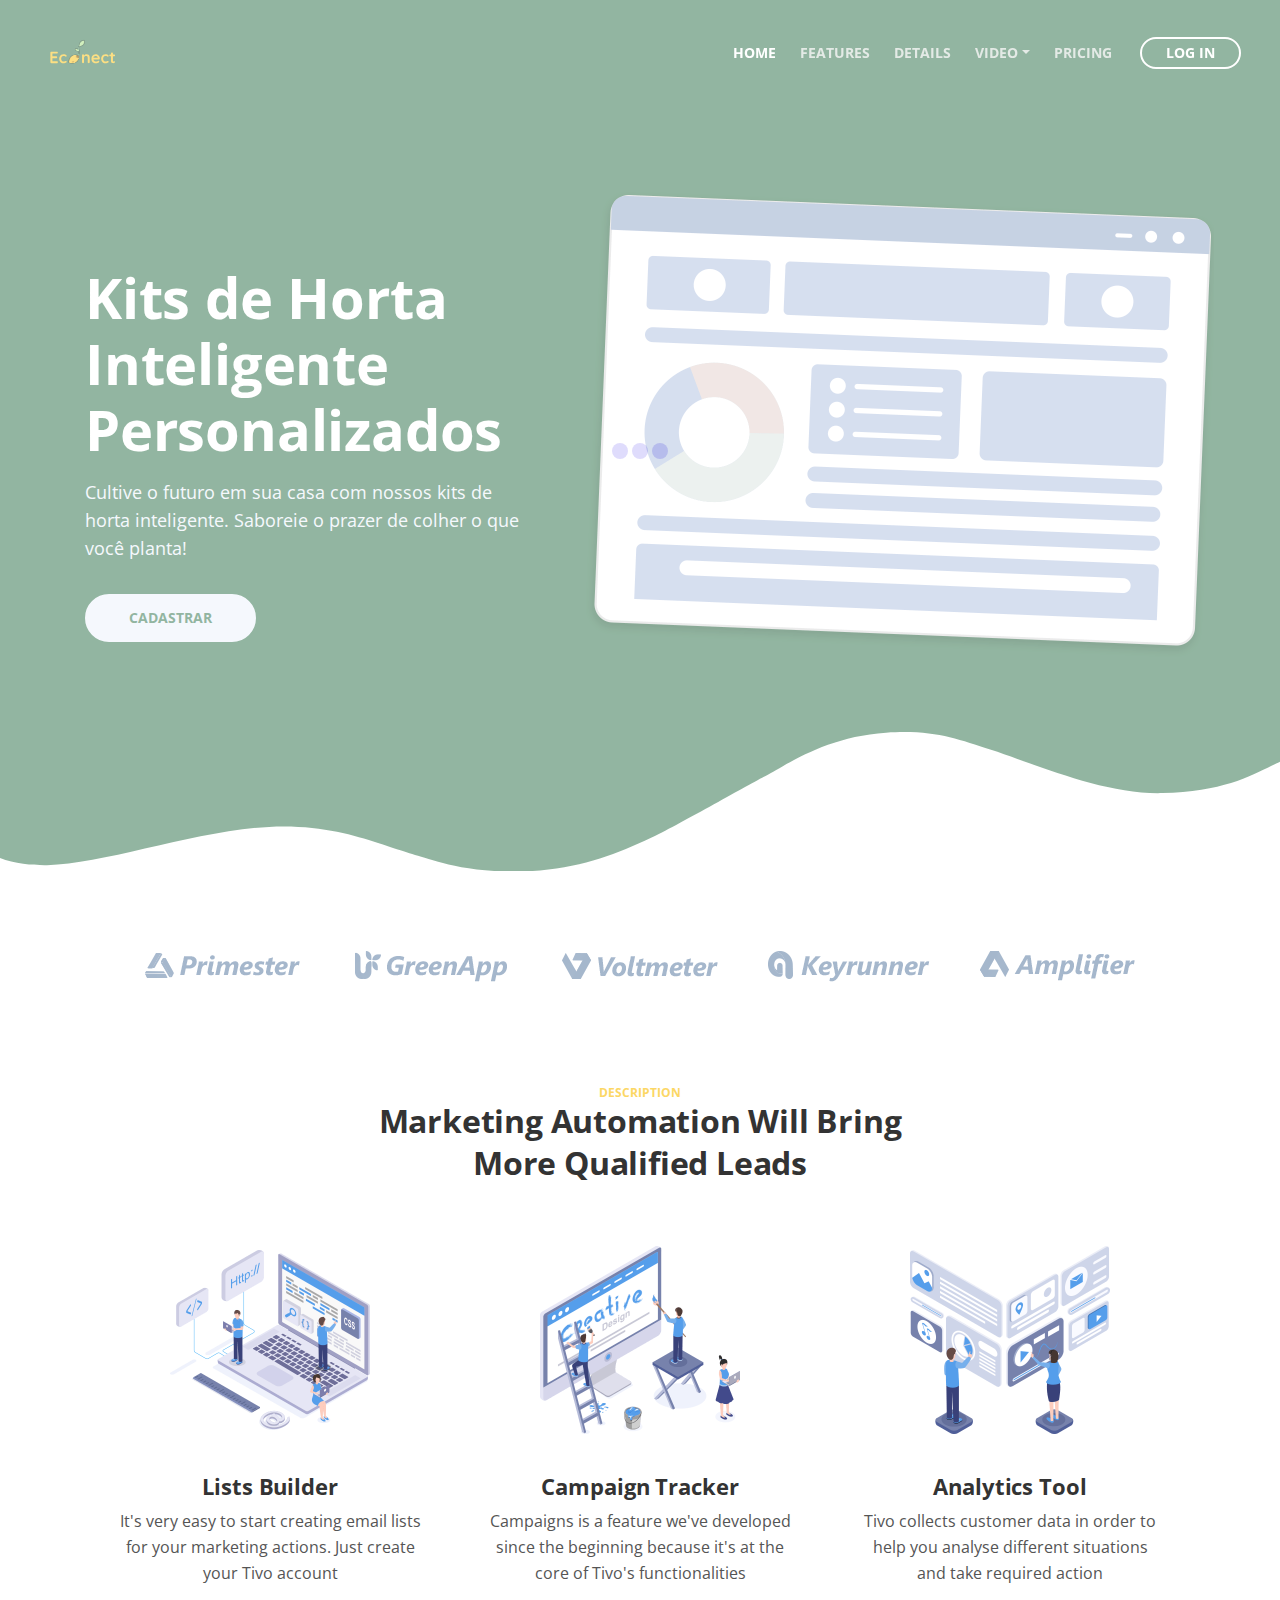
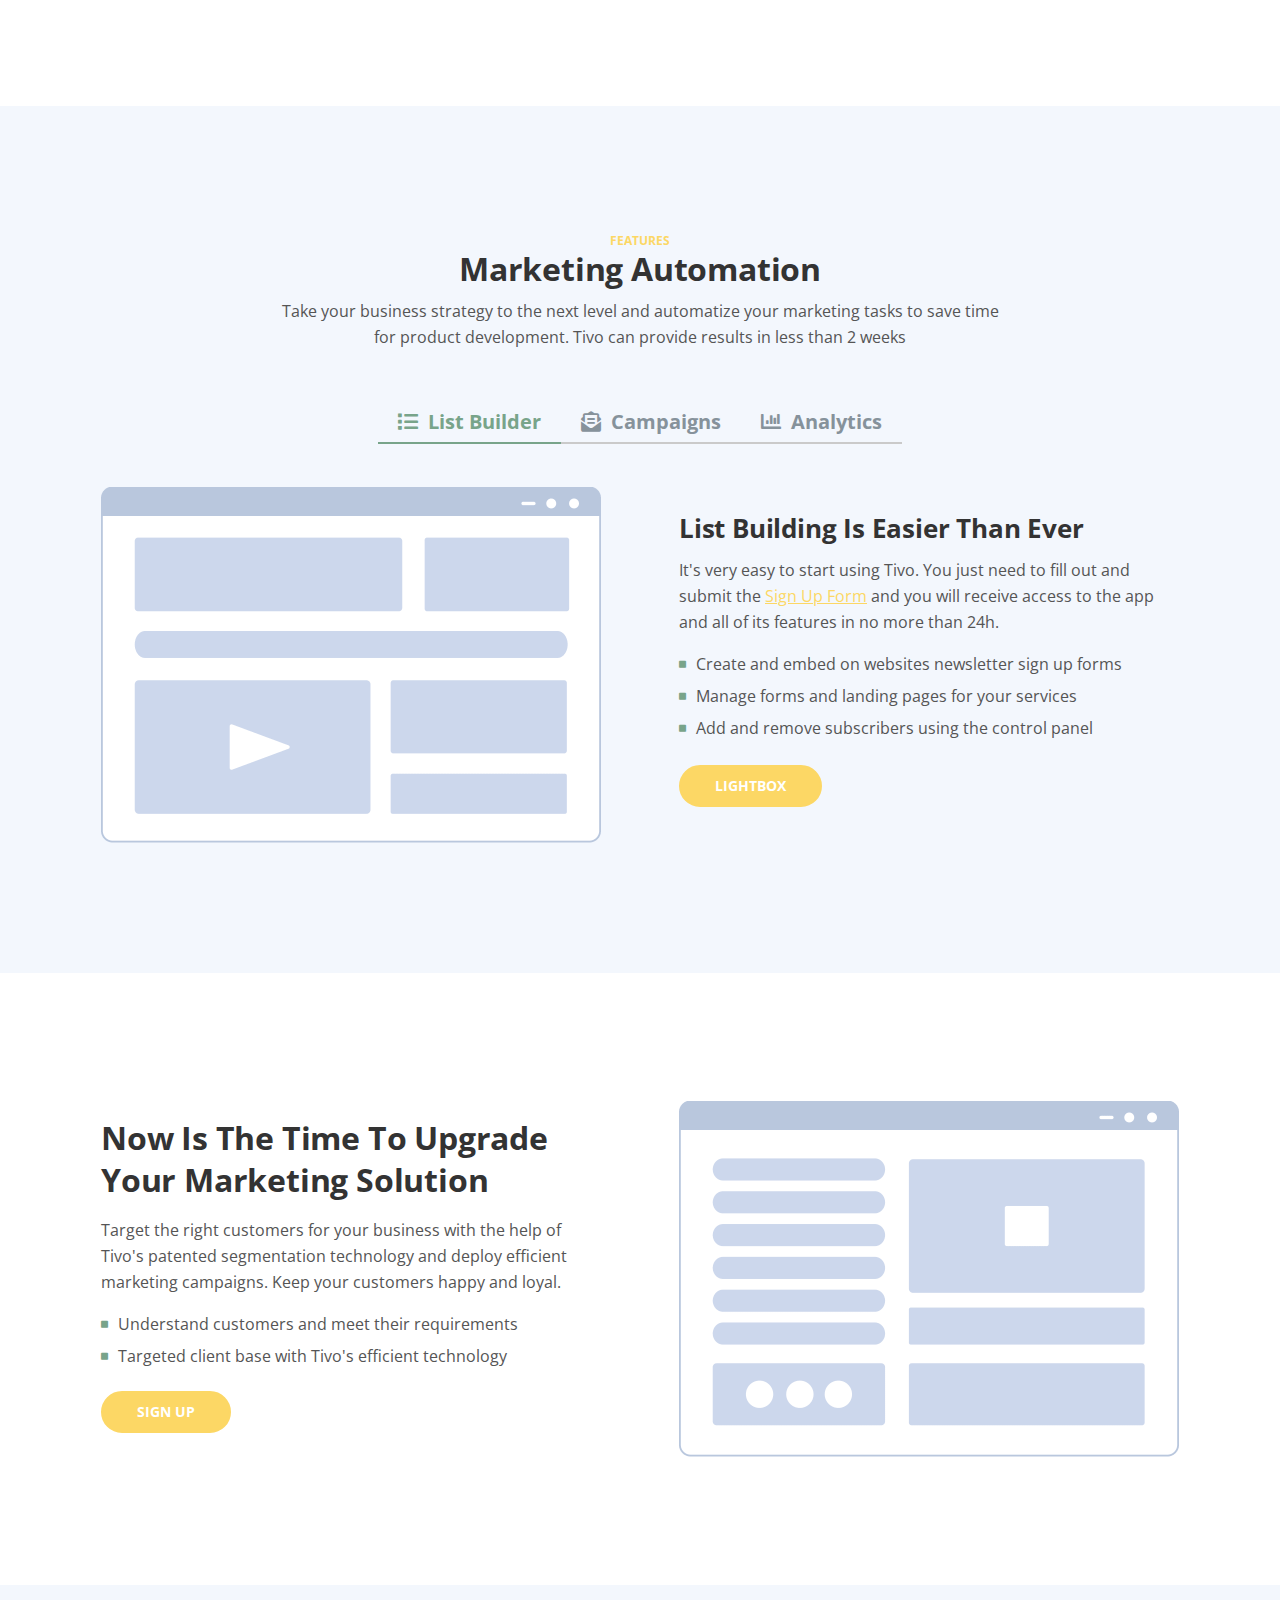
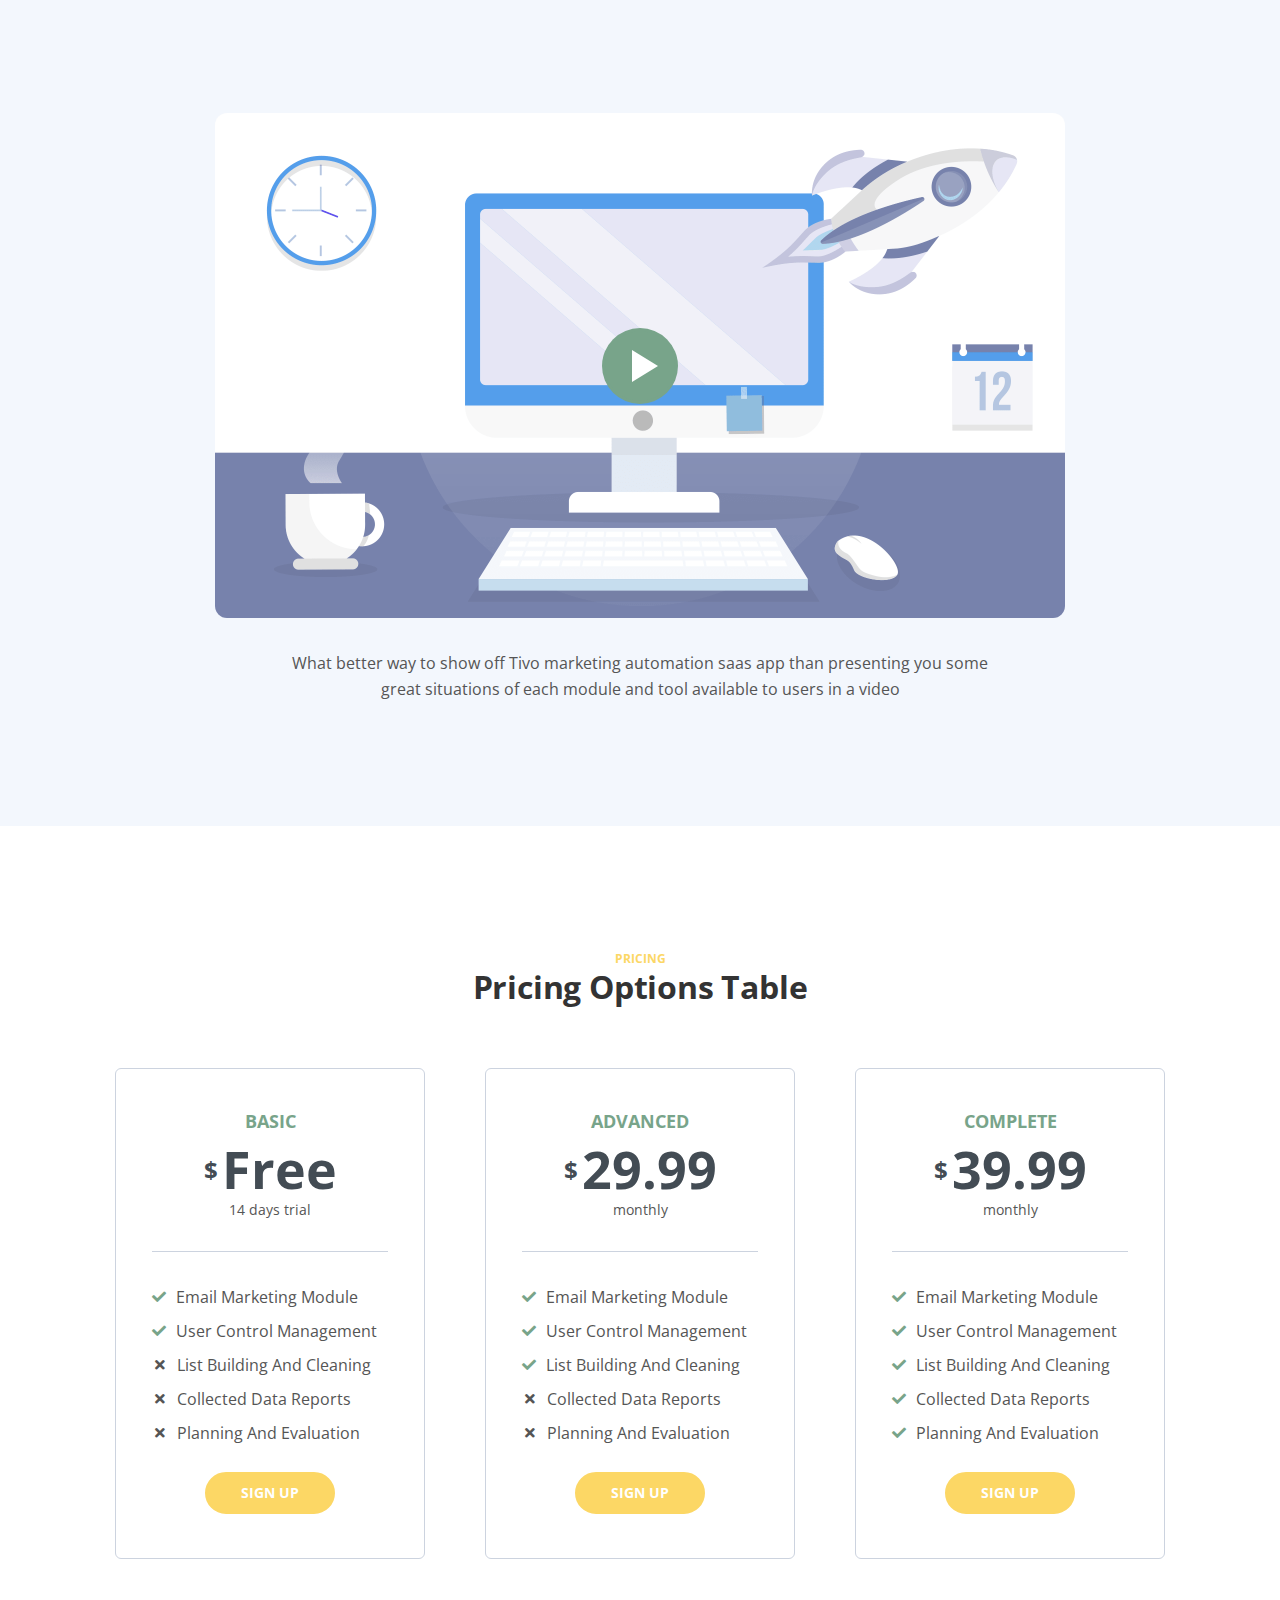
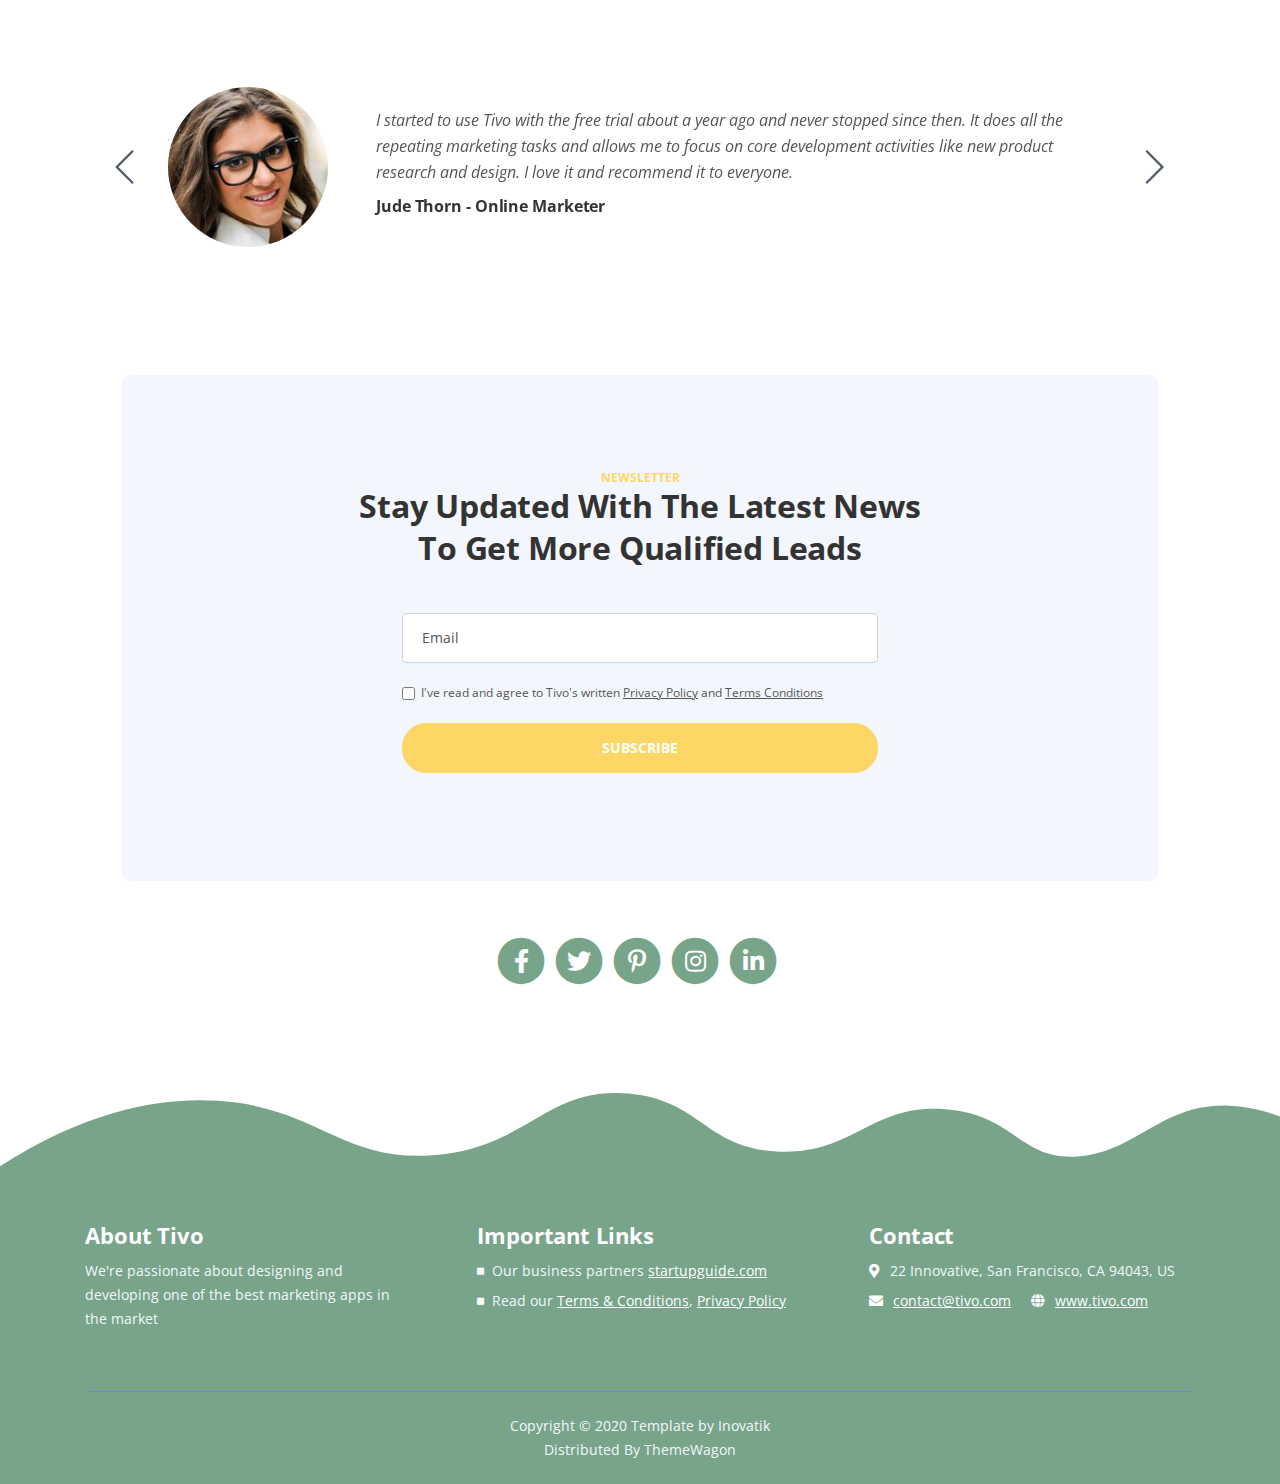
<file: index.html>
<!DOCTYPE html>
<html lang="en">
<head>
    <meta charset="utf-8">
    <meta name="viewport" content="width=device-width, initial-scale=1, shrink-to-fit=no">
    
    <!-- SEO Meta Tags -->
    <meta name="description" content="Tivo is a HTML landing page template built with Bootstrap to help you crate engaging presentations for SaaS apps and convert visitors into users.">
    <meta name="GreenGear" content="Inovatik">

    <!-- OG Meta Tags to improve the way the post looks when you share the page on LinkedIn, Facebook, Google+ -->
	<meta property="og:site_name" content="econect" /> <!-- website name -->
	<meta property="og:site" content="" /> <!-- website link -->
	<meta property="og:title" content=""/> <!-- title shown in the actual shared post -->
	<meta property="og:description" content="" /> <!-- description shown in the actual shared post -->
	<meta property="og:image" content="" /> <!-- image link, make sure it's jpg -->
	<meta property="og:url" content="" /> <!-- where do you want your post to link to -->
	<meta property="og:type" content="article" />

    <!-- Website Title -->
    <title>Econect</title>
    
    <!-- Styles -->
    <link href="https://fonts.googleapis.com/css?family=Open+Sans:400,400i,700&display=swap&subset=latin-ext" rel="stylesheet">
    <link href="css/bootstrap.css" rel="stylesheet">
    <link href="css/fontawesome-all.css" rel="stylesheet">
    <link href="css/swiper.css" rel="stylesheet">
	<link href="css/magnific-popup.css" rel="stylesheet">
	<link href="css/styles.css" rel="stylesheet">
	
	<!-- Favicon  -->
    <link rel="icon" href="images/econect/econecticon.png">
</head>
<body data-spy="scroll" data-target=".fixed-top">
    
    <!-- Preloader -->
	<div class="spinner-wrapper">
        <div class="spinner">
            <div class="bounce1"></div>
            <div class="bounce2"></div>
            <div class="bounce3"></div>
        </div>
    </div>
    <!-- end of preloader -->
    

    <!-- Navigation -->
    <nav class="navbar navbar-expand-lg navbar-dark navbar-custom fixed-top">
        <div class="container">

            <!-- Text Logo - Use this if you don't have a graphic logo -->
            <!-- <a class="navbar-brand logo-text page-scroll" href="index.html">Tivo</a> -->

            <!-- Image Logo -->
            <a class="navbar-brand logo-image" href="index.html"><img src="images/econect/logo.svg" alt="alternative"></a>
            
            <!-- Mobile Menu Toggle Button -->
            <button class="navbar-toggler" type="button" data-toggle="collapse" data-target="#navbarsExampleDefault" aria-controls="navbarsExampleDefault" aria-expanded="false" aria-label="Toggle navigation">
                <span class="navbar-toggler-awesome fas fa-bars"></span>
                <span class="navbar-toggler-awesome fas fa-times"></span>
            </button>
            <!-- end of mobile menu toggle button -->

            <div class="collapse navbar-collapse" id="navbarsExampleDefault">
                <ul class="navbar-nav ml-auto">
                    <li class="nav-item">
                        <a class="nav-link page-scroll" href="#header">HOME <span class="sr-only">(current)</span></a>
                    </li>
                    <li class="nav-item">
                        <a class="nav-link page-scroll" href="#features">FEATURES</a>
                    </li>
                    <li class="nav-item">
                        <a class="nav-link page-scroll" href="#details">DETAILS</a>
                    </li>

                    <!-- Dropdown Menu -->          
                    <li class="nav-item dropdown">
                        <a class="nav-link dropdown-toggle page-scroll" href="#video" id="navbarDropdown" role="button" aria-haspopup="true" aria-expanded="false">VIDEO</a>
                        <div class="dropdown-menu" aria-labelledby="navbarDropdown">
                            <a class="dropdown-item" href="article-details.html"><span class="item-text">ARTICLE DETAILS</span></a>
                            <div class="dropdown-items-divide-hr"></div>
                            <a class="dropdown-item" href="terms-conditions.html"><span class="item-text">TERMS CONDITIONS</span></a>
                            <div class="dropdown-items-divide-hr"></div>
                            <a class="dropdown-item" href="privacy-policy.html"><span class="item-text">PRIVACY POLICY</span></a>
                        </div>
                    </li>
                    <!-- end of dropdown menu -->

                    <li class="nav-item">
                        <a class="nav-link page-scroll" href="#pricing">PRICING</a>
                    </li>
                </ul>
                <span class="nav-item">
                    <a class="btn-outline-sm" href="log-in.html">LOG IN</a>
                </span>
            </div>
        </div> <!-- end of container -->
    </nav> <!-- end of navbar -->
    <!-- end of navigation -->


    <!-- Header -->
    <header id="header" class="header">
        <div class="header-content">
            <div class="container">
                <div class="row">
                    <div class="col-lg-6 col-xl-5">
                        <div class="text-container">
                            <h1>Kits de Horta Inteligente Personalizados</h1>
                            <p class="p-large">Cultive o futuro em sua casa com nossos kits de horta inteligente. Saboreie o prazer de colher o que você planta!</p>
                            <a class="btn-solid-lg page-scroll" href="sign-up.html">CADASTRAR</a>
                        </div> <!-- end of text-container -->
                    </div> <!-- end of col -->
                    <div class="col-lg-6 col-xl-7">
                        <div class="image-container">
                            <div class="img-wrapper">
                                <img class="img-fluid" src="images/header-software-app.png" alt="alternative">
                            </div> <!-- end of img-wrapper -->
                        </div> <!-- end of image-container -->
                    </div> <!-- end of col -->
                </div> <!-- end of row -->
            </div> <!-- end of container -->
        </div> <!-- end of header-content -->
    </header> <!-- end of header -->
    <svg class="header-frame" data-name="Layer 1" xmlns="http://www.w3.org/2000/svg" preserveAspectRatio="none" viewBox="0 0 1920 310"><defs><style>.cls-1{fill:#78A48A;}</style></defs><title>header-frame</title><path class="cls-1" d="M0,283.054c22.75,12.98,53.1,15.2,70.635,14.808,92.115-2.077,238.3-79.9,354.895-79.938,59.97-.019,106.17,18.059,141.58,34,47.778,21.511,47.778,21.511,90,38.938,28.418,11.731,85.344,26.169,152.992,17.971,68.127-8.255,115.933-34.963,166.492-67.393,37.467-24.032,148.6-112.008,171.753-127.963,27.951-19.26,87.771-81.155,180.71-89.341,72.016-6.343,105.479,12.388,157.434,35.467,69.73,30.976,168.93,92.28,256.514,89.405,100.992-3.315,140.276-41.7,177-64.9V0.24H0V283.054Z"/></svg>
    <!-- end of header -->


    <!-- Customers -->
    <div class="slider-1">
        <div class="container">
            <div class="row">
                <div class="col-lg-12">
                    
                    <!-- Image Slider -->
                    <div class="slider-container">
                        <div class="swiper-container image-slider">
                            <div class="swiper-wrapper">
                                <div class="swiper-slide">
                                        <img class="img-fluid" src="images/customer-logo-1.png" alt="alternative">
                                </div>
                                <div class="swiper-slide">
                                        <img class="img-fluid" src="images/customer-logo-2.png" alt="alternative">
                                </div>
                                <div class="swiper-slide">
                                        <img class="img-fluid" src="images/customer-logo-3.png" alt="alternative">
                                </div>
                                <div class="swiper-slide">
                                        <img class="img-fluid" src="images/customer-logo-4.png" alt="alternative">
                                </div>
                                <div class="swiper-slide">
                                        <img class="img-fluid" src="images/customer-logo-5.png" alt="alternative">
                                </div>
                                <div class="swiper-slide">
                                        <img class="img-fluid" src="images/customer-logo-6.png" alt="alternative">
                                </div>
                            </div> <!-- end of swiper-wrapper -->
                        </div> <!-- end of swiper container -->
                    </div> <!-- end of slider-container -->
                    <!-- end of image slider -->

                </div> <!-- end of col -->
            </div> <!-- end of row -->
        </div> <!-- end of container -->
    </div> <!-- end of slider-1 -->
    <!-- end of customers -->


    <!-- Description -->
    <div class="cards-1">
        <div class="container">
            <div class="row">
                <div class="col-lg-12">
                    <div class="above-heading">DESCRIPTION</div>
                    <h2 class="h2-heading">Marketing Automation Will Bring More Qualified Leads</h2>
                </div> <!-- end of col -->
            </div> <!-- end of row -->
            <div class="row">
                <div class="col-lg-12">

                    <!-- Card -->
                    <div class="card">
                        <div class="card-image">
                            <img class="img-fluid" src="images/description-1.png" alt="alternative">
                        </div>
                        <div class="card-body">
                            <h4 class="card-title">Lists Builder</h4>
                            <p>It's very easy to start creating email lists for your marketing actions. Just create your Tivo account</p>
                        </div>
                    </div>
                    <!-- end of card -->

                    <!-- Card -->
                    <div class="card">
                        <div class="card-image">
                            <img class="img-fluid" src="images/description-2.png" alt="alternative">
                        </div>
                        <div class="card-body">
                            <h4 class="card-title">Campaign Tracker</h4>
                            <p>Campaigns is a feature we've developed since the beginning because it's at the core of Tivo's functionalities</p>
                        </div>
                    </div>
                    <!-- end of card -->

                    <!-- Card -->
                    <div class="card">
                        <div class="card-image">
                            <img class="img-fluid" src="images/description-3.png" alt="alternative">
                        </div>
                        <div class="card-body">
                            <h4 class="card-title">Analytics Tool</h4>
                            <p>Tivo collects customer data in order to help you analyse different situations and take required action</p>
                        </div>
                    </div>
                    <!-- end of card -->

                </div> <!-- end of col -->
            </div> <!-- end of row -->
        </div> <!-- end of container -->
    </div> <!-- end of cards-1 -->
    <!-- end of description -->


    <!-- Features -->
    <div id="features" class="tabs">
        <div class="container">
            <div class="row">
                <div class="col-lg-12">
                    <div class="above-heading">FEATURES</div>
                    <h2 class="h2-heading">Marketing Automation</h2>
                    <p class="p-heading">Take your business strategy to the next level and automatize your marketing tasks to save time for product development. Tivo can provide results in less than 2 weeks</p>
                </div> <!-- end of col -->
            </div> <!-- end of row -->
            <div class="row">
                <div class="col-lg-12">

                    <!-- Tabs Links -->
                    <ul class="nav nav-tabs" id="argoTabs" role="tablist">
                        <li class="nav-item">
                            <a class="nav-link active" id="nav-tab-1" data-toggle="tab" href="#tab-1" role="tab" aria-controls="tab-1" aria-selected="true"><i class="fas fa-list"></i>List Builder</a>
                        </li>
                        <li class="nav-item">
                            <a class="nav-link" id="nav-tab-2" data-toggle="tab" href="#tab-2" role="tab" aria-controls="tab-2" aria-selected="false"><i class="fas fa-envelope-open-text"></i>Campaigns</a>
                        </li>
                        <li class="nav-item">
                            <a class="nav-link" id="nav-tab-3" data-toggle="tab" href="#tab-3" role="tab" aria-controls="tab-3" aria-selected="false"><i class="fas fa-chart-bar"></i>Analytics</a>
                        </li>
                    </ul>
                    <!-- end of tabs links -->

                    <!-- Tabs Content -->
                    <div class="tab-content" id="argoTabsContent">

                        <!-- Tab -->
                        <div class="tab-pane fade show active" id="tab-1" role="tabpanel" aria-labelledby="tab-1">
                            <div class="row">
                                <div class="col-lg-6">
                                    <div class="image-container">
                                        <img class="img-fluid" src="images/features-1.png" alt="alternative">
                                    </div> <!-- end of image-container -->
                                </div> <!-- end of col -->
                                <div class="col-lg-6">
                                    <div class="text-container">
                                        <h3>List Building Is Easier Than Ever</h3>
                                        <p>It's very easy to start using Tivo. You just need to fill out and submit the <a class="blue page-scroll" href="sign-up.html">Sign Up Form</a> and you will receive access to the app and all of its features in no more than 24h.</p>
                                        <ul class="list-unstyled li-space-lg">
                                            <li class="media">
                                                <i class="fas fa-square"></i>
                                                <div class="media-body">Create and embed on websites newsletter sign up forms</div>
                                            </li>
                                            <li class="media">
                                                <i class="fas fa-square"></i>
                                                <div class="media-body">Manage forms and landing pages for your services</div>
                                            </li>
                                            <li class="media">
                                                <i class="fas fa-square"></i>
                                                <div class="media-body">Add and remove subscribers using the control panel</div>
                                            </li>
                                        </ul>
                                        <a class="btn-solid-reg popup-with-move-anim" href="#details-lightbox-1">LIGHTBOX</a>
                                    </div> <!-- end of text-container -->
                                </div> <!-- end of col -->
                            </div> <!-- end of row -->
                        </div> <!-- end of tab-pane -->
                        <!-- end of tab -->

                        <!-- Tab -->
                        <div class="tab-pane fade" id="tab-2" role="tabpanel" aria-labelledby="tab-2">
                            <div class="row">
                                <div class="col-lg-6">
                                    <div class="image-container">
                                        <img class="img-fluid" src="images/features-2.png" alt="alternative">
                                    </div> <!-- end of image-container -->
                                </div> <!-- end of col -->
                                <div class="col-lg-6">
                                    <div class="text-container">
                                        <h3>Campaigns Monitoring Tools</h3>
                                        <p>Campaigns monitoring is a feature we've developed since the beginning because it's at the core of Tivo and basically to any marketing activity focused on results.</p>
                                        <ul class="list-unstyled li-space-lg">
                                            <li class="media">
                                                <i class="fas fa-square"></i>
                                                <div class="media-body">Easily plan campaigns and schedule their starting date</div>
                                            </li>
                                            <li class="media">
                                                <i class="fas fa-square"></i>
                                                <div class="media-body">Start campaigns and follow their evolution closely</div>
                                            </li>
                                            <li class="media">
                                                <i class="fas fa-square"></i>
                                                <div class="media-body">Evaluate campaign results and optimize future actions</div>
                                            </li>
                                        </ul>
                                        <a class="btn-solid-reg popup-with-move-anim" href="#details-lightbox-2">LIGHTBOX</a>
                                    </div> <!-- end of text-container -->
                                </div> <!-- end of col -->
                            </div> <!-- end of row -->
                        </div> <!-- end of tab-pane -->
                        <!-- end of tab -->

                        <!-- Tab -->
                        <div class="tab-pane fade" id="tab-3" role="tabpanel" aria-labelledby="tab-3">
                            <div class="row">
                                <div class="col-lg-6">
                                    <div class="image-container">
                                        <img class="img-fluid" src="images/features-3.png" alt="alternative">
                                    </div> <!-- end of image-container -->
                                </div> <!-- end of col -->
                                <div class="col-lg-6">
                                    <div class="text-container">
                                        <h3>Analytics Control Panel</h3>
                                        <p>Analytics control  panel is important for every marketing team so it's beed implemented from the begging and designed to produce reports based on very little input information.</p>
                                        <ul class="list-unstyled li-space-lg">
                                            <li class="media">
                                                <i class="fas fa-square"></i>
                                                <div class="media-body">If you set it up correctly you will get acces to great intel</div>
                                            </li>
                                            <li class="media">
                                                <i class="fas fa-square"></i>
                                                <div class="media-body">Easy to integrate in your websites and landing pages</div>
                                            </li>
                                            <li class="media">
                                                <i class="fas fa-square"></i>
                                                <div class="media-body">The generated reports are important for your strategy</div>
                                            </li>
                                        </ul>
                                        <a class="btn-solid-reg popup-with-move-anim" href="#details-lightbox-3">LIGHTBOX</a>
                                    </div> <!-- end of text-container -->
                                </div> <!-- end of col -->
                            </div> <!-- end of row -->
                        </div> <!-- end of tab-pane -->
                        <!-- end of tab -->
                        
                    </div> <!-- end of tab content -->
                    <!-- end of tabs content -->

                </div> <!-- end of col -->
            </div> <!-- end of row -->
        </div> <!-- end of container -->
    </div> <!-- end of tabs -->
    <!-- end of features -->


    <!-- Details Lightboxes -->
    <!-- Details Lightbox 1 -->
	<div id="details-lightbox-1" class="lightbox-basic zoom-anim-dialog mfp-hide">
        <div class="container">
            <div class="row">
                <button title="Close (Esc)" type="button" class="mfp-close x-button">×</button>
                <div class="col-lg-8">
                    <div class="image-container">
                        <img class="img-fluid" src="images/details-lightbox.png" alt="alternative">
                    </div> <!-- end of image-container -->
                </div> <!-- end of col -->
                <div class="col-lg-4">
                    <h3>List Building</h3>
                    <hr>
                    <h5>Core service</h5>
                    <p>It's very easy to start using Tivo. You just need to fill out and submit the Sign Up Form and you will receive access to the app.</p>
                    <ul class="list-unstyled li-space-lg">
                        <li class="media">
                            <i class="fas fa-square"></i><div class="media-body">List building framework</div>
                        </li>
                        <li class="media">
                            <i class="fas fa-square"></i><div class="media-body">Easy database browsing</div>
                        </li>
                        <li class="media">
                            <i class="fas fa-square"></i><div class="media-body">User administration</div>
                        </li>
                        <li class="media">
                            <i class="fas fa-square"></i><div class="media-body">Automate user signup</div>
                        </li>
                        <li class="media">
                            <i class="fas fa-square"></i><div class="media-body">Quick formatting tools</div>
                        </li>
                        <li class="media">
                            <i class="fas fa-square"></i><div class="media-body">Fast email checking</div>
                        </li>
                    </ul>
                    <a class="btn-solid-reg mfp-close" href="sign-up.html">SIGN UP</a> <a class="btn-outline-reg mfp-close as-button" href="#screenshots">BACK</a>
                </div> <!-- end of col -->
            </div> <!-- end of row -->
        </div> <!-- end of container -->
    </div> <!-- end of lightbox-basic -->
    <!-- end of details lightbox 1 -->

    <!-- Details Lightbox 2 -->
	<div id="details-lightbox-2" class="lightbox-basic zoom-anim-dialog mfp-hide">
        <div class="container">
            <div class="row">
                <button title="Close (Esc)" type="button" class="mfp-close x-button">×</button>
                <div class="col-lg-8">
                    <div class="image-container">
                        <img class="img-fluid" src="images/details-lightbox.png" alt="alternative">
                    </div> <!-- end of image-container -->
                </div> <!-- end of col -->
                <div class="col-lg-4">
                    <h3>Campaign Monitoring</h3>
                    <hr>
                    <h5>Core service</h5>
                    <p>It's very easy to start using Tivo. You just need to fill out and submit the Sign Up Form and you will receive access to the app.</p>
                    <ul class="list-unstyled li-space-lg">
                        <li class="media">
                            <i class="fas fa-square"></i><div class="media-body">List building framework</div>
                        </li>
                        <li class="media">
                            <i class="fas fa-square"></i><div class="media-body">Easy database browsing</div>
                        </li>
                        <li class="media">
                            <i class="fas fa-square"></i><div class="media-body">User administration</div>
                        </li>
                        <li class="media">
                            <i class="fas fa-square"></i><div class="media-body">Automate user signup</div>
                        </li>
                        <li class="media">
                            <i class="fas fa-square"></i><div class="media-body">Quick formatting tools</div>
                        </li>
                        <li class="media">
                            <i class="fas fa-square"></i><div class="media-body">Fast email checking</div>
                        </li>
                    </ul>
                    <a class="btn-solid-reg mfp-close" href="sign-up.html">SIGN UP</a> <a class="btn-outline-reg mfp-close as-button" href="#screenshots">BACK</a>
                </div> <!-- end of col -->
            </div> <!-- end of row -->
        </div> <!-- end of container -->
    </div> <!-- end of lightbox-basic -->
    <!-- end of details lightbox 2 -->

    <!-- Details Lightbox 3 -->
	<div id="details-lightbox-3" class="lightbox-basic zoom-anim-dialog mfp-hide">
        <div class="container">
            <div class="row">
                <button title="Close (Esc)" type="button" class="mfp-close x-button">×</button>
                <div class="col-lg-8">
                    <div class="image-container">
                        <img class="img-fluid" src="images/details-lightbox.png" alt="alternative">
                    </div> <!-- end of image-container -->
                </div> <!-- end of col -->
                <div class="col-lg-4">
                    <h3>Analytics Tools</h3>
                    <hr>
                    <h5>Core service</h5>
                    <p>It's very easy to start using Tivo. You just need to fill out and submit the Sign Up Form and you will receive access to the app.</p>
                    <ul class="list-unstyled li-space-lg">
                        <li class="media">
                            <i class="fas fa-square"></i><div class="media-body">List building framework</div>
                        </li>
                        <li class="media">
                            <i class="fas fa-square"></i><div class="media-body">Easy database browsing</div>
                        </li>
                        <li class="media">
                            <i class="fas fa-square"></i><div class="media-body">User administration</div>
                        </li>
                        <li class="media">
                            <i class="fas fa-square"></i><div class="media-body">Automate user signup</div>
                        </li>
                        <li class="media">
                            <i class="fas fa-square"></i><div class="media-body">Quick formatting tools</div>
                        </li>
                        <li class="media">
                            <i class="fas fa-square"></i><div class="media-body">Fast email checking</div>
                        </li>
                    </ul>
                    <a class="btn-solid-reg mfp-close" href="sign-up.html">SIGN UP</a> <a class="btn-outline-reg mfp-close as-button" href="#screenshots">BACK</a>
                </div> <!-- end of col -->
            </div> <!-- end of row -->
        </div> <!-- end of container -->
    </div> <!-- end of lightbox-basic -->
    <!-- end of details lightbox 3 -->
    <!-- end of details lightboxes -->


    <!-- Details -->
    <div id="details" class="basic-1">
        <div class="container">
            <div class="row">
                <div class="col-lg-6">
                    <div class="text-container">
                        <h2>Now Is The Time To Upgrade Your Marketing Solution</h2>
                        <p>Target the right customers for your business with the help of Tivo's patented segmentation technology and deploy efficient marketing campaigns. Keep your customers happy and loyal.</p>
                        <ul class="list-unstyled li-space-lg">
                            <li class="media">
                                <i class="fas fa-square"></i>
                                <div class="media-body">Understand customers and meet their requirements</div>
                            </li>
                            <li class="media">
                                <i class="fas fa-square"></i>
                                <div class="media-body">Targeted client base with Tivo's efficient technology</div>
                            </li>
                        </ul>
                        <a class="btn-solid-reg page-scroll" href="sign-up.html">SIGN UP</a>
                    </div> <!-- end of text-container -->
                </div> <!-- end of col -->
                <div class="col-lg-6">
                    <div class="image-container">
                        <img class="img-fluid" src="images/details.png" alt="alternative">
                    </div> <!-- end of image-container -->
                </div> <!-- end of col -->
            </div> <!-- end of row -->
        </div> <!-- end of container -->
    </div> <!-- end of basic-1 -->
    <!-- end of details -->


    <!-- Video -->
    <div id="video" class="basic-2">
        <div class="container">
            <div class="row">
                <div class="col-lg-12">

                    <!-- Video Preview -->
                    <div class="image-container">
                        <div class="video-wrapper">
                            <a class="popup-youtube" href="https://www.youtube.com/watch?v=fLCjQJCekTs" data-effect="fadeIn">
                                <img class="img-fluid" src="images/video-image.png" alt="alternative">
                                <span class="video-play-button">
                                    <span></span>
                                </span>
                            </a>
                        </div> <!-- end of video-wrapper -->
                    </div> <!-- end of image-container -->
                    <!-- end of video preview -->

                    <div class="p-heading">What better way to show off Tivo marketing automation saas app than presenting you some great situations of each module and tool available to users in a video</div>        
                </div> <!-- end of col -->
            </div> <!-- end of row -->
        </div> <!-- end of container -->
    </div> <!-- end of basic-2 -->
    <!-- end of video -->


    <!-- Pricing -->
    <div id="pricing" class="cards-2">
        <div class="container">
            <div class="row">
                <div class="col-lg-12">
                    <div class="above-heading">PRICING</div>
                    <h2 class="h2-heading">Pricing Options Table</h2>
                </div> <!-- end of col -->
            </div> <!-- end of row -->
            <div class="row">
                <div class="col-lg-12">

                    <!-- Card-->
                    <div class="card">
                        <div class="card-body">
                            <div class="card-title">BASIC</div>
                            <div class="price"><span class="currency">$</span><span class="value">Free</span></div>
                            <div class="frequency">14 days trial</div>
                            <div class="divider"></div>
                            <ul class="list-unstyled li-space-lg">
                                <li class="media">
                                    <i class="fas fa-check"></i><div class="media-body">Email Marketing Module</div>
                                </li>
                                <li class="media">
                                    <i class="fas fa-check"></i><div class="media-body">User Control Management</div>
                                </li>
                                <li class="media">
                                    <i class="fas fa-times"></i><div class="media-body">List Building And Cleaning</div>
                                </li>
                                <li class="media">
                                    <i class="fas fa-times"></i><div class="media-body">Collected Data Reports</div>
                                </li>
                                <li class="media">
                                    <i class="fas fa-times"></i><div class="media-body">Planning And Evaluation</div>
                                </li>
                            </ul>
                            <div class="button-wrapper">
                                <a class="btn-solid-reg page-scroll" href="sign-up.html">SIGN UP</a>
                            </div>
                        </div>
                    </div> <!-- end of card -->
                    <!-- end of card -->

                    <!-- Card-->
                    <div class="card">
                        <div class="card-body">
                            <div class="card-title">ADVANCED</div>
                            <div class="price"><span class="currency">$</span><span class="value">29.99</span></div>
                            <div class="frequency">monthly</div>
                            <div class="divider"></div>
                            <ul class="list-unstyled li-space-lg">
                                <li class="media">
                                    <i class="fas fa-check"></i><div class="media-body">Email Marketing Module</div>
                                </li>
                                <li class="media">
                                    <i class="fas fa-check"></i><div class="media-body">User Control Management</div>
                                </li>
                                <li class="media">
                                    <i class="fas fa-check"></i><div class="media-body">List Building And Cleaning</div>
                                </li>
                                <li class="media">
                                    <i class="fas fa-times"></i><div class="media-body">Collected Data Reports</div>
                                </li>
                                <li class="media">
                                    <i class="fas fa-times"></i><div class="media-body">Planning And Evaluation</div>
                                </li>
                            </ul>
                            <div class="button-wrapper">
                                <a class="btn-solid-reg page-scroll" href="sign-up.html">SIGN UP</a>
                            </div>
                        </div>
                    </div> <!-- end of card -->
                    <!-- end of card -->

                    <!-- Card-->
                    <div class="card">
                        <!--<div class="label">
                            <p class="best-value">Best Value</p>
                        </div> -->
                        <div class="card-body">
                            <div class="card-title">COMPLETE</div>
                            <div class="price"><span class="currency">$</span><span class="value">39.99</span></div>
                            <div class="frequency">monthly</div>
                            <div class="divider"></div>
                            <ul class="list-unstyled li-space-lg">
                                <li class="media">
                                    <i class="fas fa-check"></i><div class="media-body">Email Marketing Module</div>
                                </li>
                                <li class="media">
                                    <i class="fas fa-check"></i><div class="media-body">User Control Management</div>
                                </li>
                                <li class="media">
                                    <i class="fas fa-check"></i><div class="media-body">List Building And Cleaning</div>
                                </li>
                                <li class="media">
                                    <i class="fas fa-check"></i><div class="media-body">Collected Data Reports</div>
                                </li>
                                <li class="media">
                                    <i class="fas fa-check"></i><div class="media-body">Planning And Evaluation</div>
                                </li>
                            </ul>
                            <div class="button-wrapper">
                                <a class="btn-solid-reg page-scroll" href="sign-up.html">SIGN UP</a>
                            </div>
                        </div>
                    </div> <!-- end of card -->
                    <!-- end of card -->

                </div> <!-- end of col -->
            </div> <!-- end of row -->
        </div> <!-- end of container -->
    </div> <!-- end of cards-2 -->
    <!-- end of pricing -->


    <!-- Testimonials -->
    <div class="slider-2">
        <div class="container">
            <div class="row">
                <div class="col-lg-12">      
                    
                    <!-- Text Slider -->
                    <div class="slider-container">
                        <div class="swiper-container text-slider">
                            <div class="swiper-wrapper">
                                
                                <!-- Slide -->
                                <div class="swiper-slide">
                                    <div class="image-wrapper">
                                        <img class="img-fluid" src="images/testimonial-1.jpg" alt="alternative">
                                    </div> <!-- end of image-wrapper -->
                                    <div class="text-wrapper">
                                        <div class="testimonial-text">I started to use Tivo with the free trial about a year ago and never stopped since then. It does all the repeating marketing tasks and allows me to focus on core development activities like new product research and design. I love it and recommend it to everyone.</div>
                                        <div class="testimonial-author">Jude Thorn - Online Marketer</div>
                                    </div> <!-- end of text-wrapper -->
                                </div> <!-- end of swiper-slide -->
                                <!-- end of slide -->

                                <!-- Slide -->
                                <div class="swiper-slide">
                                    <div class="image-wrapper">
                                        <img class="img-fluid" src="images/testimonial-2.jpg" alt="alternative">
                                    </div> <!-- end of image-wrapper -->
                                    <div class="text-wrapper">
                                        <div class="testimonial-text">Awesome features for the money. I never thought such a low ammount of money would bring me so many leads per month. Before Tivo I used the services of an agency which cost 10x more and delivered far less. Highly recommended to marketers focused on results.</div>
                                        <div class="testimonial-author">Roy Smith - Developer</div>
                                    </div> <!-- end of text-wrapper -->
                                </div> <!-- end of swiper-slide -->
                                <!-- end of slide -->

                                <!-- Slide -->
                                <div class="swiper-slide">
                                    <div class="image-wrapper">
                                        <img class="img-fluid" src="images/testimonial-3.jpg" alt="alternative">
                                    </div> <!-- end of image-wrapper -->
                                    <div class="text-wrapper">
                                        <div class="testimonial-text">Tivo is the best marketing automation app for small and medium sized business. It understands the mindset of young entrepreneurs and provides the necessary data for wise marketing decisions. Just give it a try and you will definitely not regret spending your time.</div>
                                        <div class="testimonial-author">Marsha Singer - Online Marketer</div>
                                    </div> <!-- end of text-wrapper -->
                                </div> <!-- end of swiper-slide -->
                                <!-- end of slide -->

                                <!-- Slide -->
                                <div class="swiper-slide">
                                    <div class="image-wrapper">
                                        <img class="img-fluid" src="images/testimonial-4.jpg" alt="alternative">
                                    </div> <!-- end of image-wrapper -->
                                    <div class="text-wrapper">
                                        <div class="testimonial-text">Tivo is one of the greatest marketing automation apps out there. I especially love the Reporting Tools module because it gives me such a great amount of information based on little amounts of input gathered in just few weeks of light weight usage. Recommended!</div>
                                        <div class="testimonial-author">Ronda Louis - Online Marketer</div>
                                    </div> <!-- end of text-wrapper -->
                                </div> <!-- end of swiper-slide -->
                                <!-- end of slide -->

                            </div> <!-- end of swiper-wrapper -->
                            
                            <!-- Add Arrows -->
                            <div class="swiper-button-next"></div>
                            <div class="swiper-button-prev"></div>
                            <!-- end of add arrows -->

                        </div> <!-- end of swiper-container -->
                    </div> <!-- end of slider-container -->
                    <!-- end of text slider -->

                </div> <!-- end of col -->
            </div> <!-- end of row -->
        </div> <!-- end of container -->
    </div> <!-- end of slider-2 -->
    <!-- end of testimonials -->


    <!-- Newsletter -->
    <div class="form">
        <div class="container">
            <div class="row">
                <div class="col-lg-12">
                    <div class="text-container">
                        <div class="above-heading">NEWSLETTER</div>
                        <h2>Stay Updated With The Latest News To Get More Qualified Leads</h2>

                        <!-- Newsletter Form -->
                        <form id="newsletterForm" data-toggle="validator" data-focus="false">
                            <div class="form-group">
                                <input type="email" class="form-control-input" id="nemail" required>
                                <label class="label-control" for="nemail">Email</label>
                                <div class="help-block with-errors"></div>
                            </div>
                            <div class="form-group checkbox">
                                <input type="checkbox" id="nterms" value="Agreed-to-Terms" required>I've read and agree to Tivo's written <a href="privacy-policy.html">Privacy Policy</a> and <a href="terms-conditions.html">Terms Conditions</a> 
                                <div class="help-block with-errors"></div>
                            </div>
                            <div class="form-group">
                                <button type="submit" class="form-control-submit-button">SUBSCRIBE</button>
                            </div>
                            <div class="form-message">
                                <div id="nmsgSubmit" class="h3 text-center hidden"></div>
                            </div>
                        </form>
                        <!-- end of newsletter form -->

                    </div> <!-- end of text-container -->
                </div> <!-- end of col -->
            </div> <!-- end of row -->
            <div class="row">
                <div class="col-lg-12">
                    <div class="icon-container">
                        <span class="fa-stack">
                            <a href="#your-link">
                                <i class="fas fa-circle fa-stack-2x"></i>
                                <i class="fab fa-facebook-f fa-stack-1x"></i>
                            </a>
                        </span>
                        <span class="fa-stack">
                            <a href="#your-link">
                                <i class="fas fa-circle fa-stack-2x"></i>
                                <i class="fab fa-twitter fa-stack-1x"></i>
                            </a>
                        </span>
                        <span class="fa-stack">
                            <a href="#your-link">
                                <i class="fas fa-circle fa-stack-2x"></i>
                                <i class="fab fa-pinterest-p fa-stack-1x"></i>
                            </a>
                        </span>
                        <span class="fa-stack">
                            <a href="#your-link">
                                <i class="fas fa-circle fa-stack-2x"></i>
                                <i class="fab fa-instagram fa-stack-1x"></i>
                            </a>
                        </span>
                        <span class="fa-stack">
                            <a href="#your-link">
                                <i class="fas fa-circle fa-stack-2x"></i>
                                <i class="fab fa-linkedin-in fa-stack-1x"></i>
                            </a>
                        </span>
                    </div> <!-- end of col -->
                </div> <!-- end of col -->
            </div> <!-- end of row -->
        </div> <!-- end of container -->
    </div> <!-- end of form -->
    <!-- end of newsletter -->


    <!-- Footer -->
    <svg class="footer-frame" data-name="Layer 2" xmlns="http://www.w3.org/2000/svg" preserveAspectRatio="none" viewBox="0 0 1920 79"><defs><style>.cls-2{fill:#78A48A;}</style></defs><title>footer-frame</title><path class="cls-2" d="M0,72.427C143,12.138,255.5,4.577,328.644,7.943c147.721,6.8,183.881,60.242,320.83,53.737,143-6.793,167.826-68.128,293-60.9,109.095,6.3,115.68,54.364,225.251,57.319,113.58,3.064,138.8-47.711,251.189-41.8,104.012,5.474,109.713,50.4,197.369,46.572,89.549-3.91,124.375-52.563,227.622-50.155A338.646,338.646,0,0,1,1920,23.467V79.75H0V72.427Z" transform="translate(0 -0.188)"/></svg>
    <div class="footer">
        <div class="container">
            <div class="row">
                <div class="col-md-4">
                    <div class="footer-col first">
                        <h4>About Tivo</h4>
                        <p class="p-small">We're passionate about designing and developing one of the best marketing apps in the market</p>
                    </div>
                </div> <!-- end of col -->
                <div class="col-md-4">
                    <div class="footer-col middle">
                        <h4>Important Links</h4>
                        <ul class="list-unstyled li-space-lg p-small">
                            <li class="media">
                                <i class="fas fa-square"></i>
                                <div class="media-body">Our business partners <a class="white" href="#your-link">startupguide.com</a></div>
                            </li>
                            <li class="media">
                                <i class="fas fa-square"></i>
                                <div class="media-body">Read our <a class="white" href="terms-conditions.html">Terms & Conditions</a>, <a class="white" href="privacy-policy.html">Privacy Policy</a></div>
                            </li>
                        </ul>
                    </div>
                </div> <!-- end of col -->
                <div class="col-md-4">
                    <div class="footer-col last">
                        <h4>Contact</h4>
                        <ul class="list-unstyled li-space-lg p-small">
                            <li class="media">
                                <i class="fas fa-map-marker-alt"></i>
                                <div class="media-body">22 Innovative, San Francisco, CA 94043, US</div>
                            </li>
                            <li class="media">
                                <i class="fas fa-envelope"></i>
                                <div class="media-body"><a class="white" href="mailto:contact@tivo.com">contact@tivo.com</a> <i class="fas fa-globe"></i><a class="white" href="#your-link">www.tivo.com</a></div>
                            </li>
                        </ul>
                    </div> 
                </div> <!-- end of col -->
            </div> <!-- end of row -->
        </div> <!-- end of container -->
    </div> <!-- end of footer -->  
    <!-- end of footer -->


    <!-- Copyright -->
    <div class="copyright">
        <div class="container">
            <div class="row">
                <div class="col-lg-12">
                    <p class="p-small">Copyright © 2020 <a href="https://inovatik.com">Template by Inovatik</a><br>
                        Distributed By <a href="https://themewagon.com" target="_blank">ThemeWagon</a>
                    </p>
                </div> <!-- end of col -->
            </div> <!-- enf of row -->
        </div> <!-- end of container -->
    </div> <!-- end of copyright --> 
    <!-- end of copyright -->
    
    	
    <!-- Scripts -->
    <script src="js/jquery.min.js"></script> <!-- jQuery for Bootstrap's JavaScript plugins -->
    <script src="js/popper.min.js"></script> <!-- Popper tooltip library for Bootstrap -->
    <script src="js/bootstrap.min.js"></script> <!-- Bootstrap framework -->
    <script src="js/jquery.easing.min.js"></script> <!-- jQuery Easing for smooth scrolling between anchors -->
    <script src="js/swiper.min.js"></script> <!-- Swiper for image and text sliders -->
    <script src="js/jquery.magnific-popup.js"></script> <!-- Magnific Popup for lightboxes -->
    <script src="js/validator.min.js"></script> <!-- Validator.js - Bootstrap plugin that validates forms -->
    <script src="js/scripts.js"></script> <!-- Custom scripts -->
</body>
</html>
</file>
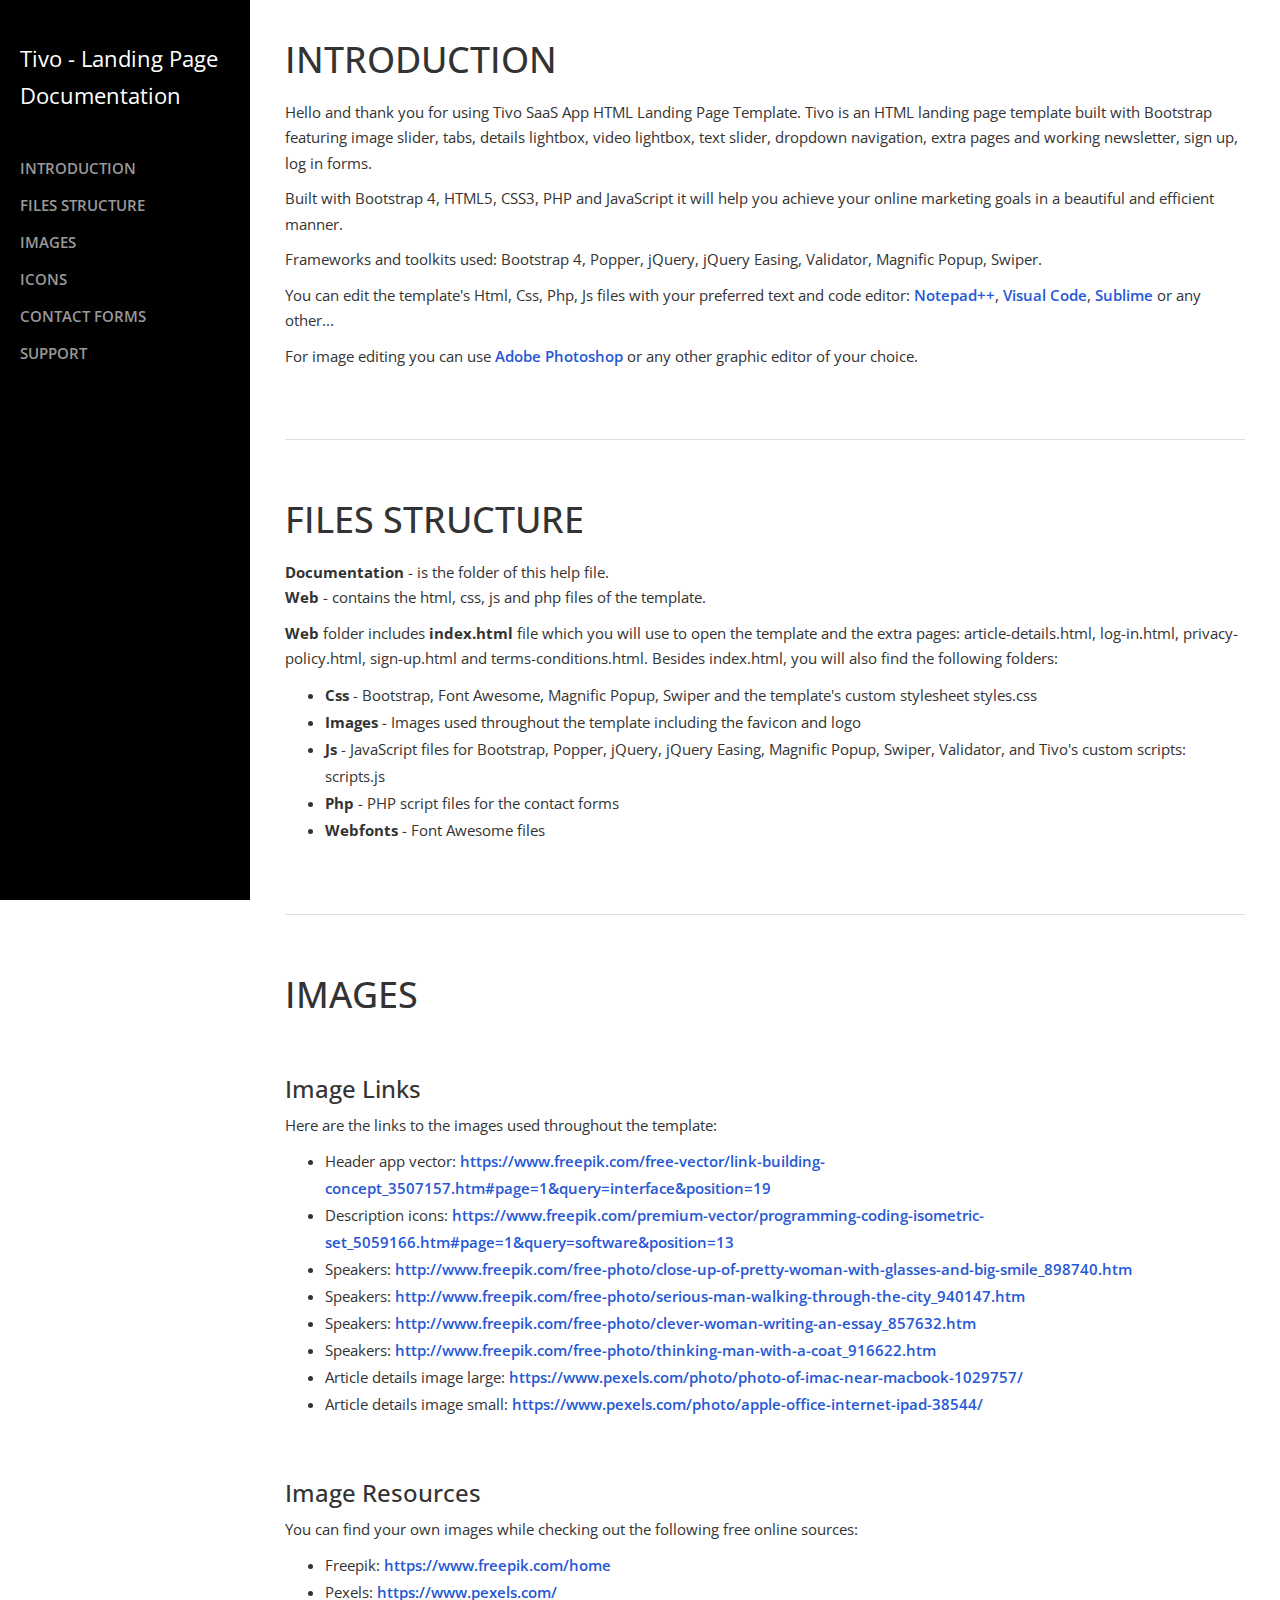
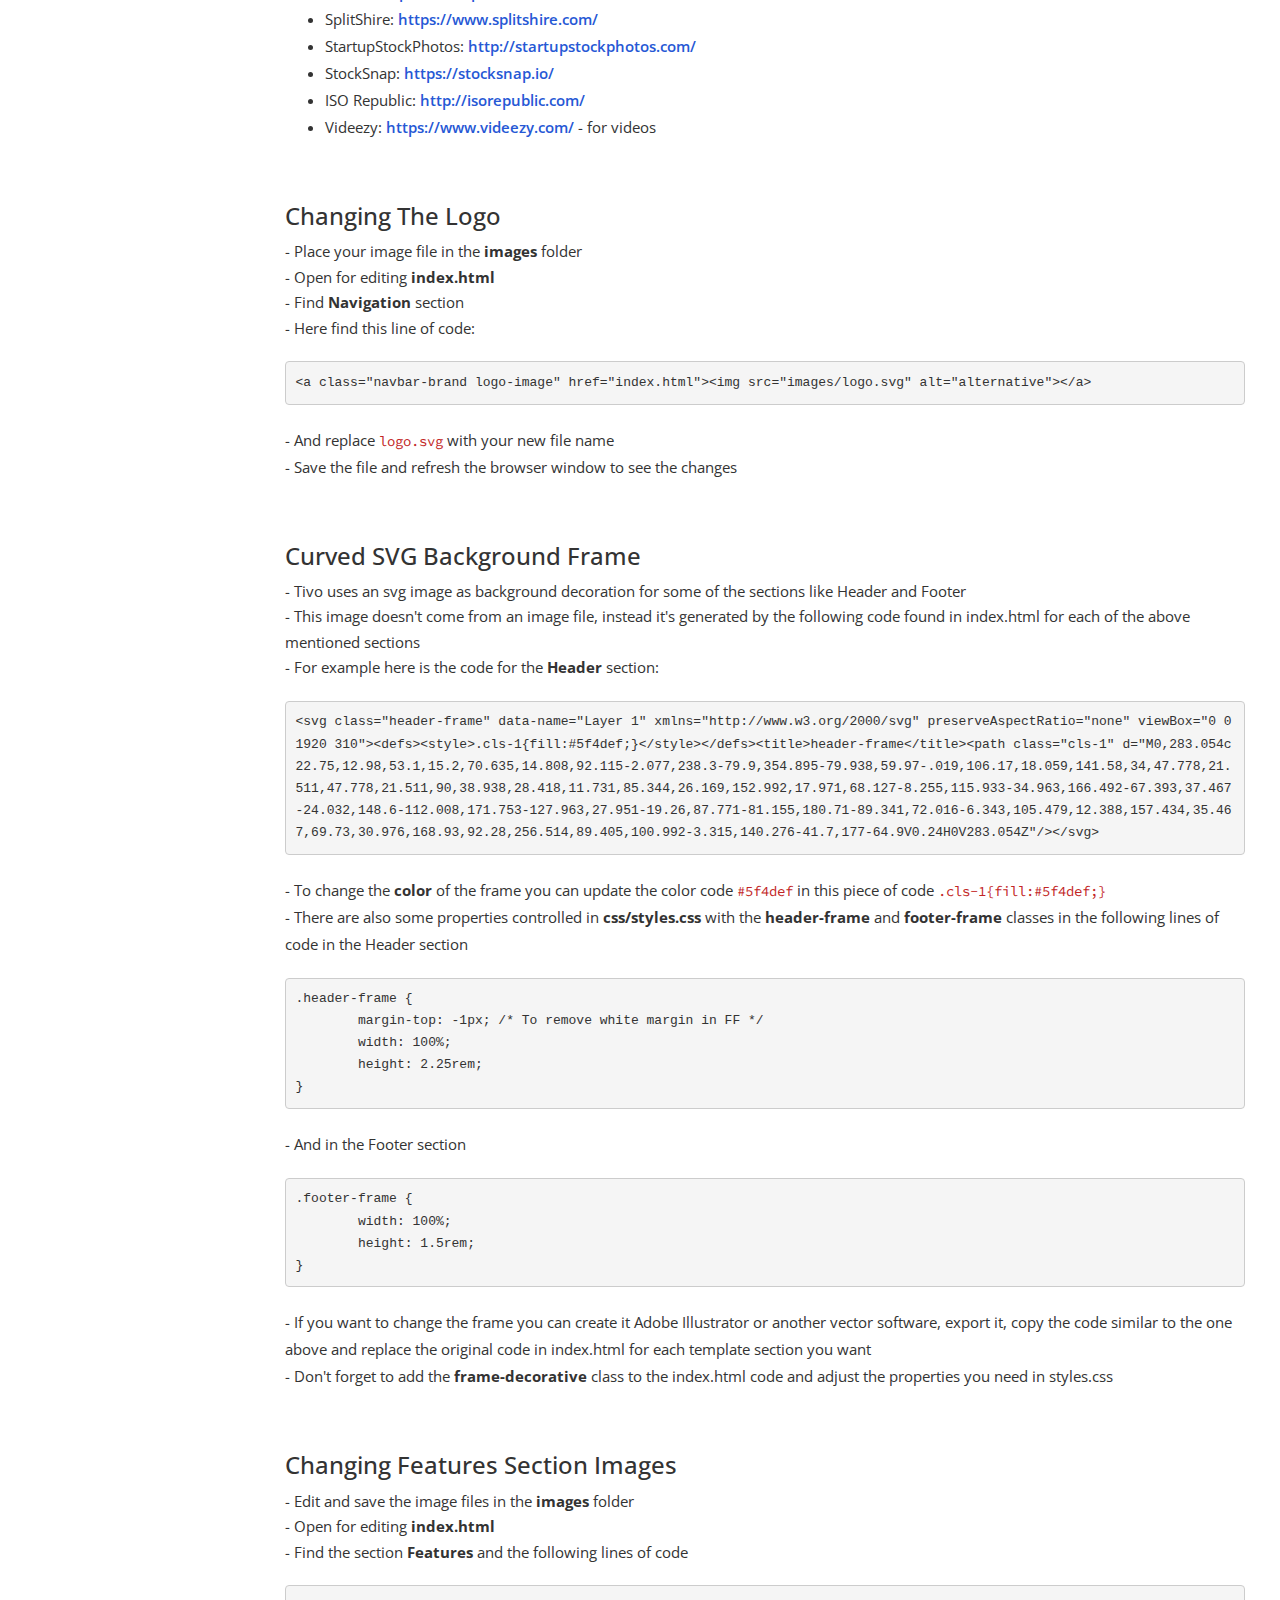
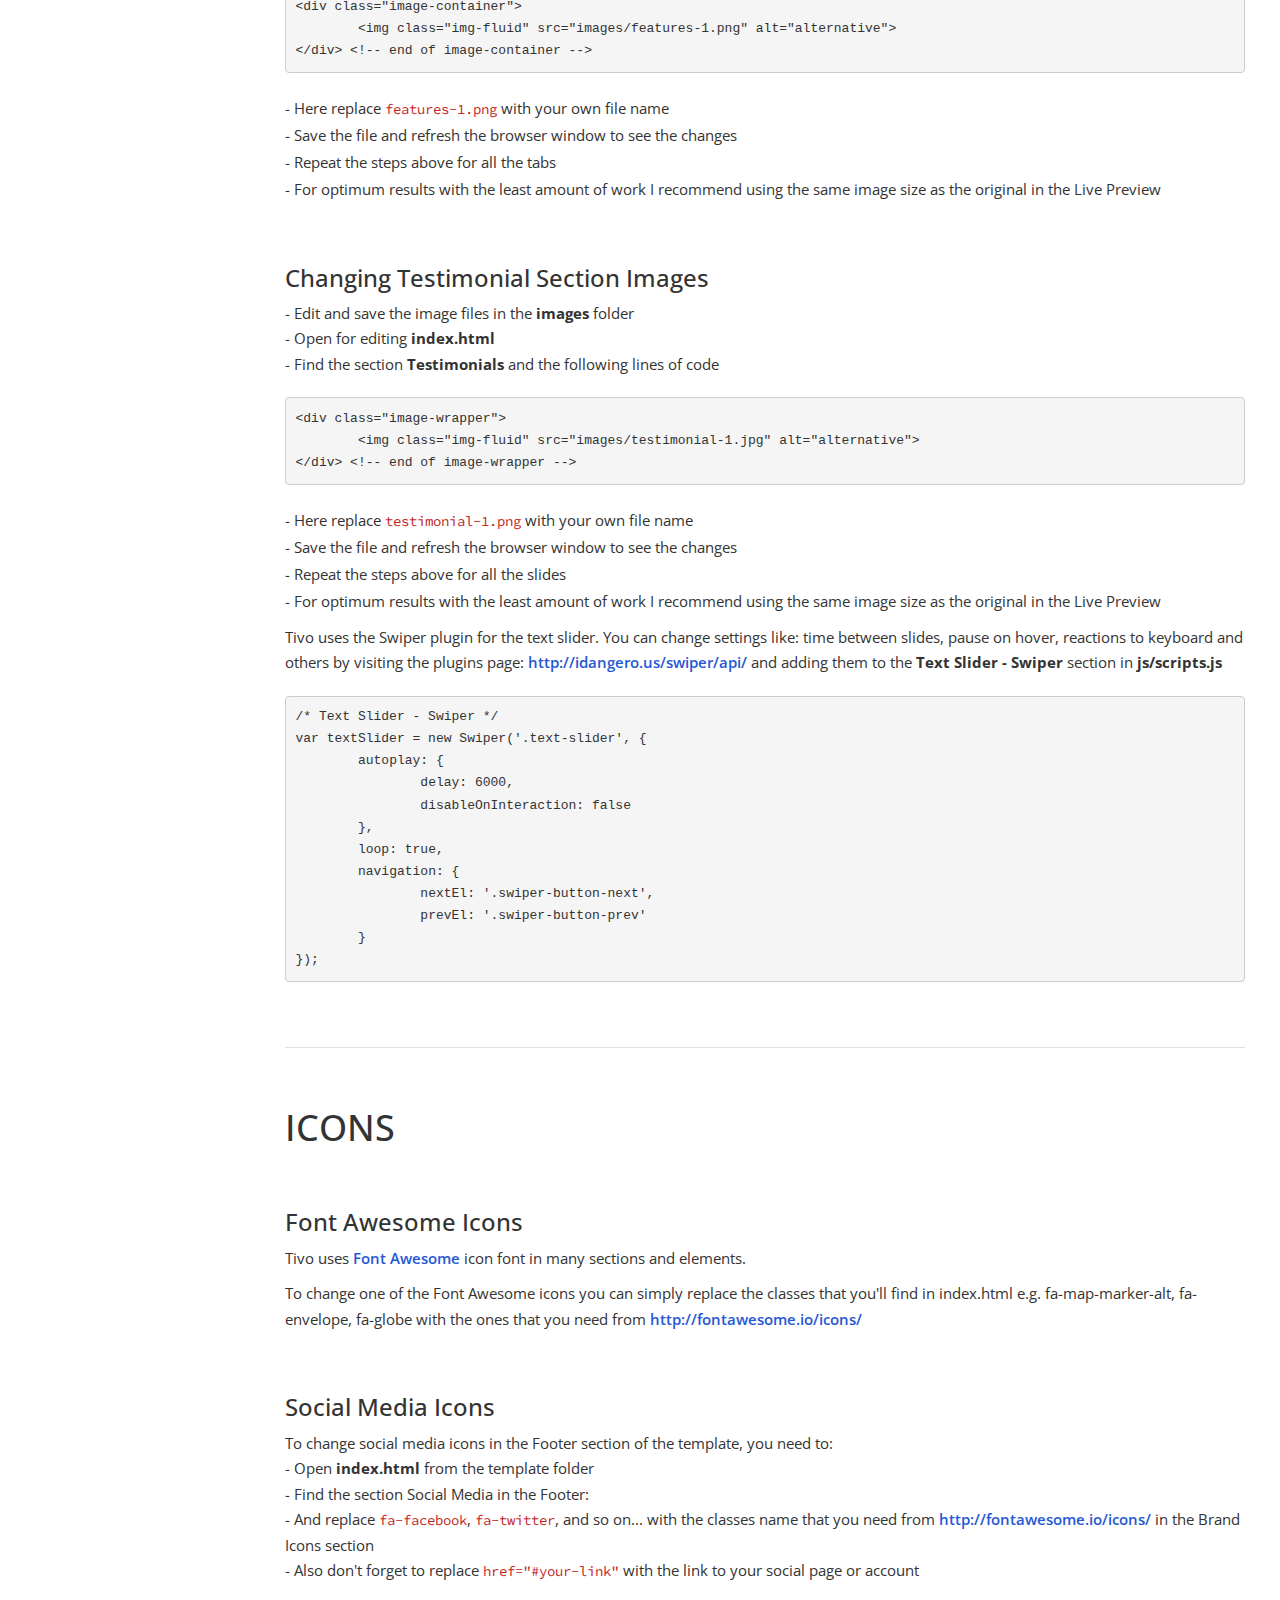
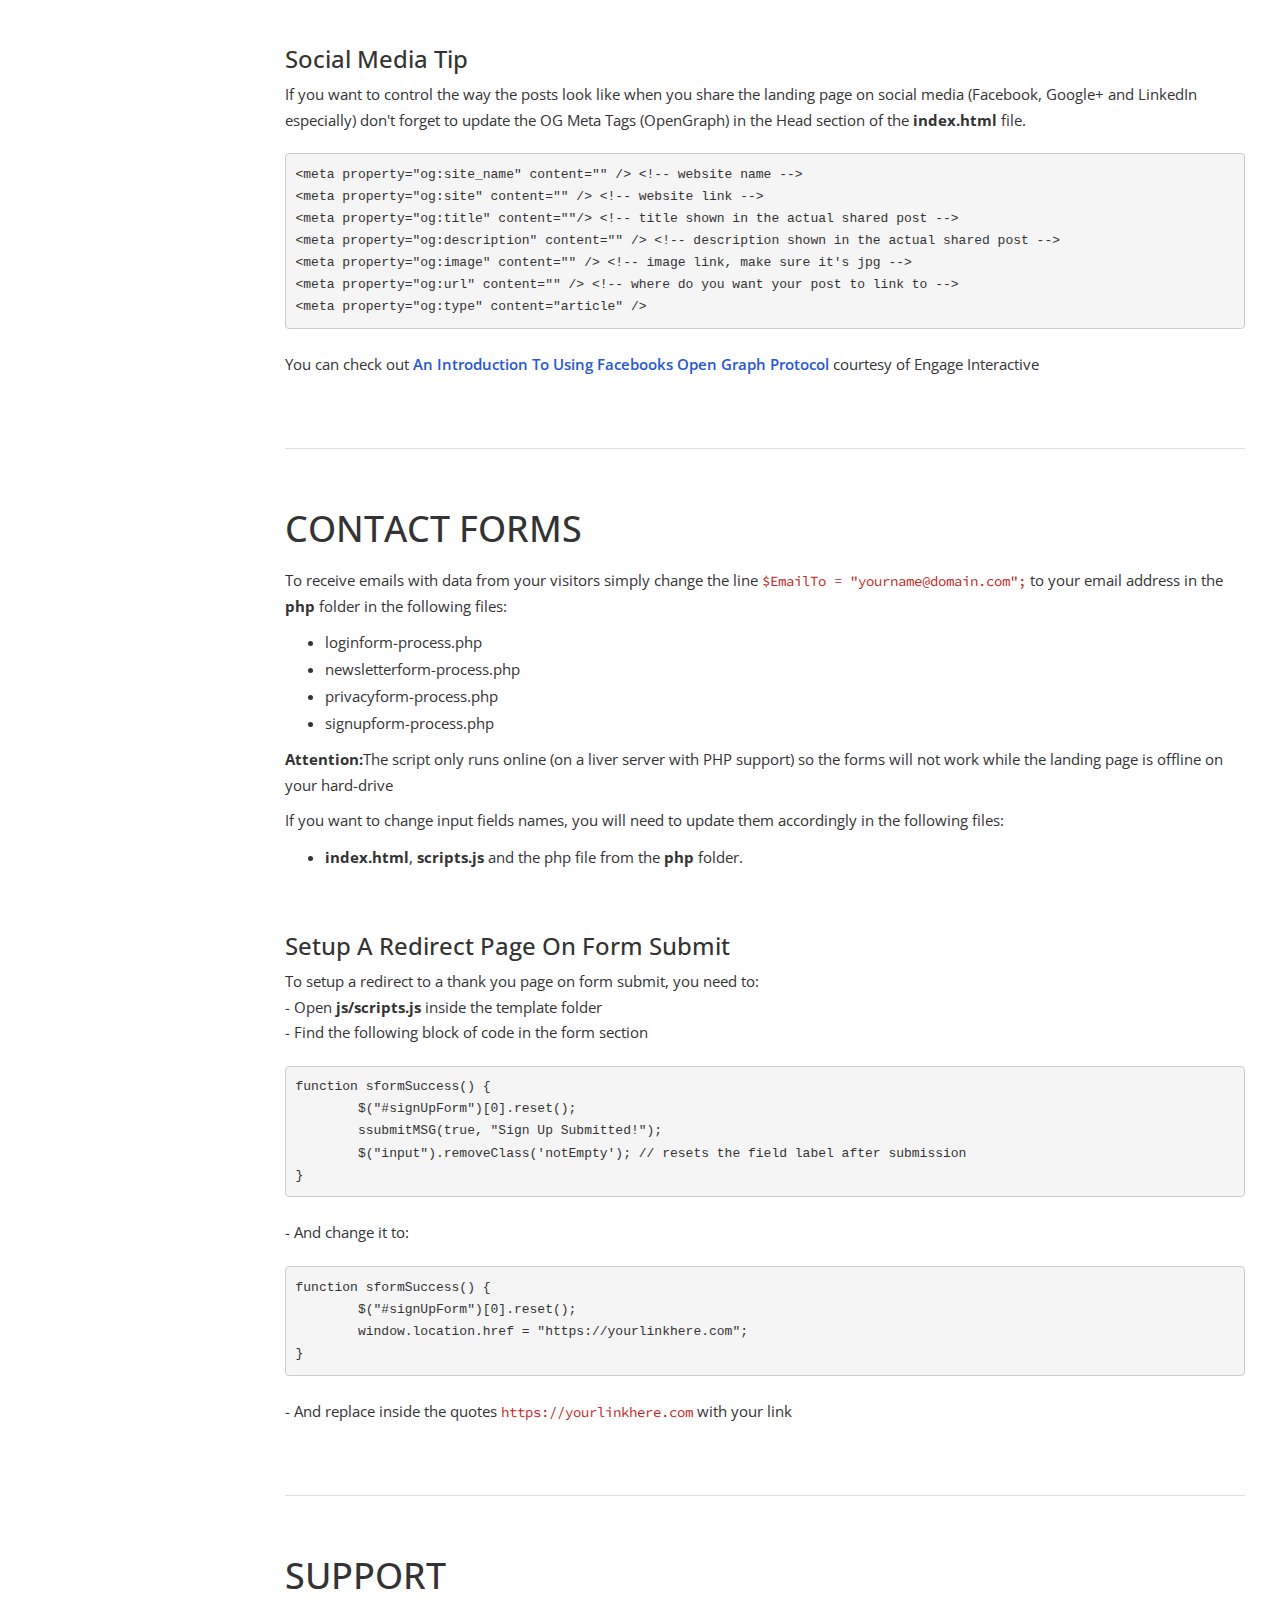
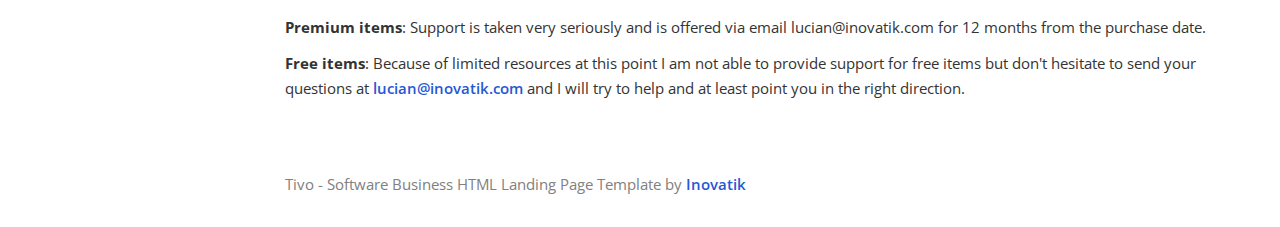
<file: documentation/index.html>
<!DOCTYPE html>
<html lang="en">
<head>

    <meta charset="utf-8">
    <meta http-equiv="X-UA-Compatible" content="IE=edge">
    <meta name="viewport" content="width=device-width, shrink-to-fit=no, initial-scale=1">
    <meta name="description" content="">
    <meta name="author" content="">
    <title>Documentation - Tivo SaaS App HTML Landing Page Template</title>

    <!-- Styles -->
	<link href="https://fonts.googleapis.com/css?family=Source+Code+Pro:300,400,600" rel="stylesheet">
	<link href="https://fonts.googleapis.com/css?family=Open+Sans:300,400,600" rel="stylesheet">
    <link href="css/bootstrap.min.css" rel="stylesheet">
    <link href="css/styles.css" rel="stylesheet">

    <!-- HTML5 Shim and Respond.js IE8 support of HTML5 elements and media queries -->
    <!-- WARNING: Respond.js doesn't work if you view the page via file:// -->
    <!--[if lt IE 9]>
        <script src="https://oss.maxcdn.com/libs/html5shiv/3.7.0/html5shiv.js"></script>
        <script src="https://oss.maxcdn.com/libs/respond.js/1.4.2/respond.min.js"></script>
    <![endif]-->

</head>
<body>
    <div id="wrapper">

        <!-- Sidebar -->
        <div id="sidebar-wrapper">
			<p>Tivo - Landing Page<br> Documentation</p>
            <ul class="sidebar-nav">
                <li class="sidebar-brand">
                </li>
                <li>
                    <a href="#introduction">INTRODUCTION</a>
                </li>
                <li>
                    <a href="#files">FILES STRUCTURE</a>
				</li>
				<li>
                    <a href="#images">IMAGES</a>
                </li>
                <li>
                    <a href="#icons">ICONS</a>
				</li>
				<li>
                    <a href="#forms">CONTACT FORMS</a>
                </li>
				<li>
                    <a href="#support">SUPPORT</a>
                </li>
            </ul>
        </div>
        <!-- end of sidebar wrapper -->


        <!-- Page Content -->
        <div id="page-content-wrapper">
            <div class="container-fluid">
                <div class="row">
                    <div id="introduction" class="col-lg-12">
                        <h1>INTRODUCTION</h1>
                        <p>Hello and thank you for using Tivo SaaS App HTML Landing Page Template. Tivo is an HTML landing page template built with Bootstrap featuring image slider, tabs, details lightbox, video lightbox, text slider, dropdown navigation, extra pages and working newsletter, sign up, log in forms.</p>
						<p>Built with Bootstrap 4, HTML5, CSS3, PHP and JavaScript it will help you achieve your online marketing goals in a beautiful and efficient manner.</p>
						<p>Frameworks and toolkits used: Bootstrap 4, Popper, jQuery, jQuery Easing, Validator, Magnific Popup, Swiper.</p>
						<p>You can edit the template's Html, Css, Php, Js files with your preferred text and code editor: <a href="https://notepad-plus-plus.org/">Notepad++</a>, <a href="https://code.visualstudio.com/">Visual Code</a>, <a href="https://www.sublimetext.com/">Sublime</a> or any other...</p>
						<p>For image editing you can use <a href="http://www.adobe.com/products/photoshop.html">Adobe Photoshop</a> or any other graphic editor of your choice.</p>
					</div> <!-- end of introduction -->
					
					
					<div class="col-lg-12"><hr></div> <!-- gray separator line -->
					
					
					<div id="files" class="col-lg-12">
                        <h1>FILES STRUCTURE</h1>
						<p>
							<b>Documentation</b> - is the folder of this help file.
							<br><b>Web</b> - contains the html, css, js and php files of the template.
						</p>
						<p><b>Web</b> folder includes <b>index.html</b> file which you will use to open the template and the extra pages: article-details.html, log-in.html, privacy-policy.html, sign-up.html and terms-conditions.html. Besides index.html, you will also find the following folders:
							<ul>
								<li><b>Css</b> - Bootstrap, Font Awesome, Magnific Popup, Swiper and the template's custom stylesheet styles.css</li>
								<li><b>Images</b> - Images used throughout the template including the favicon and logo</li>
								<li><b>Js</b> - JavaScript files for Bootstrap, Popper, jQuery, jQuery Easing, Magnific Popup, Swiper, Validator, and Tivo's custom scripts: scripts.js</li>
								<li><b>Php</b> - PHP script files for the contact forms</li>
								<li><b>Webfonts</b> - Font Awesome files</li>
							</ul>
						</p>
					</div> <!-- end of files structure -->


					<div class="col-lg-12"><hr></div> <!-- gray separator line -->


					<div id="images" class="col-lg-12">
						<h1>IMAGES</h1>
						<h3>Image Links</h3>
						<p>Here are the links to the images used throughout the template:
							<ul>
								<li>Header app vector: <a href="https://www.freepik.com/free-vector/link-building-concept_3507157.htm#page=1&query=interface&position=19">https://www.freepik.com/free-vector/link-building-concept_3507157.htm#page=1&query=interface&position=19</a></li>
								<li>Description icons: <a href="https://www.freepik.com/premium-vector/programming-coding-isometric-set_5059166.htm#page=1&query=software&position=13">https://www.freepik.com/premium-vector/programming-coding-isometric-set_5059166.htm#page=1&query=software&position=13</a></li>

								<li>Speakers: <a href="http://www.freepik.com/free-photo/close-up-of-pretty-woman-with-glasses-and-big-smile_898740.htm">http://www.freepik.com/free-photo/close-up-of-pretty-woman-with-glasses-and-big-smile_898740.htm</a></li>
								<li>Speakers: <a href="http://www.freepik.com/free-photo/serious-man-walking-through-the-city_940147.htm">http://www.freepik.com/free-photo/serious-man-walking-through-the-city_940147.htm</a></li>
								<li>Speakers: <a href="http://www.freepik.com/free-photo/clever-woman-writing-an-essay_857632.htm">http://www.freepik.com/free-photo/clever-woman-writing-an-essay_857632.htm</a></li>
								<li>Speakers: <a href="http://www.freepik.com/free-photo/thinking-man-with-a-coat_916622.htm">http://www.freepik.com/free-photo/thinking-man-with-a-coat_916622.htm</a></li>
								<li>Article details image large: <a href="https://www.pexels.com/photo/photo-of-imac-near-macbook-1029757/">https://www.pexels.com/photo/photo-of-imac-near-macbook-1029757/</a></li>
								<li>Article details image small: <a href="https://www.pexels.com/photo/apple-office-internet-ipad-38544/">https://www.pexels.com/photo/apple-office-internet-ipad-38544/</a></li>
							</ul>
						</p>
						
						<h3>Image Resources</h3>
						<p>You can find your own images while checking out the following free online sources:
							<ul>
								<li>Freepik: <a href="https://www.pexels.com/">https://www.freepik.com/home</a></li>
								<li>Pexels: <a href="https://www.pexels.com/">https://www.pexels.com/</a></li>
								<li>SplitShire: <a href="https://www.splitshire.com/">https://www.splitshire.com/</a></li>
								<li>StartupStockPhotos: <a href="http://startupstockphotos.com/">http://startupstockphotos.com/</a></li>
								<li>StockSnap: <a href="https://stocksnap.io/">https://stocksnap.io/</a></li>
								<li>ISO Republic: <a href="http://isorepublic.com/">http://isorepublic.com/</a></li>
								<li>Videezy: <a href="https://www.videezy.com/">https://www.videezy.com/</a> - for videos</li>
							</ul>
						</p>

						<h3>Changing The Logo</h3>
						<p>
							- Place your image file in the <b>images</b> folder
							<br>- Open for editing <b>index.html</b>
							<br>- Find <b>Navigation</b> section
							<br>- Here find this line of code:
<pre class="code-format">
&lt;a class=&quot;navbar-brand logo-image&quot; href=&quot;index.html&quot;&gt;&lt;img src=&quot;images/logo.svg&quot; alt=&quot;alternative&quot;&gt;&lt;/a&gt;
</pre>							
							<br>- And replace <span class="code">logo.svg</span> with your new file name
							<br>- Save the file and refresh the browser window to see the changes
						</p>
						
						<h3>Curved SVG Background Frame</h3>
						<p>
							- Tivo uses an svg image as background decoration for some of the sections like Header and Footer
							<br>- This image doesn't come from an image file, instead it's generated by the following code found in index.html for each of the above mentioned sections</b>
							<br>- For example here is the code for the <b>Header</b> section:
<pre class="code-format">
&lt;svg class=&quot;header-frame&quot; data-name=&quot;Layer 1&quot; xmlns=&quot;http://www.w3.org/2000/svg&quot; preserveAspectRatio=&quot;none&quot; viewBox=&quot;0 0 1920 310&quot;&gt;&lt;defs&gt;&lt;style&gt;.cls-1{fill:#5f4def;}&lt;/style&gt;&lt;/defs&gt;&lt;title&gt;header-frame&lt;/title&gt;&lt;path class=&quot;cls-1&quot; d=&quot;M0,283.054c22.75,12.98,53.1,15.2,70.635,14.808,92.115-2.077,238.3-79.9,354.895-79.938,59.97-.019,106.17,18.059,141.58,34,47.778,21.511,47.778,21.511,90,38.938,28.418,11.731,85.344,26.169,152.992,17.971,68.127-8.255,115.933-34.963,166.492-67.393,37.467-24.032,148.6-112.008,171.753-127.963,27.951-19.26,87.771-81.155,180.71-89.341,72.016-6.343,105.479,12.388,157.434,35.467,69.73,30.976,168.93,92.28,256.514,89.405,100.992-3.315,140.276-41.7,177-64.9V0.24H0V283.054Z&quot;/&gt;&lt;/svg&gt;
</pre>							
							<br>- To change the <b>color</b> of the frame you can update the color code <span class="code">#5f4def</span> in this piece of code <span class="code">.cls-1{fill:#5f4def;}</span>
							<br>- There are also some properties controlled in <b>css/styles.css</b> with the <b>header-frame</b> and <b>footer-frame</b> classes in the following lines of code in the Header section
<pre class="code-format">
.header-frame {
	margin-top: -1px; /* To remove white margin in FF */
	width: 100%;
	height: 2.25rem;
}
</pre>						
							<br>- And in the Footer section
<pre class="code-format">
.footer-frame {
	width: 100%;
	height: 1.5rem;
}
</pre>
							<br>- If you want to change the frame you can create it Adobe Illustrator or another vector software, export it, copy the code similar to the one above and replace the original code in index.html for each template section you want
							<br>- Don't forget to add the <b>frame-decorative</b> class to the index.html code and adjust the properties you need in styles.css
						</p>

						<h3>Changing Features Section Images</h3>
						<p>
							- Edit and save the image files in the <b>images</b> folder
							<br>- Open for editing <b>index.html</b>
							<br>- Find the section <b>Features</b> and the following lines of code
<pre class="code-format">
&lt;div class=&quot;image-container&quot;&gt;
	&lt;img class=&quot;img-fluid&quot; src=&quot;images/features-1.png&quot; alt=&quot;alternative&quot;&gt;
&lt;/div&gt; &lt;!-- end of image-container --&gt;
</pre>							
							<br>- Here replace <span class="code">features-1.png</span> with your own file name
							<br>- Save the file and refresh the browser window to see the changes
							<br>- Repeat the steps above for all the tabs
							<br>- For optimum results with the least amount of work I recommend using the same image size as the original in the Live Preview
						</p>

						<h3>Changing Testimonial Section Images</h3>
						<p>
							- Edit and save the image files in the <b>images</b> folder
							<br>- Open for editing <b>index.html</b>
							<br>- Find the section <b>Testimonials</b> and the following lines of code
<pre class="code-format">
&lt;div class=&quot;image-wrapper&quot;&gt;
	&lt;img class=&quot;img-fluid&quot; src=&quot;images/testimonial-1.jpg&quot; alt=&quot;alternative&quot;&gt;
&lt;/div&gt; &lt;!-- end of image-wrapper --&gt;
</pre>							
							<br>- Here replace <span class="code">testimonial-1.png</span> with your own file name
							<br>- Save the file and refresh the browser window to see the changes
							<br>- Repeat the steps above for all the slides
							<br>- For optimum results with the least amount of work I recommend using the same image size as the original in the Live Preview
						</p>
						<p>
							Tivo uses the Swiper plugin for the text slider. You can change settings like: time between slides, pause on hover, reactions to keyboard and others by visiting the plugins page: <a href="http://idangero.us/swiper/api/">http://idangero.us/swiper/api/</a> and adding them to the <b>Text Slider - Swiper</b> section in <b>js/scripts.js</b>
<pre class="code-format">
/* Text Slider - Swiper */
var textSlider = new Swiper('.text-slider', {
	autoplay: {
		delay: 6000,
		disableOnInteraction: false
	},
	loop: true,
	navigation: {
		nextEl: '.swiper-button-next',
		prevEl: '.swiper-button-prev'
	}
});
</pre>
						</p>
					</div> <!-- end of images -->


					<div class="col-lg-12"><hr></div> <!-- gray separator line -->
					
					
					<div id="icons" class="col-lg-12">
                        <h1>ICONS</h1>
						<h3>Font Awesome Icons</h3>
						<p>Tivo uses <a href="http://fontawesome.io/">Font Awesome</a> icon font in many sections and elements.
						<p>To change one of the Font Awesome icons you can simply replace the classes that you'll find in index.html e.g. fa-map-marker-alt, fa-envelope, fa-globe with the ones that you need from <a href="http://fontawesome.io/icons/">http://fontawesome.io/icons/</a></p>

						<h3>Social Media Icons</h3>
						<p>To change social media icons in the Footer section of the template, you need to: 
							<br>- Open <b>index.html</b> from the template folder
							<br>- Find the section Social Media in the Footer:
							<br>- And replace <span class="code">fa-facebook</span>, <span class="code">fa-twitter</span>, and so on... with the classes name that you need from <a href="http://fontawesome.io/icons/">http://fontawesome.io/icons/</a> in the Brand Icons section
							<br>- Also don't forget to replace <span class="code">href="#your-link"</span> with the link to your social page or account
						</p>

						<h3>Social Media Tip</h3>
						<p>If you want to control the way the posts look like when you share the landing page on social media (Facebook, Google+ and LinkedIn especially) don't forget to update the OG Meta Tags (OpenGraph) in the Head section of the <b>index.html</b> file.
<pre class="code-format">
&lt;meta property="og:site_name" content="" /&gt; &lt;!-- website name --&gt;
&lt;meta property="og:site" content="" /&gt; &lt;!-- website link --&gt;
&lt;meta property="og:title" content=""/&gt; &lt;!-- title shown in the actual shared post --&gt;
&lt;meta property="og:description" content="" /&gt; &lt;!-- description shown in the actual shared post --&gt;
&lt;meta property="og:image" content="" /&gt; &lt;!-- image link, make sure it's jpg --&gt;
&lt;meta property="og:url" content="" /&gt; &lt;!-- where do you want your post to link to --&gt;
&lt;meta property="og:type" content="article" /&gt;
</pre>
						<br>You can check out <a href="http://engageinteractive.co.uk/blog/an-introduction-to-using-facebooks-open-graph-protocol">An Introduction To Using Facebooks Open Graph Protocol</a> courtesy of Engage Interactive</p>
                    </div> <!-- end of icons -->
					

					<div class="col-lg-12"><hr></div> <!-- gray separator line -->
					

					<div id="forms" class="col-lg-12">
                        <h1>CONTACT FORMS</h1>
                        <p>To receive emails with data from your visitors simply change the line <span class="code">$EmailTo = "yourname@domain.com";</span> to your email address in the <b>php</b> folder in the following files:</p>
						<ul>
							<li>loginform-process.php</li>
							<li>newsletterform-process.php</li>
							<li>privacyform-process.php</li>
							<li>signupform-process.php</li>
						</ul>
						<p><b>Attention:</b>The script only runs online (on a liver server with PHP support) so the forms will not work while the landing page is offline on your hard-drive</p>
						<p>If you want to change input fields names, you will need to update them accordingly in the following files:</p>
						<ul>
							<li><b>index.html</b>, <b>scripts.js</b> and the php file from the <b>php</b> folder.</li>
						</ul>

						<h3>Setup A Redirect Page On Form Submit</h3>
						<p>
							To setup a redirect to a thank you page on form submit, you need to: 
							<br>- Open <b>js/scripts.js</b> inside the template folder
							<br>- Find the following block of code in the form section 
<pre class="code-format">
function sformSuccess() {
	$("#signUpForm")[0].reset();
	ssubmitMSG(true, "Sign Up Submitted!");
	$("input").removeClass('notEmpty'); // resets the field label after submission
}
</pre>
							<br>- And change it to:
<pre class="code-format">
function sformSuccess() {
	$("#signUpForm")[0].reset();
	window.location.href = "https://yourlinkhere.com";
}
</pre>
							<br>- And replace inside the quotes <span class="code">https://yourlinkhere.com</span> with your link
						</p>
					</div> <!-- end of contact form and privacy policy form -->
						
					
					<div class="col-lg-12"><hr></div> <!-- gray separator line -->

					
					<div id="support" class="col-lg-12">
						<h1>SUPPORT</h1>
						<p><b>Premium items</b>: Support is taken very seriously and is offered via email lucian@inovatik.com for 12 months from the purchase date.</p>
						<p><b>Free items</b>: Because of limited resources at this point I am not able to provide support for free items but don't hesitate to send your questions at <a href="mailto:lucian@inovatik.com">lucian@inovatik.com</a> and I will try to help and at least point you in the right direction.</p>
					</div> <!-- end of support -->
										
					<div class="col-lg-12">
						<p class="footer">Tivo - Software Business HTML Landing Page Template by <a href="https://inovatik.com">Inovatik</a></p>
					</div>
                </div>
            </div>
        </div> <!-- end of page content wrapper -->
    </div> <!-- end of wrapper -->
    

    <!-- Scripts Libraries -->
    <script src="js/jquery.js" type="text/javascript"></script>
    <script src="js/bootstrap.min.js" type="text/javascript"></script>

	
	<!-- Custom Scripts -->
    <script>
    <!-- Menu Toggle Script -->
	$("#menu-toggle").click(function(e) {
        e.preventDefault();
        $("#wrapper").toggleClass("toggled");
    });
	
	/* Smooth Scrolling To Anchors  */
		$(function() {
			$('a[href*="#"]:not([data-toggle="tab"])').click(function() {
				if (location.pathname.replace(/^\//,'') == this.pathname.replace(/^\//,'') && location.hostname == this.hostname) {
					var target = $(this.hash);
					target = target.length ? target : $('[name=' + this.hash.slice(1) +']');
					if (target.length) {
						$('html, body').animate({
							scrollTop: target.offset().top
						}, 700);
						return false;
					}
				}
			});
		});
	</script>

</body>
</html>
</file>
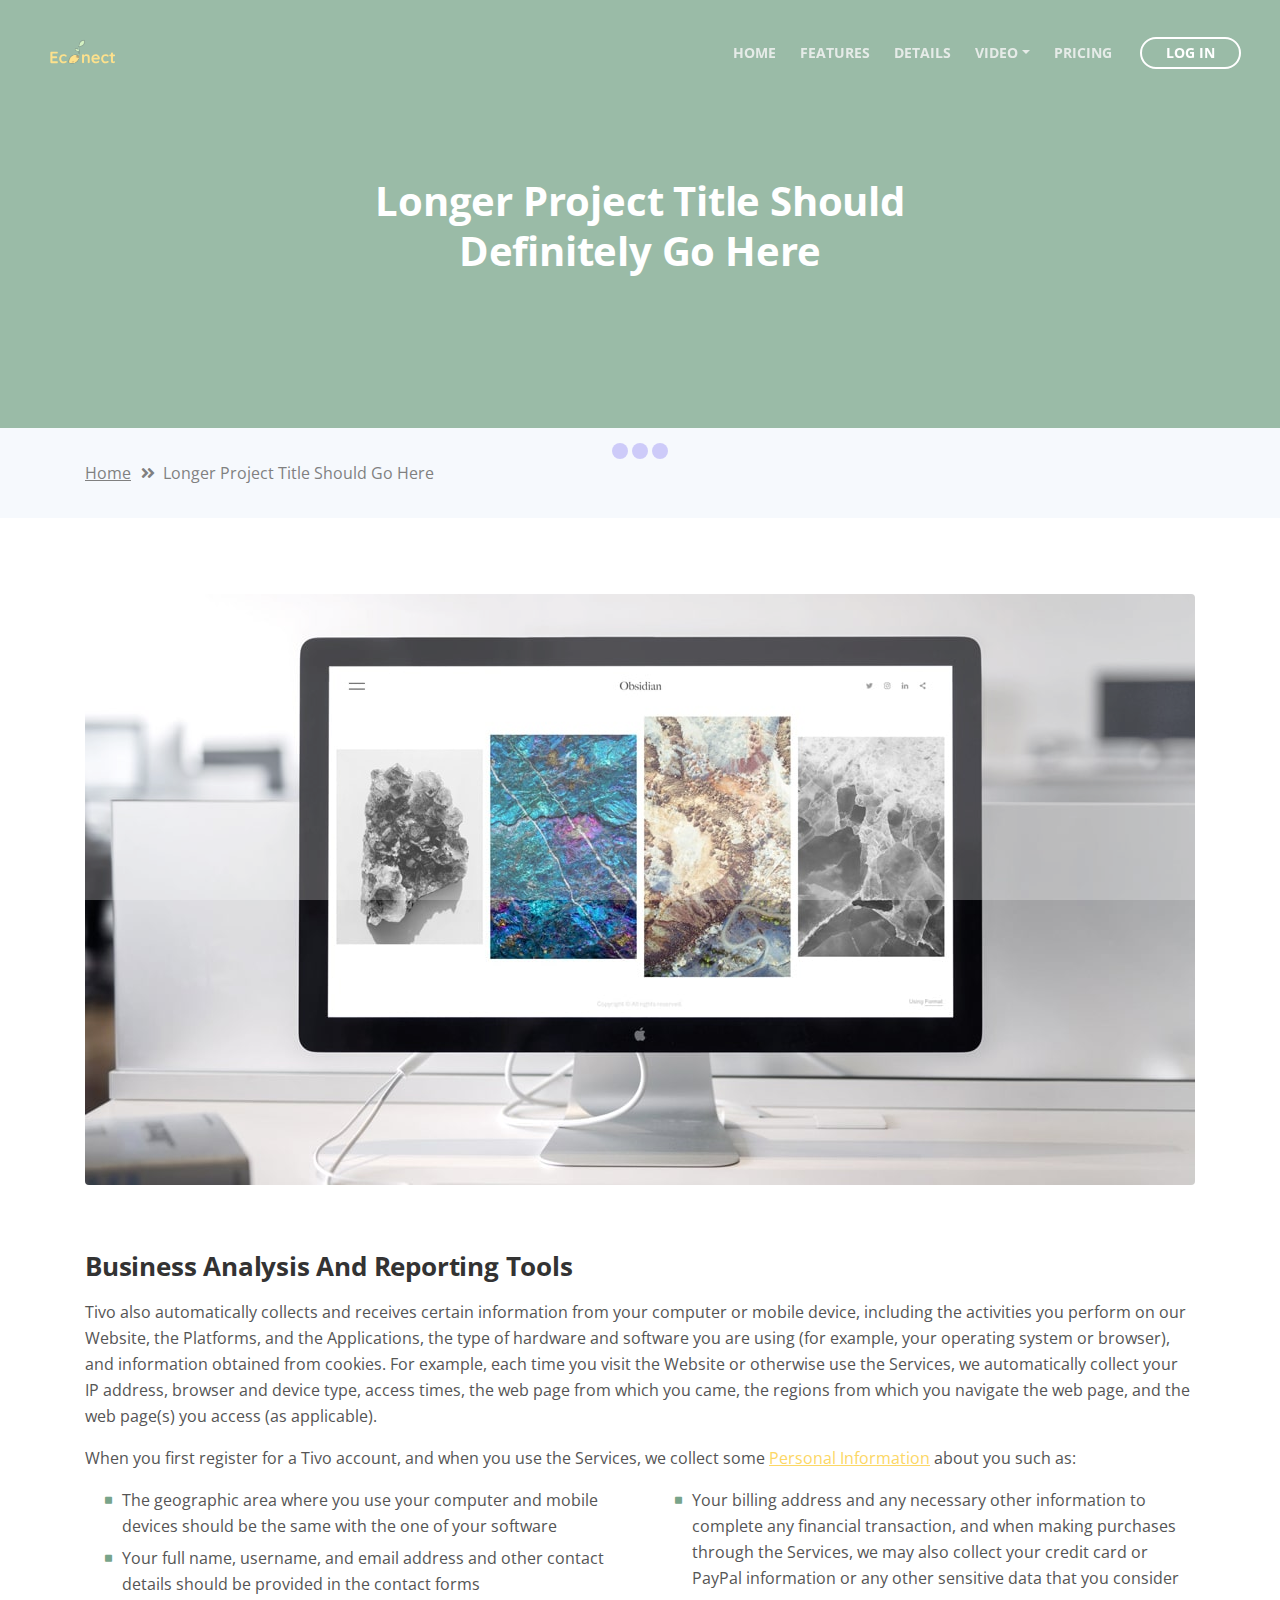
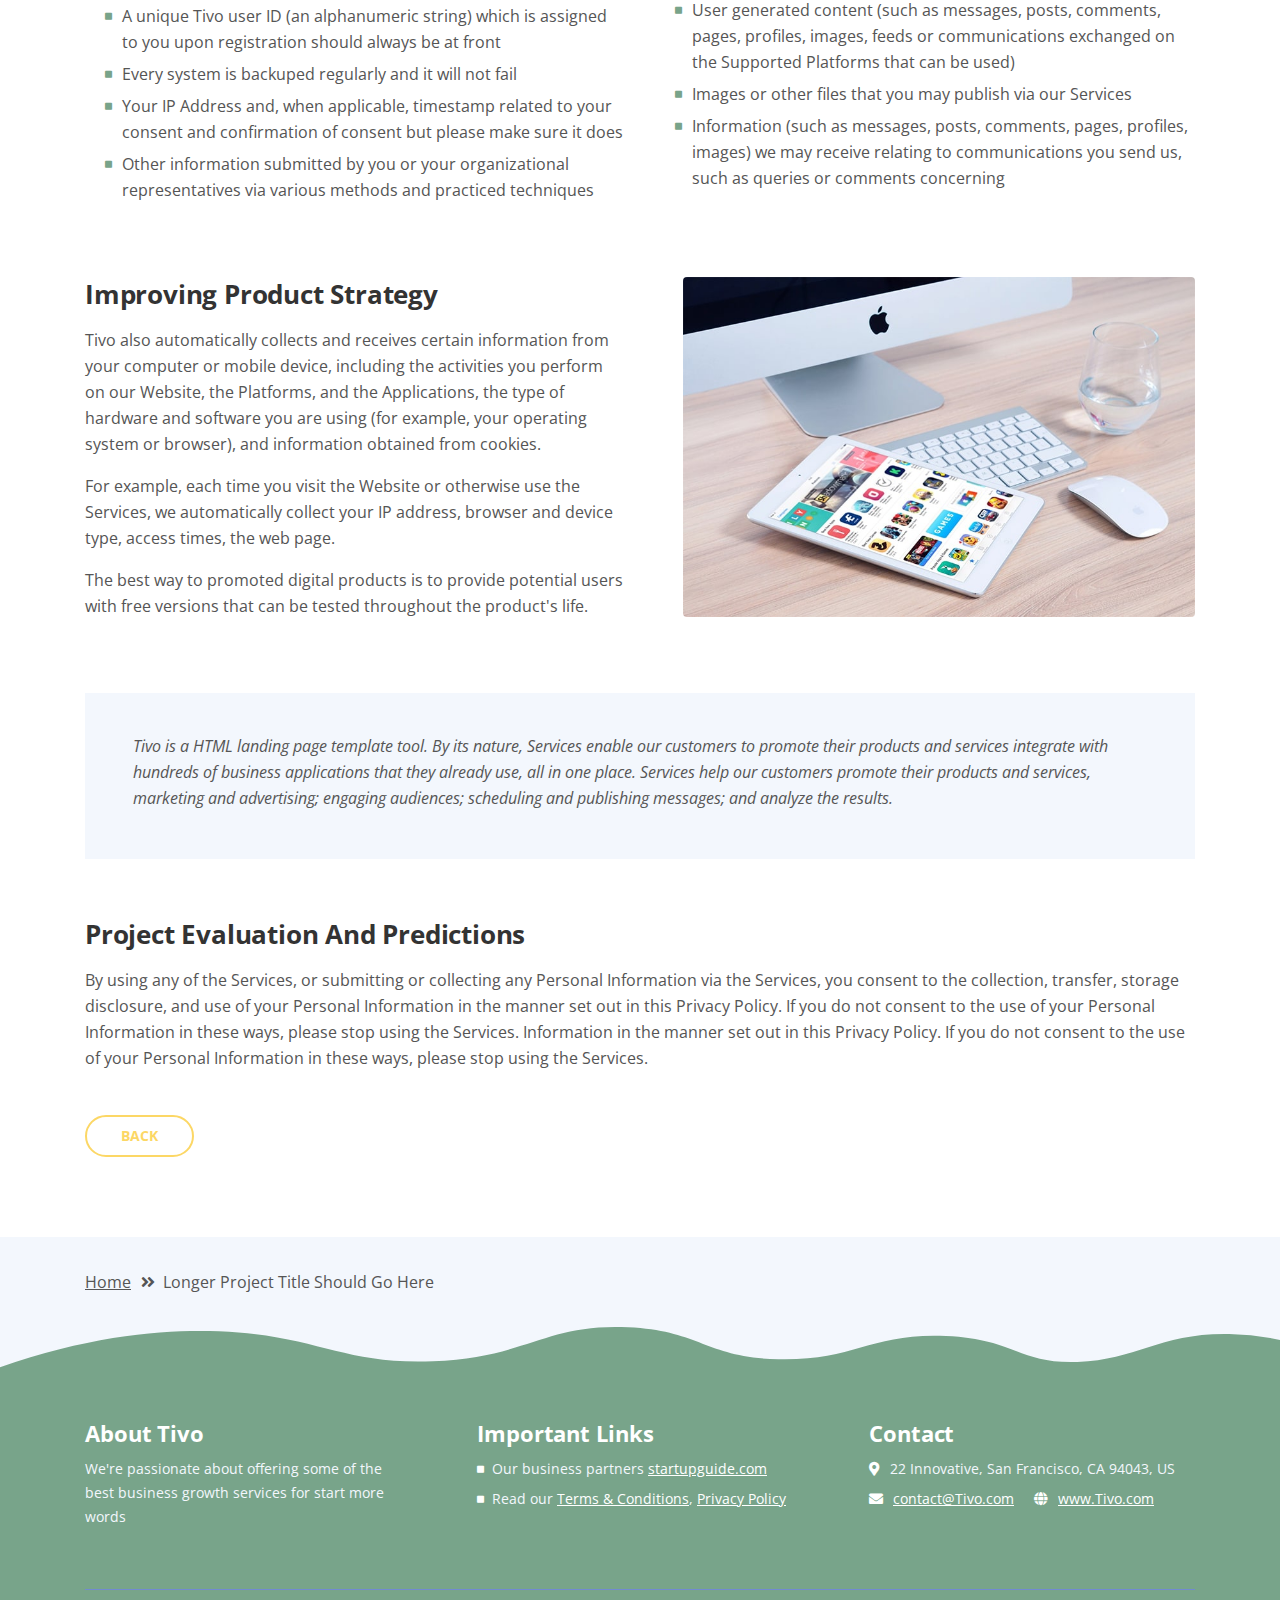
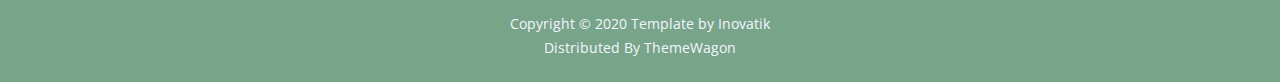
<file: article-details.html>
<!DOCTYPE html>
<html lang="en">
<head>
    <meta charset="utf-8">
    <meta name="viewport" content="width=device-width, initial-scale=1, shrink-to-fit=no">
    
    <!-- SEO Meta Tags -->
    <meta name="description" content="Tivo is a HTML landing page template built with Bootstrap to help you crate engaging presentations for SaaS apps and convert visitors into users.">
    <meta name="author" content="Inovatik">

    <!-- OG Meta Tags to improve the way the post looks when you share the page on LinkedIn, Facebook, Google+ -->
	<meta property="og:site_name" content="" /> <!-- website name -->
	<meta property="og:site" content="" /> <!-- website link -->
	<meta property="og:title" content=""/> <!-- title shown in the actual shared post -->
	<meta property="og:description" content="" /> <!-- description shown in the actual shared post -->
	<meta property="og:image" content="" /> <!-- image link, make sure it's jpg -->
	<meta property="og:url" content="" /> <!-- where do you want your post to link to -->
	<meta property="og:type" content="article" />

    <!-- Website Title -->
    <title>Article Details - Tivo - SaaS App HTML Landing Page Template</title>
    
    <!-- Styles -->
    <link href="https://fonts.googleapis.com/css?family=Open+Sans:400,400i,700&display=swap&subset=latin-ext" rel="stylesheet">
    <link href="css/bootstrap.css" rel="stylesheet">
    <link href="css/fontawesome-all.css" rel="stylesheet">
    <link href="css/swiper.css" rel="stylesheet">
	<link href="css/magnific-popup.css" rel="stylesheet">
    <link href="css/styles.css" rel="stylesheet">
	
	<!-- Favicon  -->
    <link rel="icon" href="images/favicon.png">
</head>
<body data-spy="scroll" data-target=".fixed-top">
    
    <!-- Preloader -->
	<div class="spinner-wrapper">
        <div class="spinner">
            <div class="bounce1"></div>
            <div class="bounce2"></div>
            <div class="bounce3"></div>
        </div>
    </div>
    <!-- end of preloader -->
    

    <!-- Navigation -->
    <nav class="navbar navbar-expand-lg navbar-dark navbar-custom fixed-top">
        <div class="container">

            <!-- Text Logo - Use this if you don't have a graphic logo -->
            <!-- <a class="navbar-brand logo-text page-scroll" href="index.html">Tivo</a> -->

            <!-- Image Logo -->
            <a class="navbar-brand logo-image" href="index.html"><img src="images/econect/logo.svg" alt="alternative"></a> 
            
            <!-- Mobile Menu Toggle Button -->
            <button class="navbar-toggler" type="button" data-toggle="collapse" data-target="#navbarsExampleDefault" aria-controls="navbarsExampleDefault" aria-expanded="false" aria-label="Toggle navigation">
                <span class="navbar-toggler-awesome fas fa-bars"></span>
                <span class="navbar-toggler-awesome fas fa-times"></span>
            </button>
            <!-- end of mobile menu toggle button -->

            <div class="collapse navbar-collapse" id="navbarsExampleDefault">
                <ul class="navbar-nav ml-auto">
                    <li class="nav-item">
                        <a class="nav-link page-scroll" href="index.html#header">HOME <span class="sr-only">(current)</span></a>
                    </li>
                    <li class="nav-item">
                        <a class="nav-link page-scroll" href="index.html#features">FEATURES</a>
                    </li>
                    <li class="nav-item">
                        <a class="nav-link page-scroll" href="index.html#details">DETAILS</a>
                    </li>

                    <!-- Dropdown Menu -->          
                    <li class="nav-item dropdown">
                        <a class="nav-link dropdown-toggle page-scroll" href="index.html#video" id="navbarDropdown" role="button" aria-haspopup="true" aria-expanded="false">VIDEO</a>
                        <div class="dropdown-menu" aria-labelledby="navbarDropdown">
                            <a class="dropdown-item" href="article-details.html"><span class="item-text">ARTICLE DETAILS</span></a>
                            <div class="dropdown-items-divide-hr"></div>
                            <a class="dropdown-item" href="terms-conditions.html"><span class="item-text">TERMS CONDITIONS</span></a>
                            <div class="dropdown-items-divide-hr"></div>
                            <a class="dropdown-item" href="privacy-policy.html"><span class="item-text">PRIVACY POLICY</span></a>
                        </div>
                    </li>
                    <!-- end of dropdown menu -->

                    <li class="nav-item">
                        <a class="nav-link page-scroll" href="index.html#pricing">PRICING</a>
                    </li>
                </ul>
                <span class="nav-item">
                    <a class="btn-outline-sm" href="log-in.html">LOG IN</a>
                </span>
            </div>
        </div> <!-- end of container -->
    </nav> <!-- end of navbar -->
    <!-- end of navigation -->


    <!-- Header -->
    <header id="header" class="ex-header">
        <div class="container">
            <div class="row">
                <div class="col-md-12">
                    <h1>Longer Project Title Should Definitely Go Here</h1>
                </div> <!-- end of col -->
            </div> <!-- end of row -->
        </div> <!-- end of container -->
    </header> <!-- end of ex-header -->
    <!-- end of header -->


    <!-- Breadcrumbs -->
    <div class="ex-basic-1">
        <div class="container">
            <div class="row">
                <div class="col-lg-12">
                    <div class="breadcrumbs">
                        <a href="index.html">Home</a><i class="fa fa-angle-double-right"></i><span>Longer Project Title Should Go Here</span>
                    </div> <!-- end of breadcrumbs -->
                </div> <!-- end of col -->
            </div> <!-- end of row -->
        </div> <!-- end of container -->
    </div> <!-- end of ex-basic-1 -->
    <!-- end of breadcrumbs -->


    <!-- Privacy Content -->
    <div class="ex-basic-2">
        <div class="container">
            <div class="row">
                <div class="col-lg-12">
                    <div class="image-container-large">
                        <img class="img-fluid" src="images/article-details-large.jpg" alt="alternative">
                    </div> <!-- end of image-container-large -->
                    <div class="text-container">
                        <h3>Business Analysis And Reporting Tools</h3>
                        <p>Tivo also automatically collects and receives certain information from your computer or mobile device, including the activities you perform on our Website, the Platforms, and the Applications, the type of hardware and software you are using (for example, your operating system or browser), and information obtained from cookies. For example, each time you visit the Website or otherwise use the Services, we automatically collect your IP address, browser and device type, access times, the web page from which you came, the regions from which you navigate the web page, and the web page(s) you access (as applicable).</p>
                        <p>When you first register for a Tivo account, and when you use the Services, we collect some <a class="blue" href="#your-link">Personal Information</a> about you such as:</p>
                        <div class="row">
                            <div class="col-md-6">
                                <ul class="list-unstyled li-space-lg indent">
                                    <li class="media">
                                        <i class="fas fa-square"></i>
                                        <div class="media-body">The geographic area where you use your computer and mobile devices should be the same with the one of your software</div>
                                    </li>
                                    <li class="media">
                                        <i class="fas fa-square"></i>
                                        <div class="media-body">Your full name, username, and email address and other contact details should be provided in the contact forms</div>
                                    </li>
                                    <li class="media">
                                        <i class="fas fa-square"></i>
                                        <div class="media-body">A unique Tivo user ID (an alphanumeric string) which is assigned to you upon registration should always be at front</div>
                                    </li>
                                    <li class="media">
                                        <i class="fas fa-square"></i>
                                        <div class="media-body">Every system is backuped regularly and it will not fail</div>
                                    </li>
                                    <li class="media">
                                        <i class="fas fa-square"></i>
                                        <div class="media-body">Your IP Address and, when applicable, timestamp related to your consent and confirmation of consent but please make sure it does</div>
                                    </li>
                                    <li class="media">
                                        <i class="fas fa-square"></i>
                                        <div class="media-body">Other information submitted by you or your organizational representatives via various methods and practiced techniques</div>
                                    </li>
                                </ul>
                            </div> <!-- end of col -->

                            <div class="col-md-6">
                                <ul class="list-unstyled li-space-lg indent">
                                    <li class="media">
                                        <i class="fas fa-square"></i>
                                        <div class="media-body">Your billing address and any necessary other information to complete any financial transaction, and when making purchases through the Services, we may also collect your credit card or PayPal information or any other sensitive data that you consider</div>
                                    </li>
                                    <li class="media">
                                        <i class="fas fa-square"></i>
                                        <div class="media-body">User generated content (such as messages, posts, comments, pages, profiles, images, feeds or communications exchanged on the Supported Platforms that can be used)</div>
                                    </li>
                                    <li class="media">
                                        <i class="fas fa-square"></i>
                                        <div class="media-body">Images or other files that you may publish via our Services</div>
                                    </li>
                                    <li class="media">
                                        <i class="fas fa-square"></i>
                                        <div class="media-body">Information (such as messages, posts, comments, pages, profiles, images) we may receive relating to communications you send us, such as queries or comments concerning</div>
                                    </li>
                                </ul>
                            </div> <!-- end of col -->
                        </div> <!-- end of row -->
                    </div> <!-- end of text-container-->
                    
                    <div class="text-container">
                        <div class="row">
                            <div class="col-md-6">
                                <h3>Improving Product Strategy</h3>
                                <p>Tivo also automatically collects and receives certain information from your computer or mobile device, including the activities you perform on our Website, the Platforms, and the Applications, the type of hardware and software you are using (for example, your operating system or browser), and information obtained from cookies.</p>
                                <p>For example, each time you visit the Website or otherwise use the Services, we automatically collect your IP address, browser and device type, access times, the web page.</p>
                                <p>The best way to promoted digital products is to provide potential users with free versions that can be tested throughout the product's life.</p>
                            </div> <!-- end of col -->
                            <div class="col-md-6">
                                <div class="image-container-small">
                                    <img class="img-fluid" src="images/article-details-small.jpg" alt="alternative">
                                </div> <!-- end of image-container-small -->
                            </div> <!-- end of col -->
                        </div> <!-- end of row -->
                    </div> <!-- end of text-container -->

                    <div class="text-container dark">
                        <p class="testimonial-text">Tivo is a HTML landing page template tool. By its nature, Services enable our customers to promote their products and services integrate with hundreds of business applications that they already use, all in one place. Services help our customers promote their products and services, marketing and advertising; engaging audiences; scheduling and publishing messages; and analyze the results.</p>
                    </div> <!-- end of text container -->

                    <div class="text-container last">
                        <h3>Project Evaluation And Predictions</h3>
					    <p>By using any of the Services, or submitting or collecting any Personal Information via the Services, you consent to the collection, transfer, storage disclosure, and use of your Personal Information in the manner set out in this Privacy Policy. If you do not consent to the use of your Personal Information in these ways, please stop using the Services. Information in the manner set out in this Privacy Policy. If you do not consent to the use of your Personal Information in these ways, please stop using the Services.</p>
                    </div> <!-- end of text-container -->
                    <a class="btn-outline-reg" href="index.html">BACK</a>
                </div> <!-- end of col-->
            </div> <!-- end of row -->
        </div> <!-- end of container -->
    </div> <!-- end of ex-basic-2 -->
    <!-- end of privacy content -->


    <!-- Breadcrumbs -->
    <div class="ex-basic-1">
        <div class="container">
            <div class="row">
                <div class="col-lg-12">
                    <div class="breadcrumbs">
                        <a href="index.html">Home</a><i class="fa fa-angle-double-right"></i><span>Longer Project Title Should Go Here</span>
                    </div> <!-- end of breadcrumbs -->
                </div> <!-- end of col -->
            </div> <!-- end of row -->
        </div> <!-- end of container -->
    </div> <!-- end of ex-basic-1 -->
    <!-- end of breadcrumbs -->

    
    <!-- Footer -->
    <svg class="ex-footer-frame" data-name="Layer 2" xmlns="http://www.w3.org/2000/svg" preserveAspectRatio="none" viewBox="0 0 1920 79"><defs><style>.cls-2{fill:#78A48A;}</style></defs><title>footer-frame</title><path class="cls-2" d="M0,72.427C143,12.138,255.5,4.577,328.644,7.943c147.721,6.8,183.881,60.242,320.83,53.737,143-6.793,167.826-68.128,293-60.9,109.095,6.3,115.68,54.364,225.251,57.319,113.58,3.064,138.8-47.711,251.189-41.8,104.012,5.474,109.713,50.4,197.369,46.572,89.549-3.91,124.375-52.563,227.622-50.155A338.646,338.646,0,0,1,1920,23.467V79.75H0V72.427Z" transform="translate(0 -0.188)"/></svg>
    <div class="footer">
        <div class="container">
            <div class="row">
                <div class="col-md-4">
                    <div class="footer-col first">
                        <h4>About Tivo</h4>
                        <p class="p-small">We're passionate about offering some of the best business growth services for start more words</p>
                    </div>
                </div> <!-- end of col -->
                <div class="col-md-4">
                    <div class="footer-col middle">
                        <h4>Important Links</h4>
                        <ul class="list-unstyled li-space-lg p-small">
                            <li class="media">
                                <i class="fas fa-square"></i>
                                <div class="media-body">Our business partners <a class="white" href="#your-link">startupguide.com</a></div>
                            </li>
                            <li class="media">
                                <i class="fas fa-square"></i>
                                <div class="media-body">Read our <a class="white" href="terms-conditions.html">Terms & Conditions</a>, <a class="white" href="privacy-policy.html">Privacy Policy</a></div>
                            </li>
                        </ul>
                    </div>
                </div> <!-- end of col -->
                <div class="col-md-4">
                    <div class="footer-col last">
                        <h4>Contact</h4>
                        <ul class="list-unstyled li-space-lg p-small">
                            <li class="media">
                                <i class="fas fa-map-marker-alt"></i>
                                <div class="media-body">22 Innovative, San Francisco, CA 94043, US</div>
                            </li>
                            <li class="media">
                                <i class="fas fa-envelope"></i>
                                <div class="media-body"><a class="white" href="mailto:contact@Tivo.com">contact@Tivo.com</a> <i class="fas fa-globe"></i><a class="white" href="#your-link">www.Tivo.com</a></div>
                            </li>
                        </ul>
                    </div> 
                </div> <!-- end of col -->
            </div> <!-- end of row -->
        </div> <!-- end of container -->
    </div> <!-- end of footer -->  
    <!-- end of footer -->


    <!-- Copyright -->
    <div class="copyright">
        <div class="container">
            <div class="row">
                <div class="col-lg-12">
                    <p class="p-small">Copyright © 2020 <a href="https://inovatik.com">Template by Inovatik</a><br>
                        Distributed By <a href="https://themewagon.com" target="_blank">ThemeWagon</a>
                    </p>
                </div> <!-- end of col -->
            </div> <!-- enf of row -->
        </div> <!-- end of container -->
    </div> <!-- end of copyright --> 
    <!-- end of copyright -->
    
    	
    <!-- Scripts -->
    <script src="js/jquery.min.js"></script> <!-- jQuery for Bootstrap's JavaScript plugins -->
    <script src="js/popper.min.js"></script> <!-- Popper tooltip library for Bootstrap -->
    <script src="js/bootstrap.min.js"></script> <!-- Bootstrap framework -->
    <script src="js/jquery.easing.min.js"></script> <!-- jQuery Easing for smooth scrolling between anchors -->
    <script src="js/swiper.min.js"></script> <!-- Swiper for image and text sliders -->
    <script src="js/jquery.magnific-popup.js"></script> <!-- Magnific Popup for lightboxes -->
    <script src="js/validator.min.js"></script> <!-- Validator.js - Bootstrap plugin that validates forms -->
    <script src="js/scripts.js"></script> <!-- Custom scripts -->
</body>
</html>
</file>
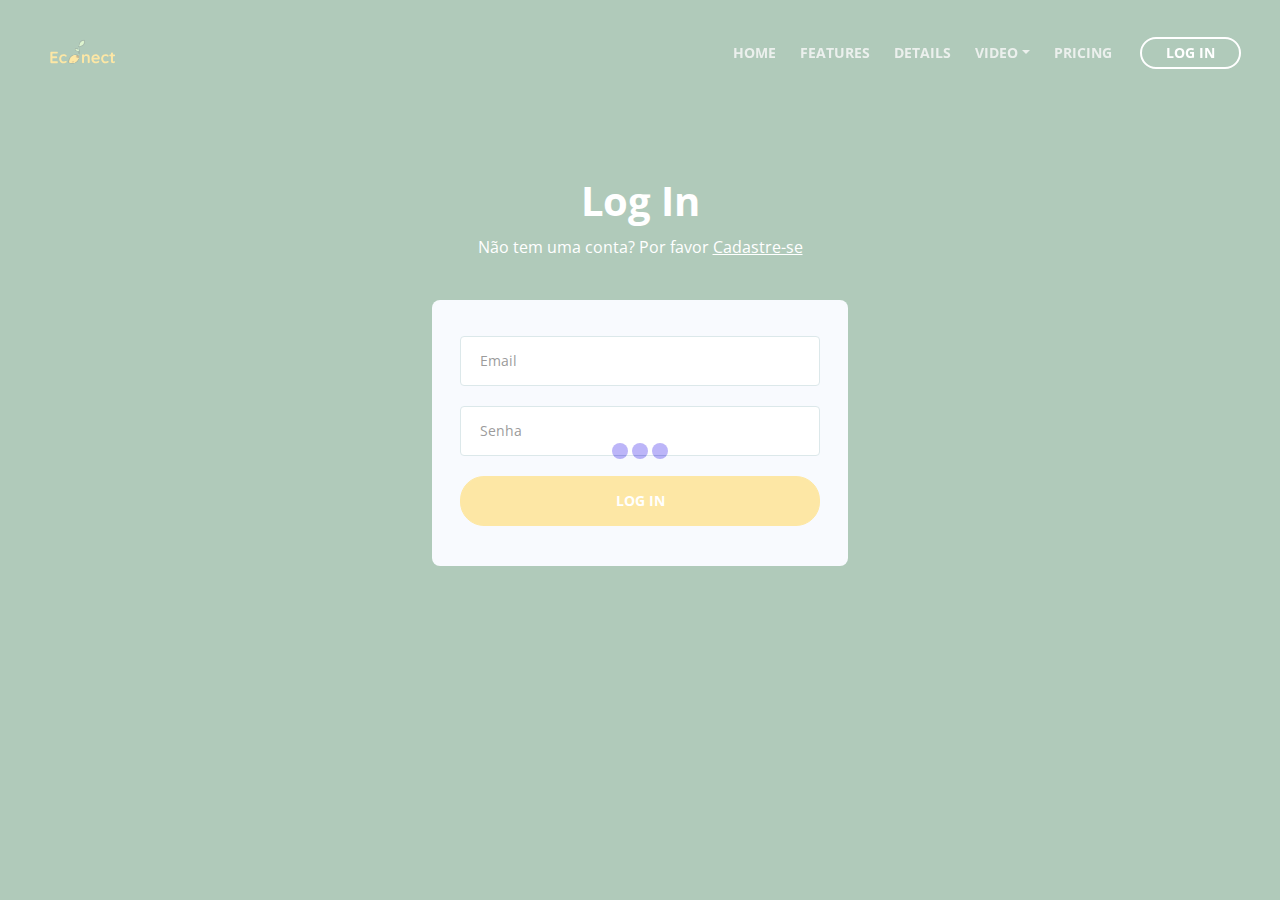
<file: log-in.html>
<!DOCTYPE html>
<html lang="en">
<head>
    <meta charset="utf-8">
    <meta name="viewport" content="width=device-width, initial-scale=1, shrink-to-fit=no">
    
    <!-- SEO Meta Tags -->
    <meta name="description" content="Tivo is a HTML landing page template built with Bootstrap to help you crate engaging presentations for SaaS apps and convert visitors into users.">
    <meta name="author" content="Inovatik">

    <!-- OG Meta Tags to improve the way the post looks when you share the page on LinkedIn, Facebook, Google+ -->
	<meta property="og:site_name" content="" /> <!-- website name -->
	<meta property="og:site" content="" /> <!-- website link -->
	<meta property="og:title" content=""/> <!-- title shown in the actual shared post -->
	<meta property="og:description" content="" /> <!-- description shown in the actual shared post -->
	<meta property="og:image" content="" /> <!-- image link, make sure it's jpg -->
	<meta property="og:url" content="" /> <!-- where do you want your post to link to -->
	<meta property="og:type" content="article" />

    <!-- Website Title -->
    <title>Log In - Econecta</title>
    
    <!-- Styles -->
    <link href="https://fonts.googleapis.com/css?family=Open+Sans:400,400i,700&display=swap&subset=latin-ext" rel="stylesheet">
    <link href="css/bootstrap.css" rel="stylesheet">
    <link href="css/fontawesome-all.css" rel="stylesheet">
    <link href="css/swiper.css" rel="stylesheet">
	<link href="css/magnific-popup.css" rel="stylesheet">
	<link href="css/styles.css" rel="stylesheet">
	
	<!-- Favicon  -->
    <link rel="icon" href="images/econect/econecticon.png">
</head>
<body data-spy="scroll" data-target=".fixed-top">
    
    <!-- Preloader -->
	<div class="spinner-wrapper">
        <div class="spinner">
            <div class="bounce1"></div>
            <div class="bounce2"></div>
            <div class="bounce3"></div>
        </div>
    </div>
    <!-- end of preloader -->
    

    <!-- Navigation -->
    <nav class="navbar navbar-expand-lg navbar-dark navbar-custom fixed-top">
        <div class="container">

            <!-- Text Logo - Use this if you don't have a graphic logo -->
            <!-- <a class="navbar-brand logo-text page-scroll" href="index.html">Tivo</a> -->

            <!-- Image Logo -->
            <a class="navbar-brand logo-image" href="index.html"><img src="images/econect/logo.svg" alt="alternative"></a> 
            
            <!-- Mobile Menu Toggle Button -->
            <button class="navbar-toggler" type="button" data-toggle="collapse" data-target="#navbarsExampleDefault" aria-controls="navbarsExampleDefault" aria-expanded="false" aria-label="Toggle navigation">
                <span class="navbar-toggler-awesome fas fa-bars"></span>
                <span class="navbar-toggler-awesome fas fa-times"></span>
            </button>
            <!-- end of mobile menu toggle button -->

            <div class="collapse navbar-collapse" id="navbarsExampleDefault">
                <ul class="navbar-nav ml-auto">
                    <li class="nav-item">
                        <a class="nav-link page-scroll" href="index.html#header">HOME <span class="sr-only">(current)</span></a>
                    </li>
                    <li class="nav-item">
                        <a class="nav-link page-scroll" href="index.html#features">FEATURES</a>
                    </li>
                    <li class="nav-item">
                        <a class="nav-link page-scroll" href="index.html#details">DETAILS</a>
                    </li>

                    <!-- Dropdown Menu -->          
                    <li class="nav-item dropdown">
                        <a class="nav-link dropdown-toggle page-scroll" href="index.html#video" id="navbarDropdown" role="button" aria-haspopup="true" aria-expanded="false">VIDEO</a>
                        <div class="dropdown-menu" aria-labelledby="navbarDropdown">
                            <a class="dropdown-item" href="article-details.html"><span class="item-text">ARTICLE DETAILS</span></a>
                            <div class="dropdown-items-divide-hr"></div>
                            <a class="dropdown-item" href="terms-conditions.html"><span class="item-text">TERMS CONDITIONS</span></a>
                            <div class="dropdown-items-divide-hr"></div>
                            <a class="dropdown-item" href="privacy-policy.html"><span class="item-text">PRIVACY POLICY</span></a>
                        </div>
                    </li>
                    <!-- end of dropdown menu -->

                    <li class="nav-item">
                        <a class="nav-link page-scroll" href="index.html#pricing">PRICING</a>
                    </li>
                </ul>
                <span class="nav-item">
                    <a class="btn-outline-sm" href="log-in.html">LOG IN</a>
                </span>
            </div>
        </div> <!-- end of container -->
    </nav> <!-- end of navbar -->
    <!-- end of navigation -->


    <!-- Header -->
    <header id="header" class="ex-2-header">
        <div class="container">
            <div class="row">
                <div class="col-lg-12">
                    <h1>Log In</h1>
                   <p>Não tem uma conta? Por favor <a class="white" href="sign-up.html">Cadastre-se</a></p> 
                    <!-- Sign Up Form -->
                    <div class="form-container">
                        <form id="logInForm" data-toggle="validator" data-focus="false">
                            <div class="form-group">
                                <input type="email" class="form-control-input" id="lemail" required>
                                <label class="label-control" for="lemail">Email</label>
                                <div class="help-block with-errors"></div>
                            </div>
                            <div class="form-group">
                                <input type="text" class="form-control-input" id="lpassword" required>
                                <label class="label-control" for="lpassword">Senha</label>
                                <div class="help-block with-errors"></div>
                            </div>
                            <div class="form-group">
                                <button type="submit" class="form-control-submit-button">LOG IN</button>
                            </div>
                            <div class="form-message">
                                <div id="lmsgSubmit" class="h3 text-center hidden"></div>
                            </div>
                        </form>
                    </div> <!-- end of form container -->
                    <!-- end of sign up form -->

                </div> <!-- end of col -->
            </div> <!-- end of row -->
        </div> <!-- end of container -->
    </header> <!-- end of ex-header -->
    <!-- end of header -->


    <!-- Scripts -->
    <script src="js/jquery.min.js"></script> <!-- jQuery for Bootstrap's JavaScript plugins -->
    <script src="js/popper.min.js"></script> <!-- Popper tooltip library for Bootstrap -->
    <script src="js/bootstrap.min.js"></script> <!-- Bootstrap framework -->
    <script src="js/jquery.easing.min.js"></script> <!-- jQuery Easing for smooth scrolling between anchors -->
    <script src="js/swiper.min.js"></script> <!-- Swiper for image and text sliders -->
    <script src="js/jquery.magnific-popup.js"></script> <!-- Magnific Popup for lightboxes -->
    <script src="js/validator.min.js"></script> <!-- Validator.js - Bootstrap plugin that validates forms -->
    <script src="js/scripts.js"></script> <!-- Custom scripts -->
</body>
</html>
</file>
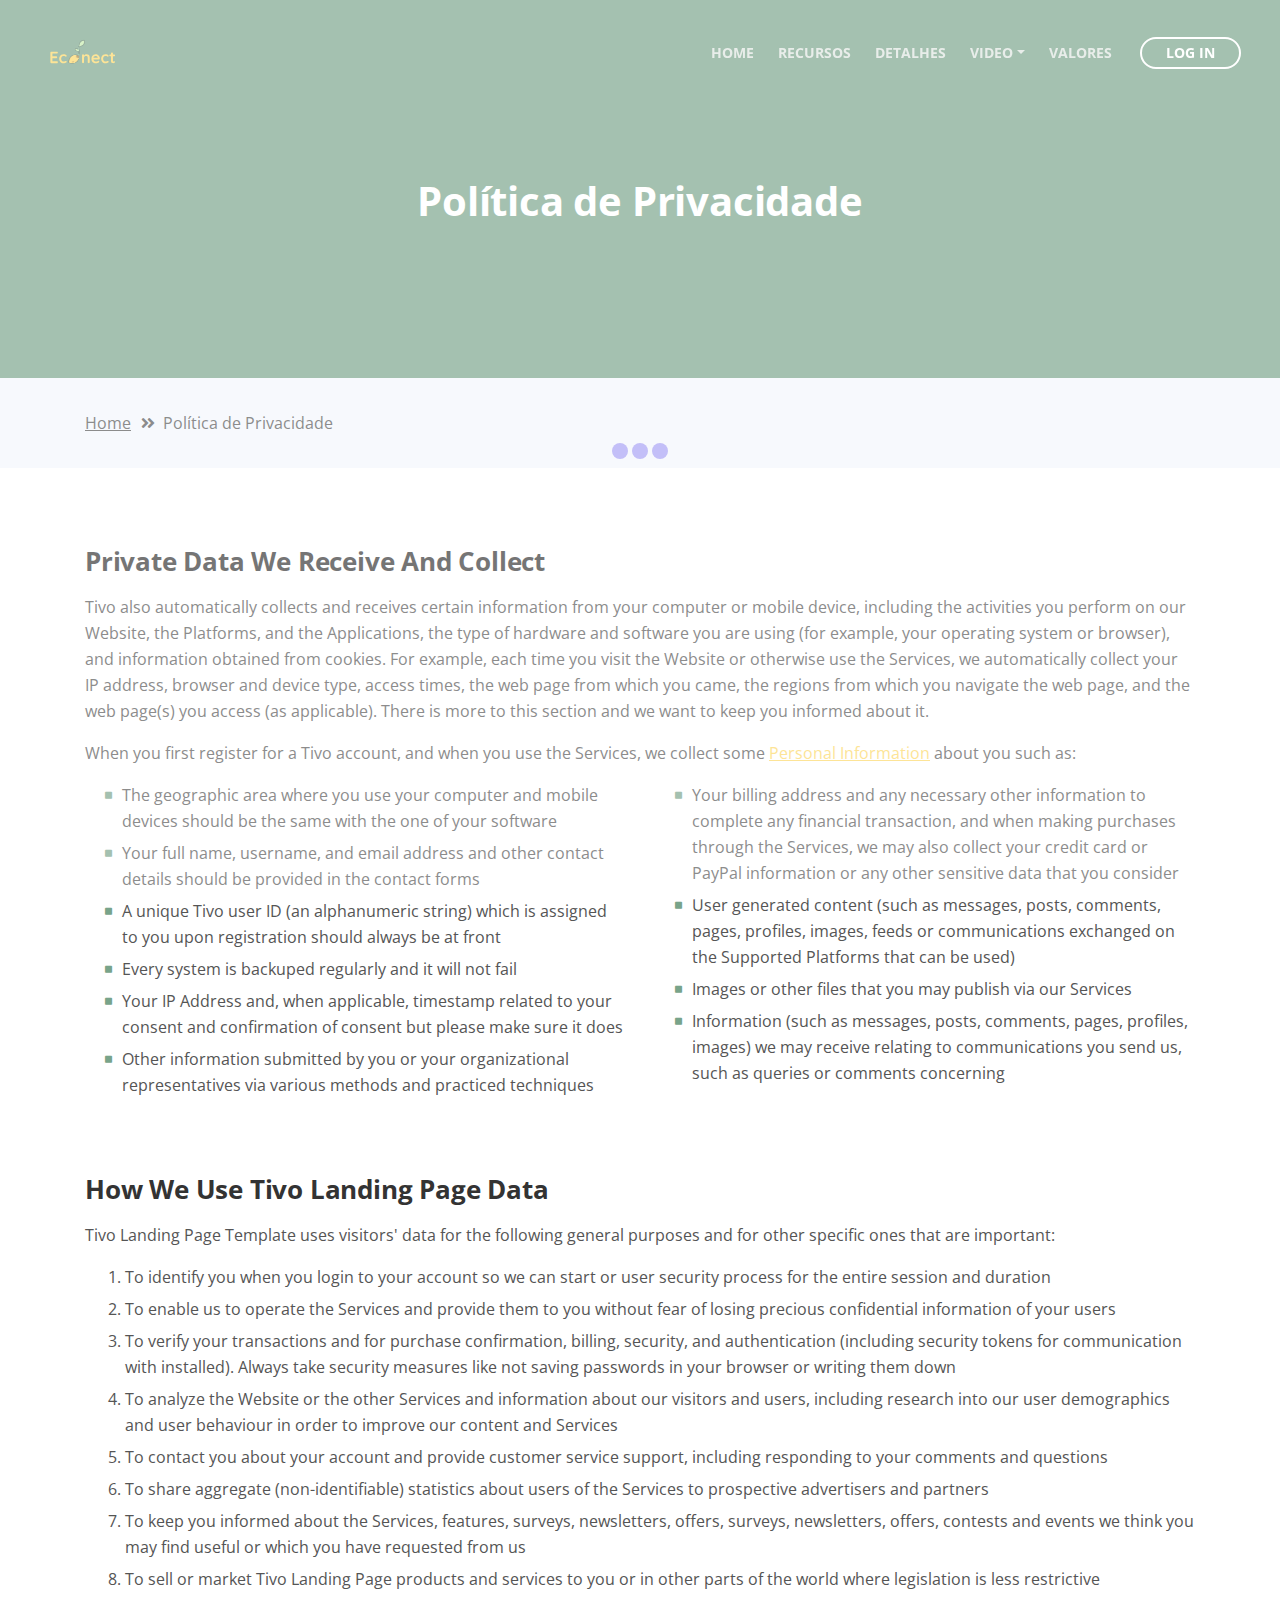
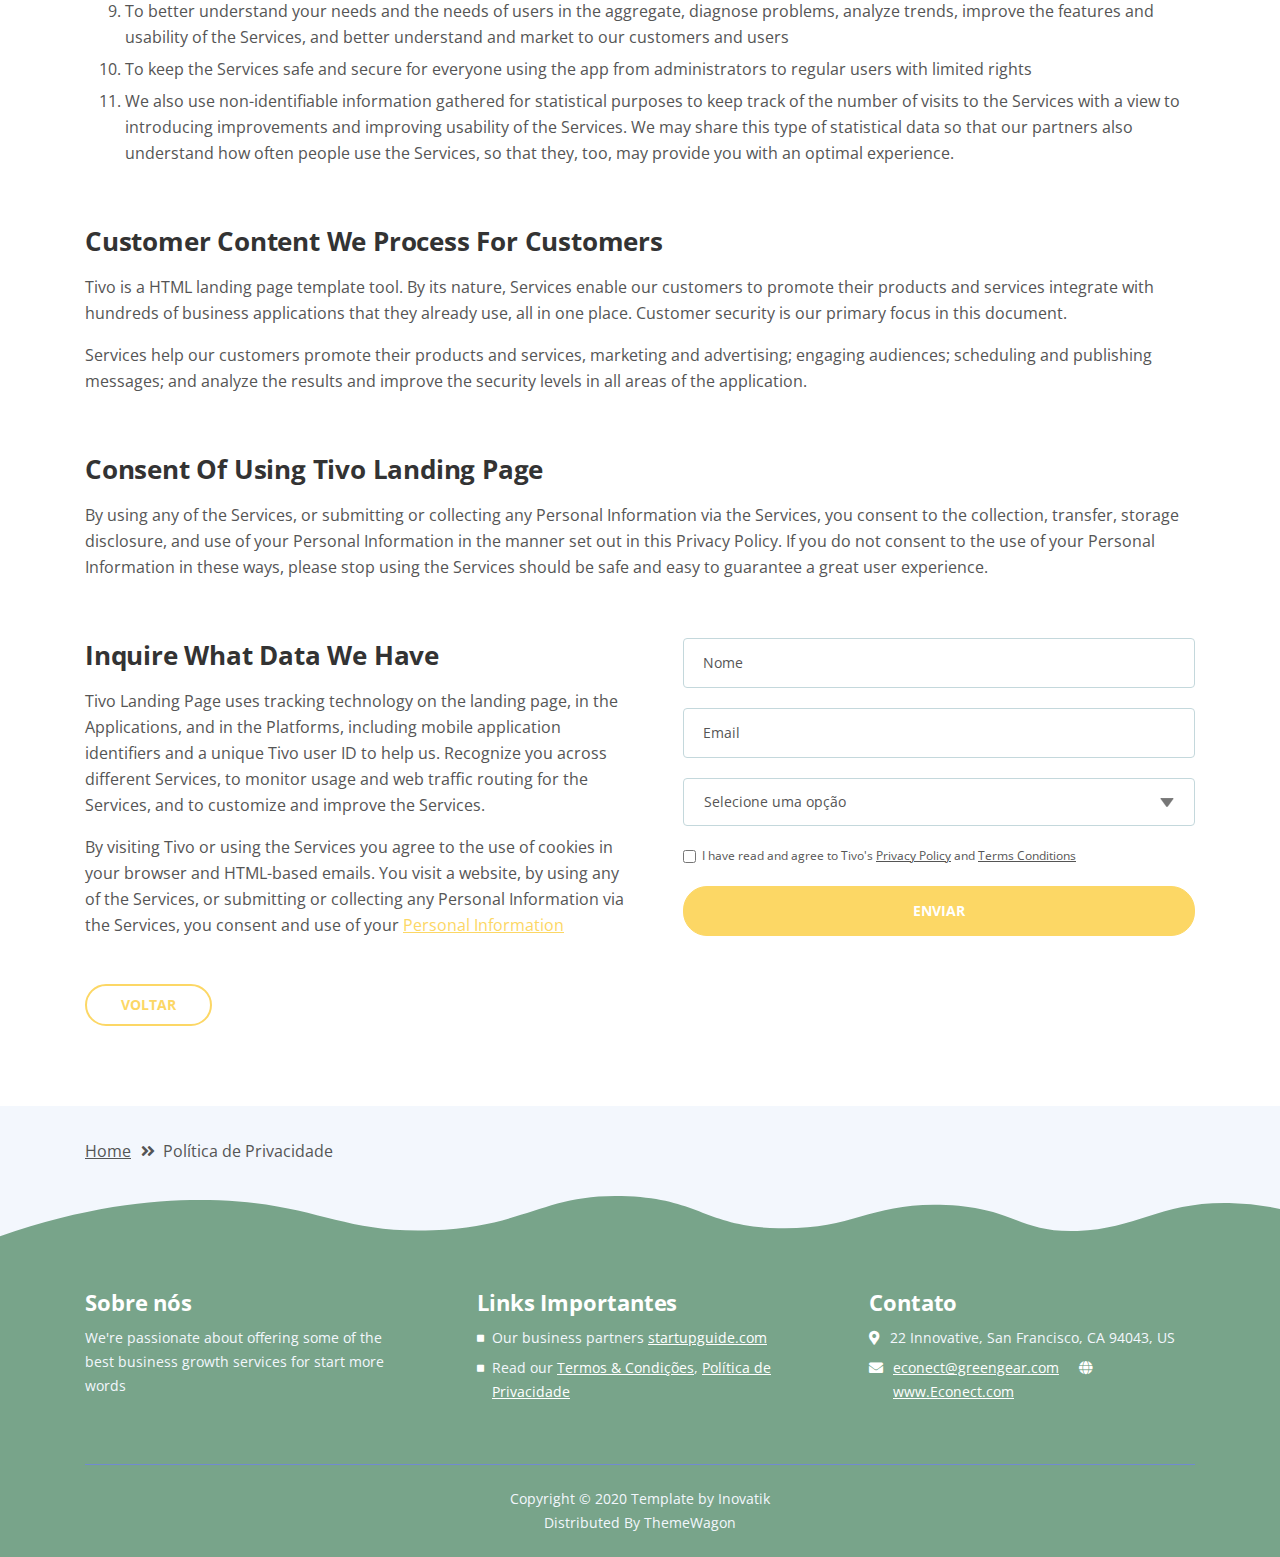
<file: privacy-policy.html>
<!DOCTYPE html>
<html lang="en">
<head>
    <meta charset="utf-8">
    <meta name="viewport" content="width=device-width, initial-scale=1, shrink-to-fit=no">
    
    <!-- SEO Meta Tags -->
    <meta name="description" content="Tivo is a HTML landing page template built with Bootstrap to help you crate engaging presentations for SaaS apps and convert visitors into users.">
    <meta name="author" content="Inovatik">

    <!-- OG Meta Tags to improve the way the post looks when you share the page on LinkedIn, Facebook, Google+ -->
	<meta property="og:site_name" content="" /> <!-- website name -->
	<meta property="og:site" content="" /> <!-- website link -->
	<meta property="og:title" content=""/> <!-- title shown in the actual shared post -->
	<meta property="og:description" content="" /> <!-- description shown in the actual shared post -->
	<meta property="og:image" content="" /> <!-- image link, make sure it's jpg -->
	<meta property="og:url" content="" /> <!-- where do you want your post to link to -->
	<meta property="og:type" content="article" />

    <!-- Website Title -->
    <title>Política de Privacidade - Econect</title>
    
    <!-- Styles -->
    <link href="https://fonts.googleapis.com/css?family=Open+Sans:400,400i,700&display=swap&subset=latin-ext" rel="stylesheet">
    <link href="css/bootstrap.css" rel="stylesheet">
    <link href="css/fontawesome-all.css" rel="stylesheet">
    <link href="css/swiper.css" rel="stylesheet">
	<link href="css/magnific-popup.css" rel="stylesheet">
	<link href="css/styles.css" rel="stylesheet">
	
	<!-- Favicon  -->
    <link rel="icon" href="images/econect/econecticon.png">
</head>
<body data-spy="scroll" data-target=".fixed-top">
    
    <!-- Preloader -->
	<div class="spinner-wrapper">
        <div class="spinner">
            <div class="bounce1"></div>
            <div class="bounce2"></div>
            <div class="bounce3"></div>
        </div>
    </div>
    <!-- end of preloader -->
    

    <!-- Navigation -->
    <nav class="navbar navbar-expand-lg navbar-dark navbar-custom fixed-top">
        <div class="container">

            <!-- Text Logo - Use this if you don't have a graphic logo -->
            <!-- <a class="navbar-brand logo-text page-scroll" href="index.html">Tivo</a> -->

            <!-- Image Logo -->
            <a class="navbar-brand logo-image" href="index.html"><img src="images/econect/logo.svg" alt="alternative"></a> 
            
            <!-- Mobile Menu Toggle Button -->
            <button class="navbar-toggler" type="button" data-toggle="collapse" data-target="#navbarsExampleDefault" aria-controls="navbarsExampleDefault" aria-expanded="false" aria-label="Toggle navigation">
                <span class="navbar-toggler-awesome fas fa-bars"></span>
                <span class="navbar-toggler-awesome fas fa-times"></span>
            </button>
            <!-- end of mobile menu toggle button -->

            <div class="collapse navbar-collapse" id="navbarsExampleDefault">
                <ul class="navbar-nav ml-auto">
                    <li class="nav-item">
                        <a class="nav-link page-scroll" href="index.html#header">HOME <span class="sr-only">(current)</span></a>
                    </li>
                    <li class="nav-item">
                        <a class="nav-link page-scroll" href="index.html#features">RECURSOS</a>
                    </li>
                    <li class="nav-item">
                        <a class="nav-link page-scroll" href="index.html#details">DETALHES</a>
                    </li>

                    <!-- Dropdown Menu -->          
                    <li class="nav-item dropdown">
                        <a class="nav-link dropdown-toggle page-scroll" href="index.html#video" id="navbarDropdown" role="button" aria-haspopup="true" aria-expanded="false">VIDEO</a>
                        <div class="dropdown-menu" aria-labelledby="navbarDropdown">
                            <a class="dropdown-item" href="article-details.html"><span class="item-text">DETALHES DO ARTIGO</span></a>
                            <div class="dropdown-items-divide-hr"></div>
                            <a class="dropdown-item" href="terms-conditions.html"><span class="item-text">TERMOS E CONDIÇÕES</span></a>
                            <div class="dropdown-items-divide-hr"></div>
                            <a class="dropdown-item" href="privacy-policy.html"><span class="item-text">POLÍTICA DE PRIVACIDADE</span></a>
                        </div>
                    </li>
                    <!-- end of dropdown menu -->

                    <li class="nav-item">
                        <a class="nav-link page-scroll" href="index.html#pricing">VALORES</a>
                    </li>
                </ul>
                <span class="nav-item">
                    <a class="btn-outline-sm" href="log-in.html">LOG IN</a>
                </span>
            </div>
        </div> <!-- end of container -->
    </nav> <!-- end of navbar -->
    <!-- end of navigation -->


    <!-- Header -->
    <header id="header" class="ex-header">
        <div class="container">
            <div class="row">
                <div class="col-md-12">
                    <h1>Política de Privacidade</h1>
                </div> <!-- end of col -->
            </div> <!-- end of row -->
        </div> <!-- end of container -->
    </header> <!-- end of ex-header -->
    <!-- end of header -->


    <!-- Breadcrumbs -->
    <div class="ex-basic-1">
        <div class="container">
            <div class="row">
                <div class="col-lg-12">
                    <div class="breadcrumbs">
                        <a href="index.html">Home</a><i class="fa fa-angle-double-right"></i><span>Política de Privacidade</span>
                    </div> <!-- end of breadcrumbs -->
                </div> <!-- end of col -->
            </div> <!-- end of row -->
        </div> <!-- end of container -->
    </div> <!-- end of ex-basic-1 -->
    <!-- end of breadcrumbs -->


    <!-- Privacy Content -->
    <div class="ex-basic-2">
        <div class="container">
            <div class="row">
                <div class="col-lg-12">
                    <div class="text-container">
                        <h3>Private Data We Receive And Collect</h3>
                        <p>Tivo also automatically collects and receives certain information from your computer or mobile device, including the activities you perform on our Website, the Platforms, and the Applications, the type of hardware and software you are using (for example, your operating system or browser), and information obtained from cookies. For example, each time you visit the Website or otherwise use the Services, we automatically collect your IP address, browser and device type, access times, the web page from which you came, the regions from which you navigate the web page, and the web page(s) you access (as applicable). There is more to this section and we want to keep you informed about it.</p>
                        <p>When you first register for a Tivo account, and when you use the Services, we collect some <a class="blue" href="#your-link">Personal Information</a> about you such as:</p>
                        <div class="row">
                            <div class="col-md-6">
                                <ul class="list-unstyled li-space-lg indent">
                                    <li class="media">
                                        <i class="fas fa-square"></i>
                                        <div class="media-body">The geographic area where you use your computer and mobile devices should be the same with the one of your software</div>
                                    </li>
                                    <li class="media">
                                        <i class="fas fa-square"></i>
                                        <div class="media-body">Your full name, username, and email address and other contact details should be provided in the contact forms</div>
                                    </li>
                                    <li class="media">
                                        <i class="fas fa-square"></i>
                                        <div class="media-body">A unique Tivo user ID (an alphanumeric string) which is assigned to you upon registration should always be at front</div>
                                    </li>
                                    <li class="media">
                                        <i class="fas fa-square"></i>
                                        <div class="media-body">Every system is backuped regularly and it will not fail</div>
                                    </li>
                                    <li class="media">
                                        <i class="fas fa-square"></i>
                                        <div class="media-body">Your IP Address and, when applicable, timestamp related to your consent and confirmation of consent but please make sure it does</div>
                                    </li>
                                    <li class="media">
                                        <i class="fas fa-square"></i>
                                        <div class="media-body">Other information submitted by you or your organizational representatives via various methods and practiced techniques</div>
                                    </li>
                                </ul>
                            </div> <!-- end of col -->

                            <div class="col-md-6">
                                <ul class="list-unstyled li-space-lg indent">
                                    <li class="media">
                                        <i class="fas fa-square"></i>
                                        <div class="media-body">Your billing address and any necessary other information to complete any financial transaction, and when making purchases through the Services, we may also collect your credit card or PayPal information or any other sensitive data that you consider</div>
                                    </li>
                                    <li class="media">
                                        <i class="fas fa-square"></i>
                                        <div class="media-body">User generated content (such as messages, posts, comments, pages, profiles, images, feeds or communications exchanged on the Supported Platforms that can be used)</div>
                                    </li>
                                    <li class="media">
                                        <i class="fas fa-square"></i>
                                        <div class="media-body">Images or other files that you may publish via our Services</div>
                                    </li>
                                    <li class="media">
                                        <i class="fas fa-square"></i>
                                        <div class="media-body">Information (such as messages, posts, comments, pages, profiles, images) we may receive relating to communications you send us, such as queries or comments concerning</div>
                                    </li>
                                </ul>
                            </div> <!-- end of col -->
                        </div> <!-- end of row -->
                    </div> <!-- end of text-container-->
                    
                    <div class="text-container">
                        <h3>How We Use Tivo Landing Page Data</h3>
                        <p>Tivo Landing Page Template uses visitors' data for the following general purposes and for other specific ones that are important:</p>
                        <ol class="li-space-lg">
                            <li>To identify you when you login to your account so we can start or user security process for the entire session and duration</li>
                            <li>To enable us to operate the Services and provide them to you without fear of losing precious confidential information of your users</li>
                            <li>To verify your transactions and for purchase confirmation, billing, security, and authentication (including security tokens for communication with installed). Always take security measures like not saving passwords in your browser or writing them down</li>
                            <li>To analyze the Website or the other Services and information about our visitors and users, including research into our user demographics and user behaviour in order to improve our content and Services</li>
                            <li>To contact you about your account and provide customer service support, including responding to your comments and questions</li>
                            <li>To share aggregate (non-identifiable) statistics about users of the Services to prospective advertisers and partners</li>
                            <li>To keep you informed about the Services, features, surveys, newsletters, offers, surveys, newsletters, offers, contests and events we think you may find useful or which you have requested from us</li>
                            <li>To sell or market Tivo Landing Page products and services to you or in other parts of the world where legislation is less restrictive</li>
                            <li>To better understand your needs and the needs of users in the aggregate, diagnose problems, analyze trends, improve the features and usability of the Services, and better understand and market to our customers and users</li>
                            <li>To keep the Services safe and secure for everyone using the app from administrators to regular users with limited rights</li>
                            <li>We also use non-identifiable information gathered for statistical purposes to keep track of the number of visits to the Services with a view to introducing improvements and improving usability of the Services. We may share this type of statistical data so that our partners also understand how often people use the Services, so that they, too, may provide you with an optimal experience.</li>
                        </ol>
                    </div> <!-- end of text-container -->

                    <div class="text-container">
                        <h3>Customer Content We Process For Customers</h3>
                        <p>Tivo is a HTML landing page template tool. By its nature, Services enable our customers to promote their products and services integrate with hundreds of business applications that they already use, all in one place. Customer security is our primary focus in this document.</p>
                        <p>Services help our customers promote their products and services, marketing and advertising; engaging audiences; scheduling and publishing messages; and analyze the results and improve the security levels in all areas of the application.</p>
                    </div> <!-- end of text container -->

                    <div class="text-container">
                        <h3>Consent Of Using Tivo Landing Page</h3>
					    <p>By using any of the Services, or submitting or collecting any Personal Information via the Services, you consent to the collection, transfer, storage disclosure, and use of your Personal Information in the manner set out in this Privacy Policy. If you do not consent to the use of your Personal Information in these ways, please stop using the Services should be safe and easy to guarantee a great user experience.</p>
                    </div> <!-- end of text-container -->
                                       
                    <div class="row">
                        <div class="col-md-6">
                            <div class="text-container last">
                                <h3>Inquire What Data We Have</h3>
                                <p>Tivo Landing Page uses tracking technology on the landing page, in the Applications, and in the Platforms, including mobile application identifiers and a unique Tivo user ID to help us. Recognize you across different Services, to monitor usage and web traffic routing for the Services, and to customize and improve the Services.</p>
                                <p>By visiting Tivo or using the Services you agree to the use of cookies in your browser and HTML-based emails. You visit a website, by using any of the Services, or submitting or collecting any Personal Information via the Services, you consent and use of your <a class="blue" href="#your-link">Personal Information</a></p>
                            </div> <!-- end of text container -->
                        </div> <!-- end of col-->
                        <div class="col-md-6">

                            <!-- Privacy Form -->
                            <div class="form-container">
                                <form id="privacyForm" data-toggle="validator" data-focus="false">
                                    <div class="form-group">
                                        <input type="text" class="form-control-input" id="pname" required>
                                        <label class="label-control" for="pname">Nome</label>
                                        <div class="help-block with-errors"></div>
                                    </div>
                                    <div class="form-group">
                                        <input type="email" class="form-control-input" id="pemail" required>
                                        <label class="label-control" for="pemail">Email</label>
                                        <div class="help-block with-errors"></div>
                                    </div>
                                    <div class="form-group">
                                        <select class="form-control-select" id="pselect" required>
                                            <option class="select-option" value="" disabled selected>Selecione uma opção</option>
                                            <option class="select-option" value="Delete data">Delete meus dados</option>
                                            <option class="select-option" value="Show me data">Me mostrar meus dados</option>
                                        </select>
                                        <div class="help-block with-errors"></div>
                                    </div>
                                    <div class="form-group checkbox">
                                        <input type="checkbox" id="pterms" value="Agreed-to-Terms" required>I have read and agree to Tivo's <a href="privacy-policy.html">Privacy Policy</a> and <a href="terms-conditions.html">Terms Conditions</a>
                                        <div class="help-block with-errors"></div>
                                    </div>
                                    <div class="form-group">
                                        <button type="submit" class="form-control-submit-button">ENVIAR</button>
                                    </div>
                                    <div class="form-message">
                                        <div id="pmsgSubmit" class="h3 text-center hidden"></div>
                                    </div>
                                </form>
                            </div> <!-- end of form container -->
                            <!-- end of privacy form -->

                        </div> <!-- end of col--> 
                    </div> <!-- end of row -->
                    <a class="btn-outline-reg" href="index.html">VOLTAR</a>
                </div> <!-- end of col-->
            </div> <!-- end of row -->
        </div> <!-- end of container -->
    </div> <!-- end of ex-basic-2 -->
    <!-- end of privacy content -->


    <!-- Breadcrumbs -->
    <div class="ex-basic-1">
        <div class="container">
            <div class="row">
                <div class="col-lg-12">
                    <div class="breadcrumbs">
                        <a href="index.html">Home</a><i class="fa fa-angle-double-right"></i><span>Política de Privacidade</span>
                    </div> <!-- end of breadcrumbs -->
                </div> <!-- end of col -->
            </div> <!-- end of row -->
        </div> <!-- end of container -->
    </div> <!-- end of ex-basic-1 -->
    <!-- end of breadcrumbs -->

    
    <!-- Footer -->
    <svg class="ex-footer-frame" data-name="Layer 2" xmlns="http://www.w3.org/2000/svg" preserveAspectRatio="none" viewBox="0 0 1920 79"><defs><style>.cls-2{fill:#78A48A;}</style></defs><title>footer-frame</title><path class="cls-2" d="M0,72.427C143,12.138,255.5,4.577,328.644,7.943c147.721,6.8,183.881,60.242,320.83,53.737,143-6.793,167.826-68.128,293-60.9,109.095,6.3,115.68,54.364,225.251,57.319,113.58,3.064,138.8-47.711,251.189-41.8,104.012,5.474,109.713,50.4,197.369,46.572,89.549-3.91,124.375-52.563,227.622-50.155A338.646,338.646,0,0,1,1920,23.467V79.75H0V72.427Z" transform="translate(0 -0.188)"/></svg>
    <div class="footer">
        <div class="container">
            <div class="row">
                <div class="col-md-4">
                    <div class="footer-col first">
                        <h4>Sobre nós</h4>
                        <p class="p-small">We're passionate about offering some of the best business growth services for start more words</p>
                    </div>
                </div> <!-- end of col -->
                <div class="col-md-4">
                    <div class="footer-col middle">
                        <h4>Links Importantes</h4>
                        <ul class="list-unstyled li-space-lg p-small">
                            <li class="media">
                                <i class="fas fa-square"></i>
                                <div class="media-body">Our business partners <a class="white" href="#your-link">startupguide.com</a></div>
                            </li>
                            <li class="media">
                                <i class="fas fa-square"></i>
                                <div class="media-body">Read our <a class="white" href="terms-conditions.html">Termos & Condições</a>, <a class="white" href="privacy-policy.html">Política de Privacidade</a></div>
                            </li>
                        </ul>
                    </div>
                </div> <!-- end of col -->
                <div class="col-md-4">
                    <div class="footer-col last">
                        <h4>Contato</h4>
                        <ul class="list-unstyled li-space-lg p-small">
                            <li class="media">
                                <i class="fas fa-map-marker-alt"></i>
                                <div class="media-body">22 Innovative, San Francisco, CA 94043, US</div>
                            </li>
                            <li class="media">
                                <i class="fas fa-envelope"></i>
                                <div class="media-body"><a class="white" href="mailto:contact@Tivo.com">econect@greengear.com</a> <i class="fas fa-globe"></i><a class="white" href="#your-link">www.Econect.com</a></div>
                            </li>
                        </ul>
                    </div> 
                </div> <!-- end of col -->
            </div> <!-- end of row -->
        </div> <!-- end of container -->
    </div> <!-- end of footer -->  
    <!-- end of footer -->


    <!-- Copyright -->
    <div class="copyright">
        <div class="container">
            <div class="row">
                <div class="col-lg-12">
                    <p class="p-small">Copyright © 2020 <a href="https://inovatik.com">Template by Inovatik</a><br>
                        Distributed By <a href="https://themewagon.com" target="_blank">ThemeWagon</a>
                    </p>
                </div> <!-- end of col -->
            </div> <!-- enf of row -->
        </div> <!-- end of container -->
    </div> <!-- end of copyright --> 
    <!-- end of copyright -->
    
    	
    <!-- Scripts -->
    <script src="js/jquery.min.js"></script> <!-- jQuery for Bootstrap's JavaScript plugins -->
    <script src="js/popper.min.js"></script> <!-- Popper tooltip library for Bootstrap -->
    <script src="js/bootstrap.min.js"></script> <!-- Bootstrap framework -->
    <script src="js/jquery.easing.min.js"></script> <!-- jQuery Easing for smooth scrolling between anchors -->
    <script src="js/swiper.min.js"></script> <!-- Swiper for image and text sliders -->
    <script src="js/jquery.magnific-popup.js"></script> <!-- Magnific Popup for lightboxes -->
    <script src="js/validator.min.js"></script> <!-- Validator.js - Bootstrap plugin that validates forms -->
    <script src="js/scripts.js"></script> <!-- Custom scripts -->
</body>
</html>
</file>
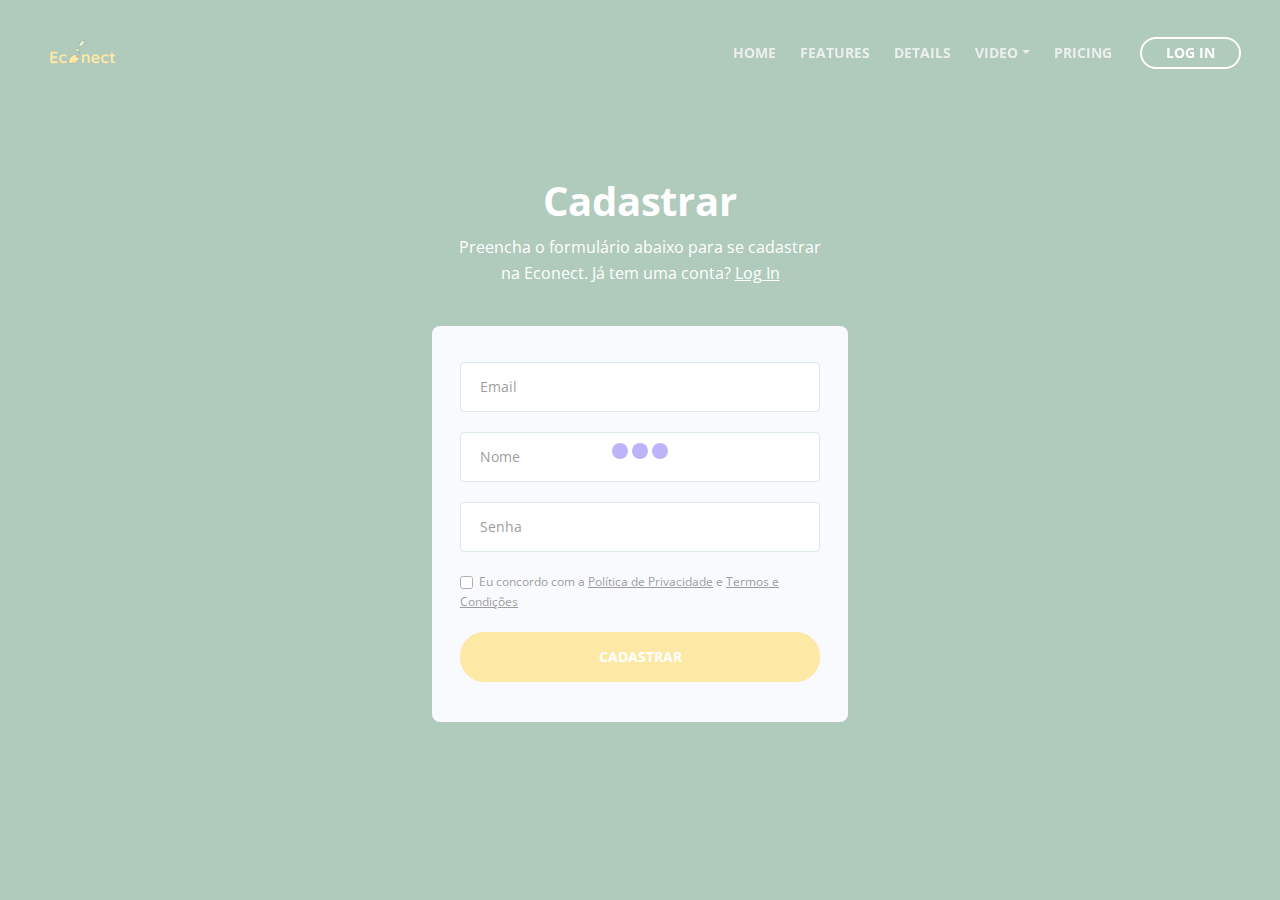
<file: sign-up.html>
<!DOCTYPE html>
<html lang="en">
<head>
    <meta charset="utf-8">
    <meta name="viewport" content="width=device-width, initial-scale=1, shrink-to-fit=no">
    
    <!-- SEO Meta Tags -->
    <meta name="description" content="Tivo is a HTML landing page template built with Bootstrap to help you crate engaging presentations for SaaS apps and convert visitors into users.">
    <meta name="author" content="Inovatik">

    <!-- OG Meta Tags to improve the way the post looks when you share the page on LinkedIn, Facebook, Google+ -->
	<meta property="og:site_name" content="" /> <!-- website name -->
	<meta property="og:site" content="" /> <!-- website link -->
	<meta property="og:title" content=""/> <!-- title shown in the actual shared post -->
	<meta property="og:description" content="" /> <!-- description shown in the actual shared post -->
	<meta property="og:image" content="" /> <!-- image link, make sure it's jpg -->
	<meta property="og:url" content="" /> <!-- where do you want your post to link to -->
	<meta property="og:type" content="article" />

    <!-- Website Title -->
    <title>Cadastrar - Econect</title>
    
    <!-- Styles -->
    <link href="https://fonts.googleapis.com/css?family=Open+Sans:400,400i,700&display=swap&subset=latin-ext" rel="stylesheet">
    <link href="css/bootstrap.css" rel="stylesheet">
    <link href="css/fontawesome-all.css" rel="stylesheet">
    <link href="css/swiper.css" rel="stylesheet">
	<link href="css/magnific-popup.css" rel="stylesheet">
	<link href="css/styles.css" rel="stylesheet">
	
	<!-- Favicon  -->
    <link rel="icon" href="images/econect/econecticon.png">
</head>
<body data-spy="scroll" data-target=".fixed-top">
    
    <!-- Preloader -->
	<div class="spinner-wrapper">
        <div class="spinner">
            <div class="bounce1"></div>
            <div class="bounce2"></div>
            <div class="bounce3"></div>
        </div>
    </div>
    <!-- end of preloader -->
    

    <!-- Navigation -->
    <nav class="navbar navbar-expand-lg navbar-dark navbar-custom fixed-top">
        <div class="container">

            <!-- Text Logo - Use this if you don't have a graphic logo -->
            <!-- <a class="navbar-brand logo-text page-scroll" href="index.html">Tivo</a> -->

            <!-- Image Logo -->
            <a class="navbar-brand logo-image" href="index.html"><img src="images/econect/logo.svg" alt="alternative"></a> 
            
            <!-- Mobile Menu Toggle Button -->
            <button class="navbar-toggler" type="button" data-toggle="collapse" data-target="#navbarsExampleDefault" aria-controls="navbarsExampleDefault" aria-expanded="false" aria-label="Toggle navigation">
                <span class="navbar-toggler-awesome fas fa-bars"></span>
                <span class="navbar-toggler-awesome fas fa-times"></span>
            </button>
            <!-- end of mobile menu toggle button -->

            <div class="collapse navbar-collapse" id="navbarsExampleDefault">
                <ul class="navbar-nav ml-auto">
                    <li class="nav-item">
                        <a class="nav-link page-scroll" href="index.html#header">HOME <span class="sr-only">(current)</span></a>
                    </li>
                    <li class="nav-item">
                        <a class="nav-link page-scroll" href="index.html#features">FEATURES</a>
                    </li>
                    <li class="nav-item">
                        <a class="nav-link page-scroll" href="index.html#details">DETAILS</a>
                    </li>

                    <!-- Dropdown Menu -->          
                    <li class="nav-item dropdown">
                        <a class="nav-link dropdown-toggle page-scroll" href="index.html#video" id="navbarDropdown" role="button" aria-haspopup="true" aria-expanded="false">VIDEO</a>
                        <div class="dropdown-menu" aria-labelledby="navbarDropdown">
                            <a class="dropdown-item" href="article-details.html"><span class="item-text">ARTICLE DETAILS</span></a>
                            <div class="dropdown-items-divide-hr"></div>
                            <a class="dropdown-item" href="terms-conditions.html"><span class="item-text">TERMS CONDITIONS</span></a>
                            <div class="dropdown-items-divide-hr"></div>
                            <a class="dropdown-item" href="privacy-policy.html"><span class="item-text">PRIVACY POLICY</span></a>
                        </div>
                    </li>
                    <!-- end of dropdown menu -->

                    <li class="nav-item">
                        <a class="nav-link page-scroll" href="index.html#pricing">PRICING</a>
                    </li>
                </ul>
                <span class="nav-item">
                    <a class="btn-outline-sm" href="log-in.html">LOG IN</a>
                </span>
            </div>
        </div> <!-- end of container -->
    </nav> <!-- end of navbar -->
    <!-- end of navigation -->


    <!-- Header -->
    <header id="header" class="ex-2-header">
        <div class="container">
            <div class="row">
                <div class="col-lg-12">
                    <h1>Cadastrar</h1>
                   <p>Preencha o formulário abaixo para se cadastrar na Econect. Já tem uma conta? <a class="white" href="log-in.html">Log In</a></p> 
                    <!-- Sign Up Form -->
                    <div class="form-container">
                        <form id="signUpForm" data-toggle="validator" data-focus="false">
                            <div class="form-group">
                                <input type="email" class="form-control-input" id="semail" required>
                                <label class="label-control" for="semail">Email</label>
                                <div class="help-block with-errors"></div>
                            </div>
                            <div class="form-group">
                                <input type="text" class="form-control-input" id="sname" required>
                                <label class="label-control" for="sname">Nome</label>
                                <div class="help-block with-errors"></div>
                            </div>
                            <div class="form-group">
                                <input type="text" class="form-control-input" id="spassword" required>
                                <label class="label-control" for="spassword">Senha</label>
                                <div class="help-block with-errors"></div>
                            </div>
                            <div class="form-group checkbox">
                                <input type="checkbox" id="sterms" value="Agreed-to-Terms" required>Eu concordo com a <a href="privacy-policy.html">Política de Privacidade</a> e <a href="terms-conditions.html">Termos e Condições</a>
                                <div class="help-block with-errors"></div>
                            </div>
                            <div class="form-group">
                                <button type="submit" class="form-control-submit-button">CADASTRAR</button>
                            </div>
                            <div class="form-message">
                                <div id="smsgSubmit" class="h3 text-center hidden"></div>
                            </div>
                        </form>
                    </div> <!-- end of form container -->
                    <!-- end of sign up form -->

                </div> <!-- end of col -->
            </div> <!-- end of row -->
        </div> <!-- end of container -->
    </header> <!-- end of ex-header -->
    <!-- end of header -->


    <!-- Scripts -->
    <script src="js/jquery.min.js"></script> <!-- jQuery for Bootstrap's JavaScript plugins -->
    <script src="js/popper.min.js"></script> <!-- Popper tooltip library for Bootstrap -->
    <script src="js/bootstrap.min.js"></script> <!-- Bootstrap framework -->
    <script src="js/jquery.easing.min.js"></script> <!-- jQuery Easing for smooth scrolling between anchors -->
    <script src="js/swiper.min.js"></script> <!-- Swiper for image and text sliders -->
    <script src="js/jquery.magnific-popup.js"></script> <!-- Magnific Popup for lightboxes -->
    <script src="js/validator.min.js"></script> <!-- Validator.js - Bootstrap plugin that validates forms -->
    <script src="js/scripts.js"></script> <!-- Custom scripts -->
</body>
</html>
</file>
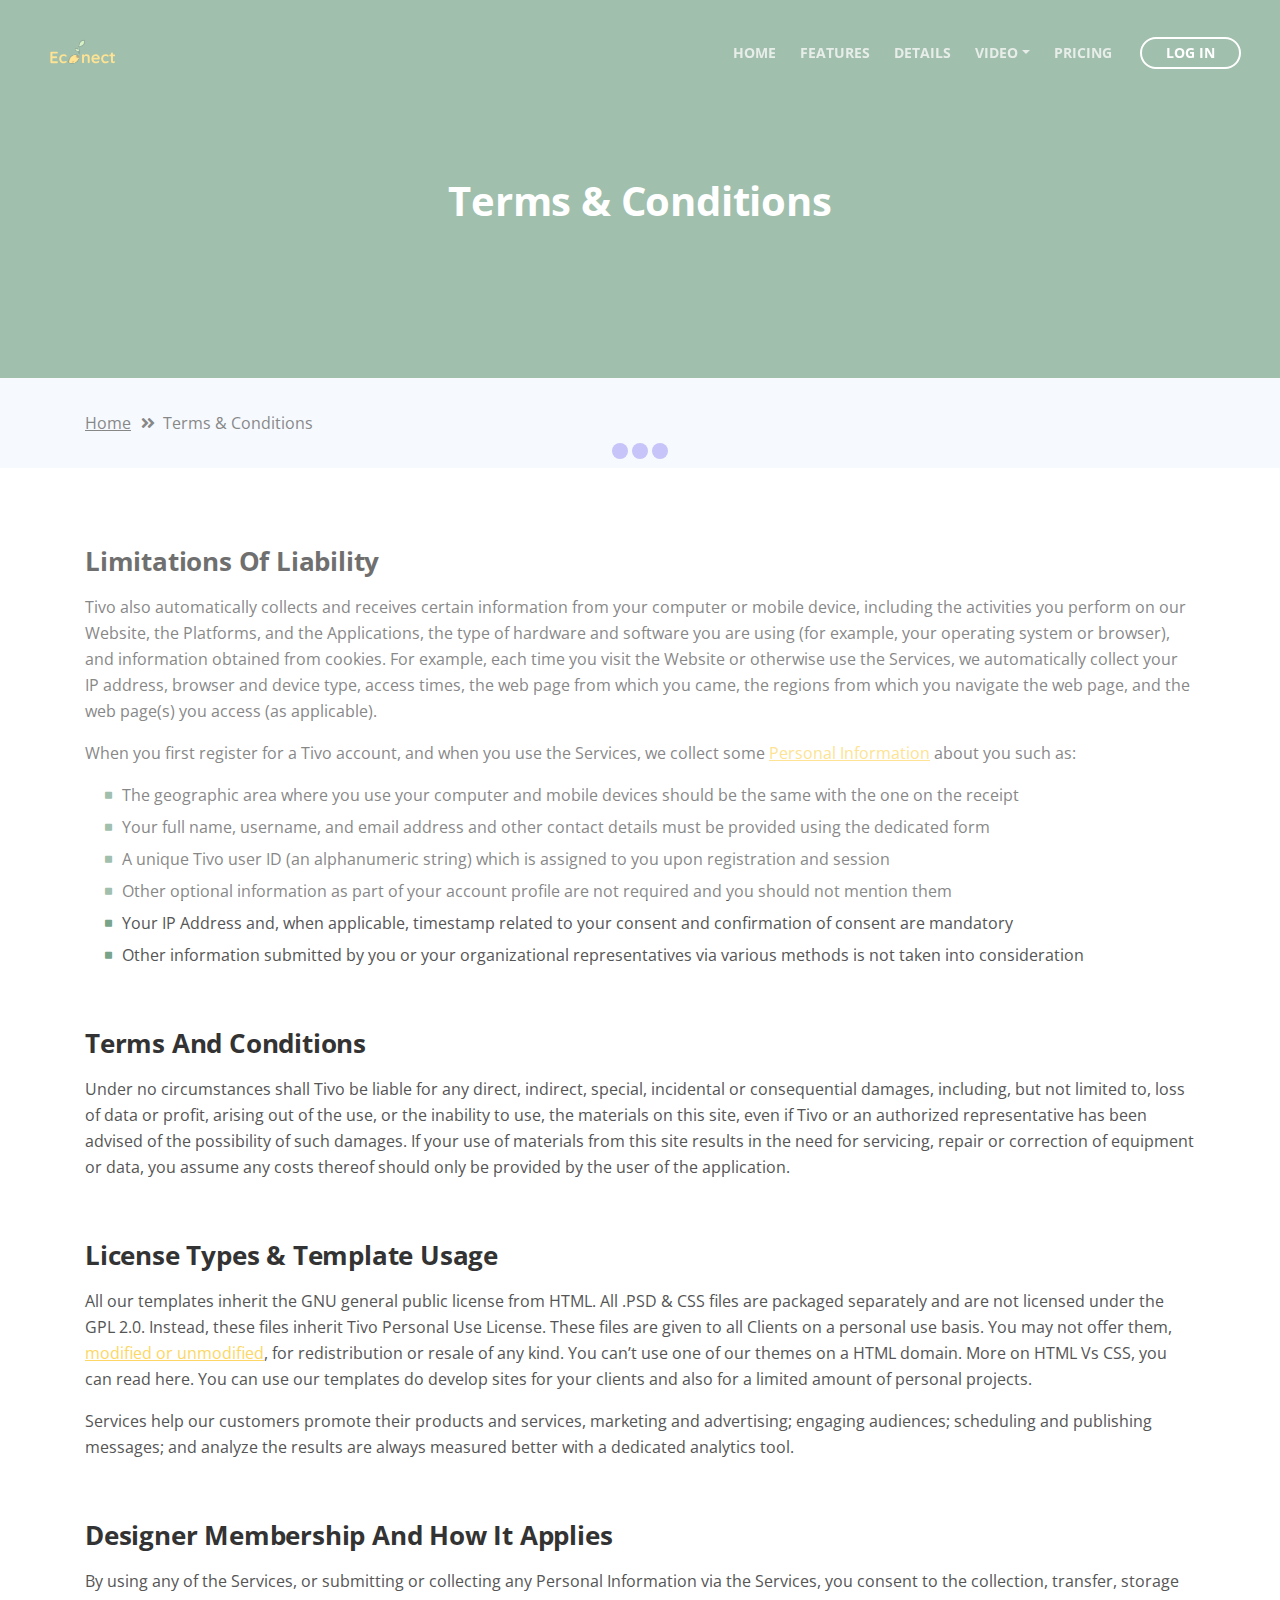
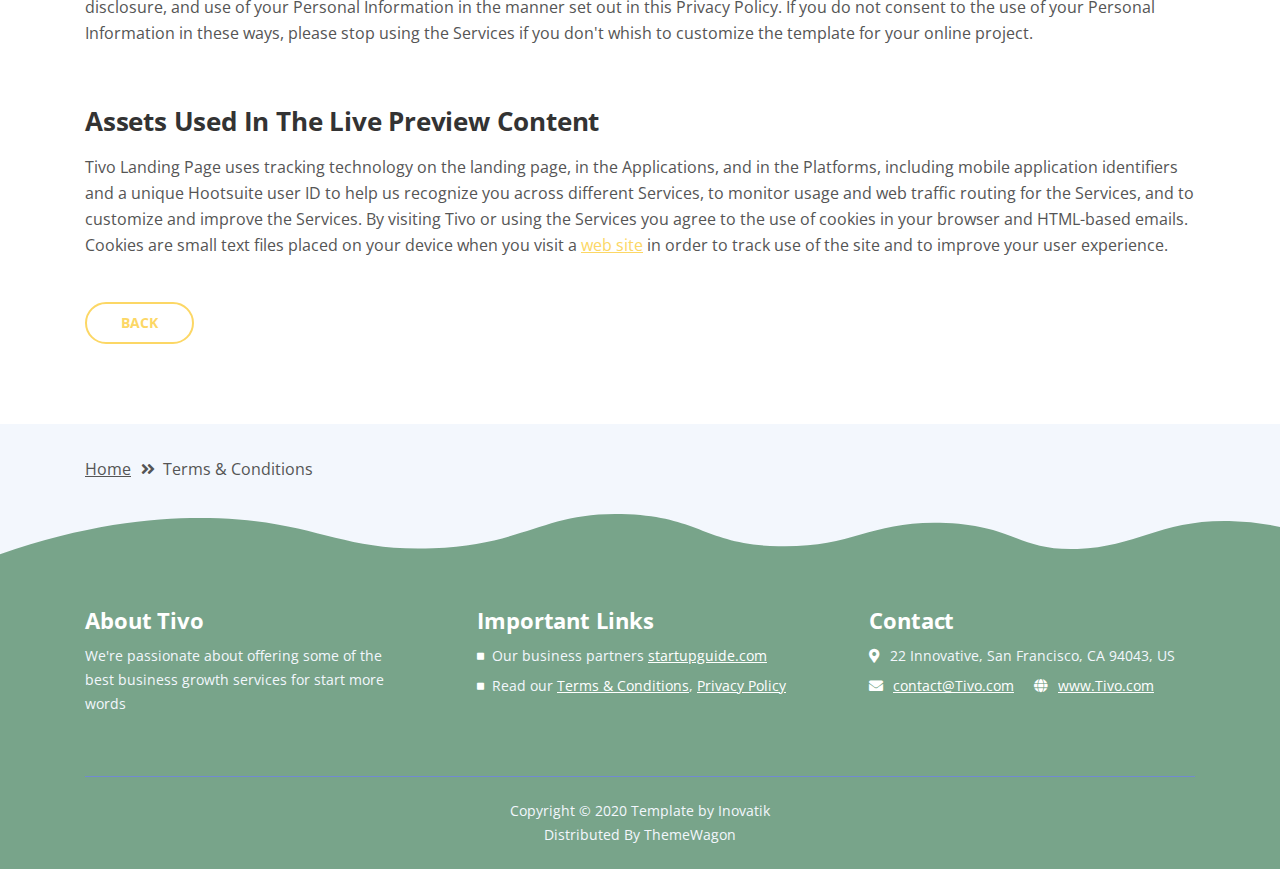
<file: terms-conditions.html>
<!DOCTYPE html>
<html lang="en">
<head>
    <meta charset="utf-8">
    <meta name="viewport" content="width=device-width, initial-scale=1, shrink-to-fit=no">
    
    <!-- SEO Meta Tags -->
    <meta name="description" content="Tivo is a HTML landing page template built with Bootstrap to help you crate engaging presentations for SaaS apps and convert visitors into users.">
    <meta name="author" content="Inovatik">

    <!-- OG Meta Tags to improve the way the post looks when you share the page on LinkedIn, Facebook, Google+ -->
	<meta property="og:site_name" content="" /> <!-- website name -->
	<meta property="og:site" content="" /> <!-- website link -->
	<meta property="og:title" content=""/> <!-- title shown in the actual shared post -->
	<meta property="og:description" content="" /> <!-- description shown in the actual shared post -->
	<meta property="og:image" content="" /> <!-- image link, make sure it's jpg -->
	<meta property="og:url" content="" /> <!-- where do you want your post to link to -->
	<meta property="og:type" content="article" />

    <!-- Website Title -->
    <title>Termos e Condições - Econect</title>
    
    <!-- Styles -->
    <link href="https://fonts.googleapis.com/css?family=Open+Sans:400,400i,700&display=swap&subset=latin-ext" rel="stylesheet">
    <link href="css/bootstrap.css" rel="stylesheet">
    <link href="css/fontawesome-all.css" rel="stylesheet">
    <link href="css/swiper.css" rel="stylesheet">
	<link href="css/magnific-popup.css" rel="stylesheet">
	<link href="css/styles.css" rel="stylesheet">
	
	<!-- Favicon  -->
    <link rel="icon" href="images/favicon.png">
</head>
<body data-spy="scroll" data-target=".fixed-top">
    
    <!-- Preloader -->
	<div class="spinner-wrapper">
        <div class="spinner">
            <div class="bounce1"></div>
            <div class="bounce2"></div>
            <div class="bounce3"></div>
        </div>
    </div>
    <!-- end of preloader -->
    

    <!-- Navigation -->
    <nav class="navbar navbar-expand-lg navbar-dark navbar-custom fixed-top">
        <div class="container">

            <!-- Text Logo - Use this if you don't have a graphic logo -->
            <!-- <a class="navbar-brand logo-text page-scroll" href="index.html">Tivo</a> -->

            <!-- Image Logo -->
            <a class="navbar-brand logo-image" href="index.html"><img src="images/econect/logo.svg" alt="alternative"></a> 
            
            <!-- Mobile Menu Toggle Button -->
            <button class="navbar-toggler" type="button" data-toggle="collapse" data-target="#navbarsExampleDefault" aria-controls="navbarsExampleDefault" aria-expanded="false" aria-label="Toggle navigation">
                <span class="navbar-toggler-awesome fas fa-bars"></span>
                <span class="navbar-toggler-awesome fas fa-times"></span>
            </button>
            <!-- end of mobile menu toggle button -->

            <div class="collapse navbar-collapse" id="navbarsExampleDefault">
                <ul class="navbar-nav ml-auto">
                    <li class="nav-item">
                        <a class="nav-link page-scroll" href="index.html#header">HOME <span class="sr-only">(current)</span></a>
                    </li>
                    <li class="nav-item">
                        <a class="nav-link page-scroll" href="index.html#features">FEATURES</a>
                    </li>
                    <li class="nav-item">
                        <a class="nav-link page-scroll" href="index.html#details">DETAILS</a>
                    </li>

                    <!-- Dropdown Menu -->          
                    <li class="nav-item dropdown">
                        <a class="nav-link dropdown-toggle page-scroll" href="index.html#video" id="navbarDropdown" role="button" aria-haspopup="true" aria-expanded="false">VIDEO</a>
                        <div class="dropdown-menu" aria-labelledby="navbarDropdown">
                            <a class="dropdown-item" href="article-details.html"><span class="item-text">ARTICLE DETAILS</span></a>
                            <div class="dropdown-items-divide-hr"></div>
                            <a class="dropdown-item" href="terms-conditions.html"><span class="item-text">TERMS CONDITIONS</span></a>
                            <div class="dropdown-items-divide-hr"></div>
                            <a class="dropdown-item" href="privacy-policy.html"><span class="item-text">PRIVACY POLICY</span></a>
                        </div>
                    </li>
                    <!-- end of dropdown menu -->

                    <li class="nav-item">
                        <a class="nav-link page-scroll" href="index.html#pricing">PRICING</a>
                    </li>
                </ul>
                <span class="nav-item">
                    <a class="btn-outline-sm" href="log-in.html">LOG IN</a>
                </span>
            </div>
        </div> <!-- end of container -->
    </nav> <!-- end of navbar -->
    <!-- end of navigation -->


    <!-- Header -->
    <header id="header" class="ex-header">
        <div class="container">
            <div class="row">
                <div class="col-lg-12">
                    <h1>Terms & Conditions</h1>
                </div> <!-- end of col -->
            </div> <!-- end of row -->
        </div> <!-- end of container -->
    </header> <!-- end of ex-header -->
    <!-- end of header -->


    <!-- Breadcrumbs -->
    <div class="ex-basic-1">
        <div class="container">
            <div class="row">
                <div class="col-lg-12">
                    <div class="breadcrumbs">
                        <a href="index.html">Home</a><i class="fa fa-angle-double-right"></i><span>Terms & Conditions</span>
                    </div> <!-- end of breadcrumbs -->
                </div> <!-- end of col -->
            </div> <!-- end of row -->
        </div> <!-- end of container -->
    </div> <!-- end of ex-basic-1 -->
    <!-- end of breadcrumbs -->


    <!-- Terms Content -->
    <div class="ex-basic-2">
        <div class="container">
            <div class="row">
                <div class="col-lg-12">
                    <div class="text-container">
                        <h3>Limitations Of Liability</h3>
                        <p>Tivo also automatically collects and receives certain information from your computer or mobile device, including the activities you perform on our Website, the Platforms, and the Applications, the type of hardware and software you are using (for example, your operating system or browser), and information obtained from cookies. For example, each time you visit the Website or otherwise use the Services, we automatically collect your IP address, browser and device type, access times, the web page from which you came, the regions from which you navigate the web page, and the web page(s) you access (as applicable).</p>
                        <p>When you first register for a Tivo account, and when you use the Services, we collect some <a class="blue" href="#your-link">Personal Information</a> about you such as:</p>
                        <ul class="list-unstyled li-space-lg indent">
                            <li class="media">
                                <i class="fas fa-square"></i>
                                <div class="media-body">The geographic area where you use your computer and mobile devices should be the same with the one on the receipt</div>
                            </li>
                            <li class="media">
                                <i class="fas fa-square"></i>
                                <div class="media-body">Your full name, username, and email address and other contact details must be provided using the dedicated form</div>
                            </li>
                            <li class="media">
                                <i class="fas fa-square"></i>
                                <div class="media-body">A unique Tivo user ID (an alphanumeric string) which is assigned to you upon registration and session</div>
                            </li>
                            <li class="media">
                                <i class="fas fa-square"></i>
                                <div class="media-body">Other optional information as part of your account profile are not required and you should not mention them</div>
                            </li>
                            <li class="media">
                                <i class="fas fa-square"></i>
                                <div class="media-body">Your IP Address and, when applicable, timestamp related to your consent and confirmation of consent are mandatory</div>
                            </li>
                            <li class="media">
                                <i class="fas fa-square"></i>
                                <div class="media-body">Other information submitted by you or your organizational representatives via various methods is not taken into consideration</div>
                            </li>
                        </ul>
                    </div> <!-- end of text-container -->
                    
                    <div class="text-container">
                        <h3>Terms And Conditions</h3>
                        <p>Under no circumstances shall Tivo be liable for any direct, indirect, special, incidental or consequential damages, including, but not limited to, loss of data or profit, arising out of the use, or the inability to use, the materials on this site, even if Tivo or an authorized representative has been advised of the possibility of such damages. If your use of materials from this site results in the need for servicing, repair or correction of equipment or data, you assume any costs thereof should only be provided by the user of the application.</p>
                    </div> <!-- end of text-container -->

                    <div class="text-container">
                        <h3>License Types & Template Usage</h3>
                        <p>All our templates inherit the GNU general public license from HTML. All .PSD & CSS files are packaged separately and are not licensed under the GPL 2.0. Instead, these files inherit Tivo Personal Use License. These files are given to all Clients on a personal use basis. You may not offer them, <a class="blue" href="#your-link">modified or unmodified</a>, for redistribution or resale of any kind. You can’t use one of our themes on a HTML domain. More on HTML Vs CSS, you can read here. You can use our templates do develop sites for your clients and also for a limited amount of personal projects.</p>
                        <p>Services help our customers promote their products and services, marketing and advertising; engaging audiences; scheduling and publishing messages; and analyze the results are always measured better with a dedicated analytics tool.</p>
                    </div> <!-- end of text-container -->

                    <div class="text-container">
                        <h3>Designer Membership And How It Applies</h3>
                        <p>By using any of the Services, or submitting or collecting any Personal Information via the Services, you consent to the collection, transfer, storage disclosure, and use of your Personal Information in the manner set out in this Privacy Policy. If you do not consent to the use of your Personal Information in these ways, please stop using the Services if you don't whish to customize the template for your online project.</p>
                    </div> <!-- end of text-container -->
                    
                    <div class="text-container last">
                        <h3>Assets Used In The Live Preview Content</h3>
                        <p>Tivo Landing Page uses tracking technology on the landing page, in the Applications, and in the Platforms, including mobile application identifiers and a unique Hootsuite user ID to help us recognize you across different Services, to monitor usage and web traffic routing for the Services, and to customize and improve the Services. By visiting Tivo or using the Services you agree to the use of cookies in your browser and HTML-based emails. Cookies are small text files placed on your device when you visit a <a class="blue" href="#your-link">web site</a> in order to track use of the site and to improve your user experience.</p>
                        <a class="btn-outline-reg" href="index.html">BACK</a>
                    </div> <!-- end of text-container -->
                </div>
            </div> <!-- end of row -->
        </div> <!-- end of container -->
    </div> <!-- end of ex-basic -->
    <!-- end of terms content -->

    
    <!-- Breadcrumbs -->
    <div class="ex-basic-1">
        <div class="container">
            <div class="row">
                <div class="col-lg-12">
                    <div class="breadcrumbs">
                        <a href="index.html">Home</a><i class="fa fa-angle-double-right"></i><span>Terms & Conditions</span>
                    </div> <!-- end of breadcrumbs -->
                </div> <!-- end of col -->
            </div> <!-- end of row -->
        </div> <!-- end of container -->
    </div> <!-- end of ex-basic-1 -->
    <!-- end of breadcrumbs -->


    <!-- Footer -->
    <svg class="ex-footer-frame" data-name="Layer 2" xmlns="http://www.w3.org/2000/svg" preserveAspectRatio="none" viewBox="0 0 1920 79"><defs><style>.cls-2{fill:#78A48A;}</style></defs><title>footer-frame</title><path class="cls-2" d="M0,72.427C143,12.138,255.5,4.577,328.644,7.943c147.721,6.8,183.881,60.242,320.83,53.737,143-6.793,167.826-68.128,293-60.9,109.095,6.3,115.68,54.364,225.251,57.319,113.58,3.064,138.8-47.711,251.189-41.8,104.012,5.474,109.713,50.4,197.369,46.572,89.549-3.91,124.375-52.563,227.622-50.155A338.646,338.646,0,0,1,1920,23.467V79.75H0V72.427Z" transform="translate(0 -0.188)"/></svg>
    <div class="footer">
        <div class="container">
            <div class="row">
                <div class="col-md-4">
                    <div class="footer-col first">
                        <h4>About Tivo</h4>
                        <p class="p-small">We're passionate about offering some of the best business growth services for start more words</p>
                    </div>
                </div> <!-- end of col -->
                <div class="col-md-4">
                    <div class="footer-col middle">
                        <h4>Important Links</h4>
                        <ul class="list-unstyled li-space-lg p-small">
                            <li class="media">
                                <i class="fas fa-square"></i>
                                <div class="media-body">Our business partners <a class="white" href="#your-link">startupguide.com</a></div>
                            </li>
                            <li class="media">
                                <i class="fas fa-square"></i>
                                <div class="media-body">Read our <a class="white" href="terms-conditions.html">Terms & Conditions</a>, <a class="white" href="privacy-policy.html">Privacy Policy</a></div>
                            </li>
                        </ul>
                    </div>
                </div> <!-- end of col -->
                <div class="col-md-4">
                    <div class="footer-col last">
                        <h4>Contact</h4>
                        <ul class="list-unstyled li-space-lg p-small">
                            <li class="media">
                                <i class="fas fa-map-marker-alt"></i>
                                <div class="media-body">22 Innovative, San Francisco, CA 94043, US</div>
                            </li>
                            <li class="media">
                                <i class="fas fa-envelope"></i>
                                <div class="media-body"><a class="white" href="mailto:contact@Tivo.com">contact@Tivo.com</a> <i class="fas fa-globe"></i><a class="white" href="#your-link">www.Tivo.com</a></div>
                            </li>
                        </ul>
                    </div> 
                </div> <!-- end of col -->
            </div> <!-- end of row -->
        </div> <!-- end of container -->
    </div> <!-- end of footer -->  
    <!-- end of footer -->


    <!-- Copyright -->
    <div class="copyright">
        <div class="container">
            <div class="row">
                <div class="col-lg-12">
                    <p class="p-small">Copyright © 2020 <a href="https://inovatik.com">Template by Inovatik</a><br>
                        Distributed By <a href="https://themewagon.com" target="_blank">ThemeWagon</a>
                    </p>
                </div> <!-- end of col -->
            </div> <!-- enf of row -->
        </div> <!-- end of container -->
    </div> <!-- end of copyright --> 
    <!-- end of copyright -->
    
    	
    <!-- Scripts -->
    <script src="js/jquery.min.js"></script> <!-- jQuery for Bootstrap's JavaScript plugins -->
    <script src="js/popper.min.js"></script> <!-- Popper tooltip library for Bootstrap -->
    <script src="js/bootstrap.min.js"></script> <!-- Bootstrap framework -->
    <script src="js/jquery.easing.min.js"></script> <!-- jQuery Easing for smooth scrolling between anchors -->
    <script src="js/swiper.min.js"></script> <!-- Swiper for image and text sliders -->
    <script src="js/jquery.magnific-popup.js"></script> <!-- Magnific Popup for lightboxes -->
    <script src="js/validator.min.js"></script> <!-- Validator.js - Bootstrap plugin that validates forms -->
    <script src="js/scripts.js"></script> <!-- Custom scripts -->
</body>
</html>
</file>
<file: css/styles.css>
/* Template: Tivo - SaaS App HTML Landing Page Template
   Author: Inovatik
   Created: Sep 2019
   Description: Master CSS file
*/

/*****************************************
Table Of Contents:

01. General Styles
02. Preloader
03. Navigation
04. Header
05. Customers
06. Description
07. Features
08. Features Lightboxes
09. Details
10. Video
11. Pricing
12. Testimonials
13. Newsletter
14. Footer
15. Copyright
16. Back To Top Button
17. Extra Pages
18. Sign Up and Log In Pages
19. Media Queries
******************************************/

/*****************************************
Colors:
- Backgrounds, buttons, bullets, icons - blue #5f4dee
- Backgrounds, light button, light body text - light gray #f3f7fd
- Headings text - black #333
- Body text - dark gray #555
******************************************/


/******************************/
/*     01. General Styles     */
/******************************/
body,
html {
    width: 100%;
	height: 100%;
}

body, p {
	color: #555; 
	font: 400 1rem/1.625rem "Open Sans", sans-serif;;
}

.p-large {
	font: 400 1.125rem/1.75rem "Open Sans", sans-serif;
}

.p-small {
	font: 400 0.875rem/1.5rem "Open Sans", sans-serif;
}

h1 {
	color: #333;
	font: 700 2.5rem/3.125rem "Open Sans", sans-serif;
	letter-spacing: -0.2px;
}

h2 {
	color: #333;
	font: 700 2rem/2.625rem "Open Sans", sans-serif;
	letter-spacing: -0.2px;
}

h3 {
	color: #333;
	font: 700 1.625rem/2.125rem "Open Sans", sans-serif;
	letter-spacing: -0.2px;
}

h4 {
	color: #333;
	font: 700 1.375rem/1.75rem "Open Sans", sans-serif;
	letter-spacing: -0.1px;
}

h5 {
	color: #333;
	font: 700 1.125rem/1.5rem "Open Sans", sans-serif;
	letter-spacing: -0.1px;
}

h6 {
	color: #333;
	font: 700 1rem/1.375rem "Open Sans", sans-serif;
	letter-spacing: -0.1px;
}

.above-heading {
	color: #FCD765;
	font: 700 0.75rem/0.875rem "Open Sans", sans-serif;
	text-align: center;
}

.p-heading {
	margin-bottom: 3.25rem;
}

.testimonial-text {
	font: italic 400 1rem/1.625rem "Open Sans", sans-serif;
}

.testimonial-author {
	font: 700 1rem/1.625rem "Open Sans", sans-serif;
	letter-spacing: -0.1px;
}

.li-space-lg li {
	margin-bottom: 0.375rem;
}

.indent {
	padding-left: 1.25rem;
}

a {
	color: #555;
	text-decoration: underline;
}

a:hover {
	color: #555;
	text-decoration: underline;
}

a.white {
	color: #fff;
}

.decorative-line {
	display: block;
	width: 5rem;
	height: 0.5rem;
	margin-right: auto;
	margin-left: auto;
}

.blue {
	color: #FCD765;
}

.btn-solid-reg {
	display: inline-block;
	padding: 1.1875rem 2.125rem 1.1875rem 2.125rem;
	border: 0.125rem solid #FCD765;
	border-radius: 2rem;
	background-color: #FCD765;
	color: #fff;
	font: 700 0.875rem/0 "Open Sans", sans-serif;
	text-decoration: none;
	transition: all 0.2s;
}

.btn-solid-reg:hover {
	background-color: transparent;
	color: #FCD765;
	text-decoration: none;
}

.btn-solid-lg {
	display: inline-block;
	padding: 1.375rem 2.625rem 1.375rem 2.625rem;
	border: 0.125rem solid #FCD765;
	border-radius: 2rem;
	background-color: #FCD765;
	color: #fff;
	font: 700 0.875rem/0 "Open Sans", sans-serif;
	text-decoration: none;
	transition: all 0.2s;
}

.btn-solid-lg:hover {
	background-color: transparent;
	color: #FCD765;
	text-decoration: none;
}

.btn-outline-reg {
	display: inline-block;
	padding: 1.1875rem 2.125rem 1.1875rem 2.125rem;
	border: 0.125rem solid #FCD765;
	border-radius: 2rem;
	background-color: transparent;
	color: #FCD765;
	font: 700 0.875rem/0 "Open Sans", sans-serif;
	text-decoration: none;
	transition: all 0.2s;
}

.btn-outline-reg:hover {
	background-color: #FCD765;
	color: #fff;
	text-decoration: none;
}

.btn-outline-lg {
	display: inline-block;
	padding: 1.375rem 2.625rem 1.375rem 2.625rem;
	border: 0.125rem solid #FCD765;
	border-radius: 2rem;
	background-color: transparent;
	color: #FCD765;
	font: 700 0.875rem/0 "Open Sans", sans-serif;
	text-decoration: none;
	transition: all 0.2s;
}

.btn-outline-lg:hover {
	background-color: #FCD765;
	color: #fff;
	text-decoration: none;
}

.btn-outline-sm {
	display: inline-block;
	padding: 0.875rem 1.5rem 0.875rem 1.5rem;
	border: 0.125rem solid #FCD765;
	border-radius: 2rem;
	background-color: transparent;
	color: #FCD765;
	font: 700 0.875rem/0 "Open Sans", sans-serif;
	text-decoration: none;
	transition: all 0.2s;
}

.btn-outline-sm:hover {
	background-color: #FCD765;
	color: #fff;
	text-decoration: none;
}

.form-group {
	position: relative;
	margin-bottom: 1.25rem;
}

.form-group.has-error.has-danger {
	margin-bottom: 0.625rem;
}

.form-group.has-error.has-danger .help-block.with-errors ul {
	margin-top: 0.375rem;
}

.label-control {
	position: absolute;
	top: 0.87rem;
	left: 1.25rem;
	color: #555;
	opacity: 1;
	font: 400 0.875rem/1.375rem "Open Sans", sans-serif;
	cursor: text;
	transition: all 0.2s ease;
}

/* IE10+ hack to solve lower label text position compared to the rest of the browsers */
@media screen and (-ms-high-contrast: active), screen and (-ms-high-contrast: none) {  
	.label-control {
		top: 0.9375rem;
	}
}

.form-control-input:focus + .label-control,
.form-control-input.notEmpty + .label-control,
.form-control-textarea:focus + .label-control,
.form-control-textarea.notEmpty + .label-control {
	top: 0.125rem;
	opacity: 1;
	font-size: 0.75rem;
	font-weight: 700;
}

.form-control-input,
.form-control-select {
	display: block; /* needed for proper display of the label in Firefox, IE, Edge */
	width: 100%;
	padding-top: 1.0625rem;
	padding-bottom: 0.0625rem;
	padding-left: 1.25rem;
	border: 1px solid #c4d8dc;
	border-radius: 0.25rem;
	background-color: #fff;
	color: #555;
	font: 400 0.875rem/1.875rem "Open Sans", sans-serif;
	transition: all 0.2s;
	-webkit-appearance: none; /* removes inner shadow on form inputs on ios safari */
}

.form-control-select {
	padding-top: 0.5rem;
	padding-bottom: 0.5rem;
	height: 3rem;
}

/* IE10+ hack to solve lower label text position compared to the rest of the browsers */
@media screen and (-ms-high-contrast: active), screen and (-ms-high-contrast: none) {  
	.form-control-input {
		padding-top: 1.25rem;
		padding-bottom: 0.75rem;
		line-height: 1.75rem;
	}

	.form-control-select {
		padding-top: 0.875rem;
		padding-bottom: 0.75rem;
		height: 3.125rem;
		line-height: 2.125rem;
	}
}

select {
    /* you should keep these first rules in place to maintain cross-browser behavior */
    -webkit-appearance: none;
	-moz-appearance: none;
	-ms-appearance: none;
    -o-appearance: none;
    appearance: none;
    background-image: url('../images/down-arrow.png');
    background-position: 96% 50%;
    background-repeat: no-repeat;
    outline: none;
}

select::-ms-expand {
    display: none; /* removes the ugly default down arrow on select form field in IE11 */
}

.form-control-textarea {
	display: block; /* used to eliminate a bottom gap difference between Chrome and IE/FF */
	width: 100%;
	height: 8rem; /* used instead of html rows to normalize height between Chrome and IE/FF */
	padding-top: 1.25rem;
	padding-left: 1.3125rem;
	border: 1px solid #c4d8dc;
	border-radius: 0.25rem;
	background-color: #fff;
	color: #555;
	font: 400 0.875rem/1.75rem "Open Sans", sans-serif;
	transition: all 0.2s;
}

.form-control-input:focus,
.form-control-select:focus,
.form-control-textarea:focus {
	border: 1px solid #a1a1a1;
	outline: none; /* Removes blue border on focus */
}

.form-control-input:hover,
.form-control-select:hover,
.form-control-textarea:hover {
	border: 1px solid #a1a1a1;
}

.checkbox {
	font: 400 0.75rem/1.25rem "Open Sans", sans-serif;
}

input[type='checkbox'] {
	vertical-align: -15%;
	margin-right: 0.375rem;
}

/* IE10+ hack to raise checkbox field position compared to the rest of the browsers */
@media screen and (-ms-high-contrast: active), screen and (-ms-high-contrast: none) {  
	input[type='checkbox'] {
		vertical-align: -9%;
	}
}

.form-control-submit-button {
	display: inline-block;
	width: 100%;
	height: 3.125rem;
	border: 1px solid #FCD765;
	border-radius: 1.5rem;
	background-color: #FCD765;
	color: #fff;
	font: 700 0.875rem/0 "Open Sans", sans-serif;
	cursor: pointer;
	transition: all 0.2s;
}

.form-control-submit-button:hover {
	background-color: transparent;
	color: #FCD765;
}

/* Form Success And Error Message Formatting */
#smsgSubmit.h3.text-center.tada.animated,
#lmsgSubmit.h3.text-center.tada.animated,
#nmsgSubmit.h3.text-center.tada.animated,
#pmsgSubmit.h3.text-center.tada.animated,
#smsgSubmit.h3.text-center,
#lmsgSubmit.h3.text-center,
#nmsgSubmit.h3.text-center,
#pmsgSubmit.h3.text-center {
	display: block;
	margin-bottom: 0;
	color: #555;
	font-size: 1.125rem;
	line-height: 1rem;
}

.help-block.with-errors .list-unstyled {
	color: #555;
	font-size: 0.75rem;
	line-height: 1.125rem;
	text-align: left;
}

.help-block.with-errors ul {
	margin-bottom: 0;
}
/* end of form success and error message formatting */

/* Form Success And Error Message Animation - Animate.css */
@-webkit-keyframes tada {
	from {
		-webkit-transform: scale3d(1, 1, 1);
		-ms-transform: scale3d(1, 1, 1);
		transform: scale3d(1, 1, 1);
	}
	10%, 20% {
		-webkit-transform: scale3d(.9, .9, .9) rotate3d(0, 0, 1, -3deg);
		-ms-transform: scale3d(.9, .9, .9) rotate3d(0, 0, 1, -3deg);
		transform: scale3d(.9, .9, .9) rotate3d(0, 0, 1, -3deg);
	}
	30%, 50%, 70%, 90% {
		-webkit-transform: scale3d(1.1, 1.1, 1.1) rotate3d(0, 0, 1, 3deg);
		-ms-transform: scale3d(1.1, 1.1, 1.1) rotate3d(0, 0, 1, 3deg);
		transform: scale3d(1.1, 1.1, 1.1) rotate3d(0, 0, 1, 3deg);
	}
	40%, 60%, 80% {
		-webkit-transform: scale3d(1.1, 1.1, 1.1) rotate3d(0, 0, 1, -3deg);
		-ms-transform: scale3d(1.1, 1.1, 1.1) rotate3d(0, 0, 1, -3deg);
		transform: scale3d(1.1, 1.1, 1.1) rotate3d(0, 0, 1, -3deg);
	}
	to {
		-webkit-transform: scale3d(1, 1, 1);
		-ms-transform: scale3d(1, 1, 1);
		transform: scale3d(1, 1, 1);
	}
}

@keyframes tada {
	from {
		-webkit-transform: scale3d(1, 1, 1);
		-ms-transform: scale3d(1, 1, 1);
		transform: scale3d(1, 1, 1);
	}
	10%, 20% {
		-webkit-transform: scale3d(.9, .9, .9) rotate3d(0, 0, 1, -3deg);
		-ms-transform: scale3d(.9, .9, .9) rotate3d(0, 0, 1, -3deg);
		transform: scale3d(.9, .9, .9) rotate3d(0, 0, 1, -3deg);
	}
	30%, 50%, 70%, 90% {
		-webkit-transform: scale3d(1.1, 1.1, 1.1) rotate3d(0, 0, 1, 3deg);
		-ms-transform: scale3d(1.1, 1.1, 1.1) rotate3d(0, 0, 1, 3deg);
		transform: scale3d(1.1, 1.1, 1.1) rotate3d(0, 0, 1, 3deg);
	}
	40%, 60%, 80% {
		-webkit-transform: scale3d(1.1, 1.1, 1.1) rotate3d(0, 0, 1, -3deg);
		-ms-transform: scale3d(1.1, 1.1, 1.1) rotate3d(0, 0, 1, -3deg);
		transform: scale3d(1.1, 1.1, 1.1) rotate3d(0, 0, 1, -3deg);
	}
	to {
		-webkit-transform: scale3d(1, 1, 1);
		-ms-transform: scale3d(1, 1, 1);
		transform: scale3d(1, 1, 1);
	}
}

.tada {
	-webkit-animation-name: tada;
	animation-name: tada;
}

.animated {
	-webkit-animation-duration: 1s;
	animation-duration: 1s;
	-webkit-animation-fill-mode: both;
	animation-fill-mode: both;
}
/* end of form success and error message animation - Animate.css */

/* Fade-move Animation For Details Lightbox - Magnific Popup */
/* at start */
.my-mfp-slide-bottom .zoom-anim-dialog {
	opacity: 0;
	transition: all 0.2s ease-out;
	-webkit-transform: translateY(-1.25rem) perspective(37.5rem) rotateX(10deg);
	-ms-transform: translateY(-1.25rem) perspective(37.5rem) rotateX(10deg);
	transform: translateY(-1.25rem) perspective(37.5rem) rotateX(10deg);
}

/* animate in */
.my-mfp-slide-bottom.mfp-ready .zoom-anim-dialog {
	opacity: 1;
	-webkit-transform: translateY(0) perspective(37.5rem) rotateX(0); 
	-ms-transform: translateY(0) perspective(37.5rem) rotateX(0); 
	transform: translateY(0) perspective(37.5rem) rotateX(0); 
}

/* animate out */
.my-mfp-slide-bottom.mfp-removing .zoom-anim-dialog {
	opacity: 0;
	-webkit-transform: translateY(-0.625rem) perspective(37.5rem) rotateX(10deg); 
	-ms-transform: translateY(-0.625rem) perspective(37.5rem) rotateX(10deg); 
	transform: translateY(-0.625rem) perspective(37.5rem) rotateX(10deg); 
}

/* dark overlay, start state */
.my-mfp-slide-bottom.mfp-bg {
	opacity: 0;
	transition: opacity 0.2s ease-out;
}

/* animate in */
.my-mfp-slide-bottom.mfp-ready.mfp-bg {
	opacity: 0.8;
}
/* animate out */
.my-mfp-slide-bottom.mfp-removing.mfp-bg {
	opacity: 0;
}
/* end of fade-move animation for details lightbox - magnific popup */

/* Fade Animation For Image Lightbox - Magnific Popup */
@-webkit-keyframes fadeIn {
	from {
		opacity: 0;
	}
	to {
		opacity: 1;
	}
}

@keyframes fadeIn {
	from {
		opacity: 0;
	}
	to {
		opacity: 1;
	}
}

.fadeIn {
	-webkit-animation: fadeIn 0.6s;
	animation: fadeIn 0.6s;
}

@-webkit-keyframes fadeOut {
	from {
		opacity: 1;
	}
	to {
		opacity: 0;
	}
}

@keyframes fadeOut {
	from {
		opacity: 1;
	}
	to {
		opacity: 0;
	}
}

.fadeOut {
	-webkit-animation: fadeOut 0.8s;
	animation: fadeOut 0.8s;
}
/* end of fade animation for image lightbox - magnific popup */


/*************************/
/*     02. Preloader     */
/*************************/
.spinner-wrapper {
	position: fixed;
	z-index: 999999;
	top: 0;
	right: 0;
	bottom: 0;
	left: 0;
	background: #fff;
}

.spinner {
	position: absolute;
	top: 50%; /* centers the loading animation vertically one the screen */
	left: 50%; /* centers the loading animation horizontally one the screen */
	width: 3.75rem;
	height: 1.25rem;
	margin: -0.625rem 0 0 -1.875rem; /* is width and height divided by two */ 
	text-align: center;
}

.spinner > div {
	display: inline-block;
	width: 1rem;
	height: 1rem;
	border-radius: 100%;
	background-color: #5f4dee;
	-webkit-animation: sk-bouncedelay 1.4s infinite ease-in-out both;
	animation: sk-bouncedelay 1.4s infinite ease-in-out both;
}

.spinner .bounce1 {
	-webkit-animation-delay: -0.32s;
	animation-delay: -0.32s;
}

.spinner .bounce2 {
	-webkit-animation-delay: -0.16s;
	animation-delay: -0.16s;
}

@-webkit-keyframes sk-bouncedelay {
	0%, 80%, 100% { -webkit-transform: scale(0); }
	40% { -webkit-transform: scale(1.0); }
}

@keyframes sk-bouncedelay {
	0%, 80%, 100% { 
		-webkit-transform: scale(0);
		-ms-transform: scale(0);
		transform: scale(0);
	} 40% { 
		-webkit-transform: scale(1.0);
		-ms-transform: scale(1.0);
		transform: scale(1.0);
	}
}


/**************************/
/*     03. Navigation     */
/**************************/
.navbar-custom {
	background-color: #78A48A;
	box-shadow: 0 0.0625rem 0.375rem 0 rgba(0, 0, 0, 0.1);
	font: 700 0.875rem/0.875rem "Open Sans", sans-serif;
	transition: all 0.2s;
}

.navbar-custom .container {
	max-width: 87.5rem;
}

.navbar-custom .navbar-brand.logo-image img {
    width: 4.4375rem;
	height: 1.75rem;
}

.navbar-custom .navbar-brand.logo-text {
	font: 700 2rem/1.5rem "Open Sans", sans-serif;
	color: #fff;;
	text-decoration: none;
}

.navbar-custom .navbar-nav {
	margin-top: 0.75rem;
	margin-bottom: 0.5rem;
}

.navbar-custom .nav-item .nav-link {
	padding: 0.625rem 0.75rem 0.625rem 0.75rem;
	color: #f7f5f5;
	opacity: 0.8;
	text-decoration: none;
	transition: all 0.2s ease;
}

.navbar-custom .nav-item .nav-link:hover,
.navbar-custom .nav-item .nav-link.active {
	color: #fff;
	opacity: 1;
}

/* Dropdown Menu */
.navbar-custom .dropdown:hover > .dropdown-menu {
	display: block; /* this makes the dropdown menu stay open while hovering it */
	min-width: auto;
	animation: fadeDropdown 0.2s; /* required for the fade animation */
}

@keyframes fadeDropdown {
    0% {
        opacity: 0;
    }

    100% {
        opacity: 1;
    }
}

.navbar-custom .dropdown-toggle:focus { /* removes dropdown outline on focus */
	outline: 0;
}

.navbar-custom .dropdown-menu {
	margin-top: 0;
	border: none;
	border-radius: 0.25rem;
	background-color: #78A48A;
}

.navbar-custom .dropdown-item {
	color: #f7f5f5;
	opacity: 0.8;
	font: 700 0.875rem/0.875rem "Open Sans", sans-serif;
	text-decoration: none;
}

.navbar-custom .dropdown-item:hover {
	background-color: #78A48A;
	color: #fff;
	opacity: 1;
}

.navbar-custom .dropdown-items-divide-hr {
	width: 100%;
	height: 1px;
	margin: 0.75rem auto 0.725rem auto;
	border: none;
	background-color: #c4d8dc;
	opacity: 0.2;
}
/* end of dropdown menu */

.navbar-custom .nav-item .btn-outline-sm {
	margin-top: 0.25rem;
	margin-bottom: 1.375rem;
	margin-left: 0.5rem;
	border: 0.125rem solid #fff;
	color: #fff;
}

.navbar-custom .nav-item .btn-outline-sm:hover {
	background-color: #fff;
	color: #78A48A;
}

.navbar-custom .navbar-toggler {
	padding: 0;
	border: none;
	color: #fff;
	font-size: 2rem;
}

.navbar-custom button[aria-expanded='false'] .navbar-toggler-awesome.fas.fa-times{
	display: none;
}

.navbar-custom button[aria-expanded='false'] .navbar-toggler-awesome.fas.fa-bars{
	display: inline-block;
}

.navbar-custom button[aria-expanded='true'] .navbar-toggler-awesome.fas.fa-bars{
	display: none;
}

.navbar-custom button[aria-expanded='true'] .navbar-toggler-awesome.fas.fa-times{
	display: inline-block;
	margin-right: 0.125rem;
}


/*********************/
/*    04. Header     */
/*********************/
.header {
	background-color: #78A48A;
}

.header .header-content {
	padding-top: 8rem;
	padding-bottom: 4rem;
	text-align: center;
}

.header .text-container {
	margin-bottom: 3rem;
}

.header h1 {
	margin-bottom: 1rem;
	color: #fff;
	font-size: 2.5rem;
	line-height: 3rem;
}

.header .p-large {
	margin-bottom: 2rem;
	color: #f3f7fd;
}

.header .btn-solid-lg {
	margin-right: 0.5rem;
	margin-bottom: 1.125rem;
	margin-left: 0.5rem;
	border-color: #f3f7fd;
	background-color: #f3f7fd;
	color: #78A48A;
}

.header .btn-solid-lg:hover {
	background: transparent;
	color: #f3f7fd;
}

.header .btn-outline-lg {
	border-color: #f3f7fd;
	color: #f3f7fd;
}

.header .btn-outline-lg:hover {
	background-color: #f3f7fd;
	color: #78A48A;
}

.header-frame {
	margin-top: -1px; /* To remove white margin in FF */
	width: 100%;
	height: 2.25rem;
}


/*************************/
/*     05. Customers     */
/*************************/
.slider-1 {
	padding-top: 5rem;
	padding-bottom: 3.25rem;
}

.slider-1 .slider-container {
	text-align: center;
}


/***************************/
/*     06. Description     */
/***************************/
.cards-1 {
	padding-top: 3.25rem;
	padding-bottom: 3rem;
	text-align: center;
}

.cards-1 .h2-heading {
	margin-bottom: 3.5rem;
}

.cards-1 .card {
	max-width: 21rem;
	margin-right: auto;
	margin-bottom: 3.5rem;
	margin-left: auto;
	padding: 0;
	border: none;
}

.cards-1 .card-image {
	max-width: 16rem;
	margin-right: auto;
	margin-bottom: 2rem;
	margin-left: auto;
}

.cards-1 .card-title {
	margin-bottom: 0.5rem;
}

.cards-1 .card-body {
	padding: 0;
}


/************************/
/*     07. Features     */
/************************/
.tabs {
	padding-top: 8rem;
	padding-bottom: 8.125rem;
	background-color: #f3f7fd;
}

.tabs .h2-heading,
.tabs .p-heading {
	text-align: center;
}

.tabs .nav-tabs {
	display: block;
	margin-bottom: 2.25rem;
	border-bottom: none;
}

.tabs .nav-link {
	padding: 0.375rem 1rem 0.375rem 1rem;
	border: none;
	color: #86929b;
	font-weight: 700;
	font-size: 1.25rem;
	line-height: 1.75rem;
	text-align: center;
	text-decoration: none;
	transition: all 0.2s ease;
}

.tabs .nav-link:hover,
.tabs .nav-link.active {
	background: transparent;
	color: #78A48A;
}

.tabs .nav-link .fas {
	margin-right: 0.625rem;
}

.tabs .image-container {
	margin-bottom: 2.75rem;
}

.tabs .list-unstyled .fas {
	color: #78A48A;
	font-size: 0.5rem;
	line-height: 1.625rem;
}

.tabs .list-unstyled .media-body {
	margin-left: 0.625rem;
}

.tabs #tab-1 h3 {
	margin-bottom: 0.75rem;
}

.tabs #tab-1 .list-unstyled {
	margin-bottom: 1.5rem;
}

.tabs #tab-2 h3 {
	margin-bottom: 0.75rem;
}

.tabs #tab-2 .list-unstyled {
	margin-bottom: 1.5rem;
}

.tabs #tab-3 h3 {
	margin-bottom: 0.75rem;
}

.tabs #tab-3 .list-unstyled {
	margin-bottom: 1.5rem;
}


/***********************************/
/*     08. Features Lightboxes     */
/***********************************/
.lightbox-basic {
	margin: 2.5rem auto;
	padding: 2rem 1.5rem 2rem 1.5rem;
	border-radius: 0.25rem;
	background: #fff;
	text-align: left;
}

.lightbox-basic .container {
	padding-right: 0;
	padding-left: 0;
}

.lightbox-basic .image-container {
	max-width: 33.75rem;
	margin-right: auto;
	margin-bottom: 3rem;
	margin-left: auto;
}

.lightbox-basic h3 {
	margin-bottom: 0.5rem;
}

.lightbox-basic hr {
	width: 2.5rem;
	height: 0.125rem;
	margin-top: 0;
	margin-bottom: 0.875rem;
	margin-left: 0;
	border: 0;
	background-color: #78A48A;
	text-align: left;
}

.lightbox-basic h4 {
	margin-bottom: 1rem;
}

.lightbox-basic .list-unstyled .fas {
	color:#78A48A;
	font-size: 0.5rem;
	line-height: 1.625rem;
}

.lightbox-basic .list-unstyled .media-body {
	margin-left: 0.625rem;
}

.lightbox-basic .btn-outline-reg,
.lightbox-basic .btn-solid-reg {
	margin-top: 0.75rem;
}

/* Signup Button */
.lightbox-basic .btn-solid-reg.mfp-close {
	position: relative;
	width: auto;
	height: auto;
	color: #fff;
	opacity: 1;
}

.lightbox-basic .btn-solid-reg.mfp-close:hover {
	color: #78A48A;
}
/* end of signup Button */

/* Back Button */
.lightbox-basic a.mfp-close.as-button {
	position: relative;
	width: auto;
	height: auto;
	margin-left: 0.375rem;
	color: #78A48A;
	opacity: 1;
}

.lightbox-basic a.mfp-close.as-button:hover {
	color: #fff;
}
/* end of back button */

.lightbox-basic button.mfp-close.x-button {
	position: absolute;
	top: -0.125rem;
	right: -0.125rem;
	width: 2.75rem;
	height: 2.75rem;
	color: #707984;
}


/***********************/
/*     09. Details     */
/***********************/
.basic-1 {
	padding-top: 7.5rem;
	padding-bottom: 8rem;
}

.basic-1 .text-container {
	margin-bottom: 3.75rem;
}

.basic-1 .list-unstyled {
	margin-bottom: 1.375rem;
}

.basic-1 .list-unstyled .fas {
	color: #78A48A;
	font-size: 0.5rem;
	line-height: 1.625rem;
}

.basic-1 .list-unstyled .media-body {
	margin-left: 0.625rem;
}


/*********************/
/*     10. Video     */
/*********************/
.basic-2 {
	padding-top: 8rem;
	padding-bottom: 6.75rem;
	background-color: #f3f7fd;
	text-align: center;
}

.basic-2 .image-container {
	margin-bottom: 2rem;
}

.basic-2 .image-container img {
	border-radius: 0.75rem;
}

.basic-2 .video-wrapper {
	position: relative;
}

/* Video Play Button */
.basic-2 .video-play-button {
	position: absolute;
	z-index: 10;
	top: 50%;
	left: 50%;
	display: block;
	box-sizing: content-box;
	width: 2rem;
	height: 2.75rem;
	padding: 1.125rem 1.25rem 1.125rem 1.75rem;
	border-radius: 50%;
	-webkit-transform: translateX(-50%) translateY(-50%);
	-ms-transform: translateX(-50%) translateY(-50%);
	transform: translateX(-50%) translateY(-50%);
}
  
.basic-2 .video-play-button:before {
	content: "";
	position: absolute;
	z-index: 0;
	top: 50%;
	left: 50%;
	display: block;
	width: 4.75rem;
	height: 4.75rem;
	border-radius: 50%;
	background: #78A48A;
	animation: pulse-border 1500ms ease-out infinite;
	-webkit-transform: translateX(-50%) translateY(-50%);
	-ms-transform: translateX(-50%) translateY(-50%);
	transform: translateX(-50%) translateY(-50%);
}
  
.basic-2 .video-play-button:after {
	content: "";
	position: absolute;
	z-index: 1;
	top: 50%;
	left: 50%;
	display: block;
	width: 4.375rem;
	height: 4.375rem;
	border-radius: 50%;
	background: #78A48A;
	transition: all 200ms;
	-webkit-transform: translateX(-50%) translateY(-50%);
	-ms-transform: translateX(-50%) translateY(-50%);
	transform: translateX(-50%) translateY(-50%);
}
  
.basic-2 .video-play-button span {
	position: relative;
	display: block;
	z-index: 3;
	top: 0.375rem;
	left: 0.25rem;
	width: 0;
	height: 0;
	border-left: 1.625rem solid #fff;
	border-top: 1rem solid transparent;
	border-bottom: 1rem solid transparent;
}
  
@keyframes pulse-border {
	0% {
		transform: translateX(-50%) translateY(-50%) translateZ(0) scale(1);
		opacity: 1;
	}
	100% {
		transform: translateX(-50%) translateY(-50%) translateZ(0) scale(1.5);
		opacity: 0;
	}
}
/* end of video play button */  

.basic-2 .p-heading {
	margin-bottom: 1rem;
}


/***********************/
/*     11. Pricing     */
/***********************/
.cards-2 {
	padding-top: 7.875rem;
	padding-bottom: 2.25rem;
	text-align: center;
}

.cards-2 .h2-heading {
	margin-bottom: 3.75rem;
}

.cards-2 .card {
	display: block;
	max-width: 19rem;
	margin-right: auto;
	margin-bottom: 3rem;
	margin-left: auto;
	border: 1px solid #ccd3df;
	border-radius: 0.375rem;
}

.cards-2 .card .card-body {
	padding: 2.5rem 2rem 2.75rem 2em;
}

.cards-2 .card .card-title {
	margin-bottom: 0.5rem;
	color: #78A48A;
	font: 700 1.125rem/1.5rem "Open Sans", sans-serif;
}

.cards-2 .card .price .currency {
	margin-right: 0.25rem;
	color: #434c54;
	font-weight: 700;
	font-size: 1.5rem;
	vertical-align: 40%;
}

.cards-2 .card .price .value {
	color: #434c54;
	font: 700 3.25rem/3.5rem "Open Sans", sans-serif;
	text-align: center;
}

.cards-2 .card .frequency {
	font-size: 0.875rem;
}

.cards-2 .card .divider {
	height: 1px;
	margin-top: 1.75rem;
	margin-bottom: 2rem;
	border: none;
	background-color: #ccd3df;
}

.cards-2 .card .list-unstyled {
	margin-top: 1.875rem;
	margin-bottom: 1.625rem;
	text-align: left;
}

.cards-2 .card .list-unstyled .media {
	margin-bottom: 0.5rem;
}

.cards-2 .card .list-unstyled .fas {
	color: #78A48A;
	font-size: 0.875rem;
	line-height: 1.625rem;
}

.cards-2 .card .list-unstyled .fas.fa-times {
	margin-left: 0.1875rem;
	margin-right: 0.125rem;
	color: #555;
}

.cards-2 .card .list-unstyled .media-body {
	margin-left: 0.625rem;
}


/****************************/
/*     12. Testimonials     */
/****************************/
.slider-2 {
	padding-top: 2.75rem;
	padding-bottom: 4rem;
}

.slider-2 .slider-container {
	position: relative;
}

.slider-2 .swiper-container {
	position: static;
	width: 82%;
	text-align: center;
}

.slider-2 .image-wrapper {
	width: 6rem;
	margin-right: auto;
	margin-bottom: 1rem;
	margin-left: auto;
}

.slider-2 .image-wrapper img {
	border-radius: 50%;
}

.slider-2 .testimonial-text {
	margin-bottom: 0.5rem;
}

.slider-2 .testimonial-author {
	color: #333;
}

.slider-2 .swiper-button-prev,
.slider-2 .swiper-button-next {
	width: 1.125rem;
}

.slider-2 .swiper-button-prev:focus,
.slider-2 .swiper-button-next:focus {
	/* even if you can't see it chrome you can see it on mobile device */
	outline: none;
}

.slider-2 .swiper-button-prev {
	left: -0.375rem;
	background-image: url("data:image/svg+xml;charset=utf-8,%3Csvg%20xmlns%3D'http%3A%2F%2Fwww.w3.org%2F2000%2Fsvg'%20viewBox%3D'0%200%2028%2044'%3E%3Cpath%20d%3D'M0%2C22L22%2C0l2.1%2C2.1L4.2%2C22l19.9%2C19.9L22%2C44L0%2C22L0%2C22L0%2C22z'%20fill%3D'%23505c67'%2F%3E%3C%2Fsvg%3E");
	background-size: 1.125rem 1.75rem;
}

.slider-2 .swiper-button-next {
	right: -0.375rem;
	background-image: url("data:image/svg+xml;charset=utf-8,%3Csvg%20xmlns%3D'http%3A%2F%2Fwww.w3.org%2F2000%2Fsvg'%20viewBox%3D'0%200%2028%2044'%3E%3Cpath%20d%3D'M27%2C22L27%2C22L5%2C44l-2.1-2.1L22.8%2C22L2.9%2C2.1L5%2C0L27%2C22L27%2C22z'%20fill%3D'%23505c67'%2F%3E%3C%2Fsvg%3E");
	background-size: 1.125rem 1.75rem;
}


/**************************/
/*     13. Newsletter     */
/**************************/
.form {
	padding-top: 4rem;
	padding-bottom: 6rem;
}

.form .text-container {
	margin-bottom: 3.5rem;
	padding: 3.5rem 1rem 2.5rem 1rem;
	border-radius: 0.5rem;
	background-color: #f3f7fd;
}

.form h2 {
	margin-bottom: 2.75rem;
	text-align: center;
}

.form .icon-container {
	text-align: center;
}

.form .fa-stack {
	width: 2em;
	margin-bottom: 0.75rem;
	margin-right: 0.375rem;
	font-size: 1.5rem;
}

.form .fa-stack .fa-stack-1x {
    color: #fff;
	transition: all 0.2s ease;
}

.form .fa-stack .fa-stack-2x {
	color: #78A48A;
	transition: all 0.2s ease;
}

.form .fa-stack:hover .fa-stack-1x {
	color: #78A48A;
}

.form .fa-stack:hover .fa-stack-2x {
    color: #f3f7fd;
}


/**********************/
/*     14. Footer     */
/**********************/
.footer-frame {
	width: 100%;
	height: 1.5rem;
}

.footer {
	padding-top: 3rem;
	padding-bottom: 0.5rem;
	background-color: #78A48A;
}

.footer .footer-col {
	margin-bottom: 2.25rem;
}

.footer h4 {
	margin-bottom: 0.625rem;
	color: #fff;
}

.footer .list-unstyled,
.footer p {
	color: #f3f7fd;
}

.footer .footer-col.middle .list-unstyled .fas {
	color: #fff;
	font-size: 0.5rem;
	line-height: 1.5rem;
}

.footer .footer-col.middle .list-unstyled .media-body {
	margin-left: 0.5rem;
}

.footer .footer-col.last .list-unstyled .fas {
	color: #fff;
	font-size: 0.875rem;
	line-height: 1.5rem;
}

.footer .footer-col.last .list-unstyled .media-body {
	margin-left: 0.625rem;
}

.footer .footer-col.last .list-unstyled .fas.fa-globe {
	margin-left: 1rem;
	margin-right: 0.625rem;
}


/*************************/
/*     15. Copyright     */
/*************************/
.copyright {
	padding-top: 1rem;
	padding-bottom: 0.375rem;
	background-color: #78A48A;
	text-align: center;
}

.copyright .p-small {
	padding-top: 1.375rem;
	border-top: 1px solid #718ad1;
	color: #f3f7fd;
}

.copyright a {
	color: #f3f7fd;
	text-decoration: none;
}


/**********************************/
/*     16. Back To Top Button     */
/**********************************/
a.back-to-top {
	position: fixed;
	z-index: 999;
	right: 0.75rem;
	bottom: 0.75rem;
	display: none;
	width: 2.625rem;
	height: 2.625rem;
	border-radius: 1.875rem;
	background: #78A48A url("../images/up-arrow.png") no-repeat center 47%;
	background-size: 1.125rem 1.125rem;
	text-indent: -9999px;
}

a:hover.back-to-top {
	background-color: #78A48A; 
}


/***************************/
/*     17. Extra Pages     */
/***************************/
.ex-header {
	padding-top: 8rem;
	padding-bottom: 5rem;
	background-color: #78A48A;
	text-align: center;
}

.ex-header h1 {
	color: #fff;
}

.ex-basic-1 {
	padding-top: 2rem;
	padding-bottom: 0.875rem;
	background-color: #f3f7fd;
}

.ex-basic-1 .breadcrumbs {
	margin-bottom: 1.125rem;
}

.ex-basic-1 .breadcrumbs .fa {
	margin-right: 0.5rem;
	margin-left: 0.625rem;
}

.ex-basic-2 {
	padding-top: 4.75rem;
	padding-bottom: 4rem;
}

.ex-basic-2 h3 {
	margin-bottom: 1rem;
}

.ex-basic-2 .text-container {
	margin-bottom: 3.625rem;
}

.ex-basic-2 .text-container.last {
	margin-bottom: 0;
}

.ex-basic-2 .text-container.dark {
	padding: 1.625rem 1.5rem 0.75rem 2rem;
	background-color: #f3f7fd;
}

.ex-basic-2 .image-container-large {
	margin-bottom: 4rem;
}

.ex-basic-2 .image-container-large img {
	border-radius: 0.25rem;
}

.ex-basic-2 .image-container-small img {
	border-radius: 0.25rem;
}

.ex-basic-2 .list-unstyled .fas {
	color: #78A48A;
	font-size: 0.5rem;
	line-height: 1.625rem;
}

.ex-basic-2 .list-unstyled .media-body {
	margin-left: 0.625rem;
}

.ex-basic-2 .form-container {
	margin-top: 3rem;
}

.ex-basic-2 .btn-outline-reg {
	margin-top: 1.75rem;
}

.ex-footer-frame {
	width: 100%;
	height: 2.75rem;
	background-color: #f3f7fd;
}


/****************************************/
/*     18. Sign Up and Log In Pages     */
/****************************************/
.ex-2-header {
	padding-top: 9rem;
	background-color: #78A48A;
	text-align: center;
	min-height: 100vh;
}

.ex-2-header h1,
.ex-2-header p {
	color: #fff;
}

.ex-2-header p {
	max-width: 24rem;
	margin-right: auto;
	margin-bottom: 2.5rem;
	margin-left: auto;
}

.ex-2-header .form-container {
	max-width: 26rem;
	margin-right: auto;
	margin-left: auto;
	padding: 2.25rem 1.25rem 1.25rem 1.25rem;
	border-radius: 0.5rem;
	background-color: #f3f7fd;
}

.ex-2-header .checkbox {
	text-align: left;
}


/*****************************/
/*     19. Media Queries     */
/*****************************/	
/* Min-width width 768px */
@media (min-width: 768px) {
	
	/* General Styles */
	.p-heading {
		width: 85%;
		margin-right: auto;
		margin-left: auto;
	}

	.h2-heading {
		width: 80%;
		margin-right: auto;
		margin-left: auto;
	}
	/* end of general styles */


	/* Header */
	.header .text-container {
		margin-bottom: 4rem;
	}

	.header h1 {
		font-size: 3.5rem;
		line-height: 4.125rem;
	}

	.header .btn-solid-lg {
		margin-bottom: 0;
		margin-left: 0;
	}

	.header-frame {
		height: 5.5rem;
	}
	/* end of header */


	/* Testimonials */
	.slider-2 .swiper-button-prev {
		width: 1.375rem;
		background-size: 1.375rem 2.125rem;
	}
	
	.slider-2 .swiper-button-next {
		width: 1.375rem;
		background-size: 1.375rem 2.125rem;
	}
	/* end of testimonials */


	/* Newsletter */
	.form .text-container {
		padding: 4rem 2.5rem 3rem 2.5rem;
	}

	.form form {
		margin-right: 4rem;
		margin-left: 4rem;
	}
	/* end of newsletter */


	/* Footer */
	.footer-frame {
		height: 5rem;
	}
	/* end of footer */


	/* Extra Pages */
	.ex-header {
		padding-top: 11rem;
		padding-bottom: 9rem;
	}

	.ex-basic-2 .text-container.dark {
		padding: 2.5rem 3rem 2rem 3rem;
	}

	.ex-basic-2 .form-container {
		margin-top: 0;
	}
	/* end of extra pages */


	/* Sign Up And Log In Pages */
	.ex-2-header {
		padding-top: 11rem;
	}

	.ex-2-header .form-container {
		padding: 2.25rem 1.75rem 1.25rem 1.75rem;
	}
	/* end of sign up and log in pages */
}
/* end of min-width width 768px */


/* Min-width width 992px */
@media (min-width: 992px) {
	
	/* Navigation */
	.navbar-custom {
		padding: 2.125rem 1.5rem 2.125rem 2rem;
        background: transparent;
		box-shadow: none;
	}

	.navbar-custom .navbar-nav {
		margin-top: 0;
		margin-bottom: 0;
	}

	.navbar-custom .nav-item .nav-link {
		padding: 0.25rem 0.75rem 0.25rem 0.75rem;
	}
	
	.navbar-custom .nav-item .nav-link:hover,
	.navbar-custom .nav-item .nav-link.active {
		opacity: 1;
	}

	.navbar-custom.top-nav-collapse {
        padding: 0.5rem 1.5rem 0.5rem 2rem;
		background-color: #78A48A;
		box-shadow: 0 0.0625rem 0.375rem 0 rgba(0, 0, 0, 0.1);
	}

	.navbar-custom.top-nav-collapse .nav-item .nav-link:hover,
	.navbar-custom.top-nav-collapse .nav-item .nav-link.active {
		color: #fff;
	}

	.navbar-custom .dropdown-menu {
		padding-top: 1rem;
		padding-bottom: 1rem;
		border-top: 0.25rem solid rgba(0, 0, 0, 0);
		border-radius: 0.25rem;
	}

	.navbar-custom.top-nav-collapse .dropdown-menu {
		border-top: 0.25rem solid rgba(0, 0, 0, 0);
		box-shadow: 0 0.375rem 0.375rem 0 rgba(0, 0, 0, 0.02);
	}

	.navbar-custom .dropdown-item {
		padding-top: 0.25rem;
		padding-bottom: 0.25rem;
	}

	.navbar-custom .dropdown-items-divide-hr {
		width: 84%;
	}

	.navbar-custom .nav-item .btn-outline-sm {
		margin-top: 0;
		margin-bottom: 0;
		margin-left: 1rem;
	}
	/* end of navigation */


	/* General Styles */
	.p-heading {
		width: 65%;
	}

	.h2-heading {
		width: 60%;
	}
	/* end of general styles */


	/* Header */
	.header .header-content {
		text-align: left;
	}

	.header .text-container {
		margin-top: 4rem;
		margin-bottom: 0;
	}

	.header .image-container {
		position: relative;
		margin-top: 3rem;
	}
	
	.header .image-container .img-wrapper {
		position: absolute;
		display: block;
		width: 470px;
	}

	.header-frame {
		height: 8rem;
	}
	/* end of header */


	/* Description */
	.cards-1 .card {
		display: inline-block;
		width: 17rem;
		max-width: 100%;
		margin-right: 1rem;
		margin-left: 1rem;
		vertical-align: top;
	}

	.cards-1 .card-image {
		width: 9rem;
	}
	/* end of description */


	/* Features */
	.tabs .nav-tabs {
		display: flex;
		justify-content: center;
		margin-bottom: 2.75rem;
	} 

	.tabs .nav-link {
		padding-right: 1.25rem;
		padding-left: 1.25rem;
		border-bottom: 2px solid rgb(202, 202, 202);
	}
	
	.tabs .nav-link:hover,
	.tabs .nav-link.active {
		border-bottom: 2px solid #78A48A;
	}

	.tabs .image-container {
		margin-bottom: 0;
	}
	/* end of features */


	/* Features Lightboxes */
	.lightbox-basic {
		max-width: 62.5rem;
		padding: 2.5rem 2.5rem 2.5rem 2.5rem;
	}

	.lightbox-basic .image-container {
		max-width: 100%;
		margin-right: 2rem;
		margin-bottom: 0;
		margin-left: 0.5rem;
	}
	
	.lightbox-basic h3 {
		margin-top: 0.5rem;
	}
	/* end of features lightboxes */


	/* Details */
	.basic-1 {
		padding-top: 8rem;
	}

	.basic-1 .text-container {
		margin-bottom: 0;
	}
	/* end of details */


	/* Video */
	.basic-2 .image-container {
		max-width: 53.125rem;
		margin-right: auto;
		margin-left: auto;
	}

	.basic-2 p {
		width: 65%;
		margin-right: auto;
		margin-left: auto;
	}
	/* end of video */


	/* Pricing */
	.cards-2 .card {
		display: inline-block;
		margin-right: 0.5rem;
		margin-left: 0.5rem;
		vertical-align: top;
	}
	/* end of pricing */


	/* Testimonials */
	.slider-2 .swiper-container {
		width: 92%;
		text-align: left;
	}

	.slider-2 .image-wrapper {
		float: left;
		width: 10rem;
		margin-bottom: 0;
	}

	.slider-2 .text-wrapper {
		max-width: 100%;
		margin-top: 1.25rem;
		margin-left: 13rem;
	}

	.slider-2 .swiper-button-prev {
		left: -0.75rem;
	}
	
	.slider-2 .swiper-button-next {
		right: -0.75rem;
	}
	/* end of testimonials */


	/* Newsletter */
	.form .text-container {
		width: 55rem;
		margin-right: auto;
		margin-left: auto;
		padding-top: 5rem;
		padding-bottom: 4.5rem;
	}

	.form h2 {
		margin-right: 7rem;
		margin-left: 7rem;
	}

	.form form {
		margin-right: 9rem;
		margin-left: 9rem;
	}
	/* end of newsletter */


	/* Extra Pages */
	.ex-header h1 {
		width: 80%;
		margin-right: auto;
		margin-left: auto;
	}

	.ex-basic-2 {
		padding-bottom: 5rem;
	}
	/* end of extra pages */
}
/* end of min-width width 992px */


/* Min-width width 1200px */
@media (min-width: 1200px) {
	
	/* General Styles */
	.h2-heading {
		width: 50%;
	}
	/* end of general styles */


	/* Header */
	.header .header-content {
		padding-top: 11rem;
		padding-bottom: 5rem;
	}

	.header .text-container {
		margin-top: 5.5rem;
		margin-right: 0.5rem;
	}

	.header .image-container {
		margin-top: 1rem;
		margin-left: 1.5rem;
	}

	.header .image-container .img-wrapper {
		width: 630px;
	}

	.header-frame {
		height: 9.375rem;
	}
	/* end of header */
	

	/* Customer */
	.slider-1 .slider-container {
		margin-right: 3rem;
		margin-left: 3rem;
	}
	/* end of customer */


	/* Description */
	.cards-1 .card {
		width: 18.875rem;
		margin-right: 2rem;
		margin-left: 2rem;
	}

	.cards-1 .card-image {
		width: 12.5rem;
	}
	/* end of description */


	/* Features */
	.tabs .image-container {
		margin-right: 1.5rem;
		margin-left: 1rem;
	}
	
	.tabs .text-container {
		margin-top: 1.5rem;
		margin-right: 1rem;
		margin-left: 1.5rem;
	}
	/* end of features */


	/* Details */
	.basic-1 .image-container {
		margin-right: 1rem;
		margin-left: 1.5rem;
	}
	
	.basic-1 .text-container {
		margin-top: 1rem;
		margin-right: 1.5rem;
		margin-left: 1rem;
	}

	.basic-1 h2 {
		margin-bottom: 1rem;
	}
	/* end of details */


	/* Pricing */
	.cards-2 .card {
		width: 19.375rem;
		max-width: 100%;
		margin-right: 1.75rem;
		margin-left: 1.75rem;
	}

	.cards-2 .card .card-body {
		padding-right: 2.25rem;
		padding-left: 2.25rem;
	}
	/* end of pricing */


	/* Testimonials */
	.slider-2 .slider-container {
		width: 64.125rem;
		margin-right: auto;
		margin-left: auto;
	}
	/* end of testimonials */


	/* Newsletter */
	.form .text-container {
		width: 64.75rem;
		padding-top: 6rem;
		padding-bottom: 5.5rem;
	}

	.form h2 {
		margin-right: 12rem;
		margin-left: 12rem;
	}

	.form form {
		margin-right: 15rem;
		margin-left: 15rem;
	}
	/* end of newsletter */


	/* Footer */
	.footer .footer-col.first {
		margin-right: 1.5rem;
	}

	.footer .footer-col.middle {
		margin-right: 0.75rem;
		margin-left: 0.75rem;
	}

	.footer .footer-col.last {
		margin-left: 1.5rem;
	}
	/* end of footer */


	/* Extra Pages */
	.ex-header h1 {
		width: 60%;
		margin-right: auto;
		margin-left: auto;
	}

	.ex-basic-2 .form-container {
		margin-left: 1.75rem;
	}

	.ex-basic-2 .image-container-small {
		margin-left: 1.75rem;
	}
	/* end of extra pages */
}
/* end of min-width width 1200px */
</file>
<file: documentation/css/styles.css>
/**************************/
/*     General Styles     */
/**************************/
body {
	overflow-x: hidden;
	font: 400 15px/1.8em "Open Sans", sans-serif; 
}

p {
	font: 400 15px/1.7em "Open Sans", sans-serif; 
}

h1 {
	margin-bottom: 20px;
}

h3 {
	margin-top: 62px;
}

a {
	color: #2658d5;
	font-weight: 600;
	text-decoration: none;
}
 
a:hover {
	text-decoration: none;
}

hr {
	margin-top: 60px;
	margin-bottom: 40px;
}

pre.code-format {
	max-width: 1000px;
	line-height:1.7em;
	white-space: pre-wrap;       /* Since CSS 2.1 */
    white-space: -moz-pre-wrap;  /* Mozilla, since 1999 */
    white-space: -pre-wrap;      /* Opera 4-6 */
    white-space: -o-pre-wrap;    /* Opera 7 */
    word-wrap: break-word;       /* Internet Explorer 5.5+ */
	margin-top: 20px;
	margin-bottom: -5px;
}



/************************/
/*     Page Content     */
/************************/
#wrapper {
    padding-left: 0;
    -webkit-transition: all 0.5s ease;
    -moz-transition: all 0.5s ease;
    -o-transition: all 0.5s ease;
    transition: all 0.5s ease;
}

#wrapper.toggled {
    padding-left: 250px;
}

#sidebar-wrapper {
    z-index: 1000;
    position: fixed;
    left: 250px;
    width: 0;
    height: 100%;
    margin-left: -250px;
    overflow-y: auto;
    background: #000;
    -webkit-transition: all 0.5s ease;
    -moz-transition: all 0.5s ease;
    -o-transition: all 0.5s ease;
    transition: all 0.5s ease;
}

#sidebar-wrapper p {
	display: block;
	color: #fff;
	font-size: 22px;
	margin-left: 20px;
	margin-top: 40px;
}

#wrapper.toggled #sidebar-wrapper {
    width: 250px;
}

#page-content-wrapper {
    width: 100%;
    position: absolute;
    padding: 15px;
}

#page-content-wrapper .code {
	font: 400 14px/1.6em "Source Code Pro", sans-serif; 
	color: #c22525;
}

#page-content-wrapper hr {
	border-top: 1px solid #dfdfdf; 
}

#wrapper.toggled #page-content-wrapper {
    position: absolute;
    margin-right: -250px;
}

.separator {
	margin-bottom: 15px;
}

.footer {
	margin-top: 60px;
	color: grey;
}


/**************************/
/*     Sidebar Styles     */
/**************************/
.sidebar-nav {
    position: absolute;
    top: 0;
    width: 250px;
    margin: 0;
    padding: 0;
    list-style: none;
}

.sidebar-nav li {
    padding-top: 0.5rem;
    padding-bottom: 0.5rem;
}

.sidebar-nav li a {
    padding-left: 20px;
    line-height: 20px;
}

.sidebar-nav li a {
    display: inline-block;
    text-decoration: none;
    color: #999999;
}

.sidebar-nav li:hover {
    text-decoration: none;
    background: rgba(255,255,255,0.2);
}

.sidebar-nav li:hover a {
    color: #fff;
}

.sidebar-nav li a:active,
.sidebar-nav li a:focus {
	color: #fff;
}

.sidebar-nav > .sidebar-brand {
    font-size: 18px;
    line-height: 22px;
	margin-top: 140px;
	color: #fff;
	text-align: left;
}

.sidebar-nav > .sidebar-brand a {
    color: #999999;
}

.sidebar-nav > .sidebar-brand a:hover {
    color: #fff;
    background: none;
}


/*************************/
/*     Media Queries     */
/*************************/
@media(min-width:768px) {
    #wrapper {
        padding-left: 250px;
    }

    #wrapper.toggled {
        padding-left: 0;
    }

    #sidebar-wrapper {
        width: 250px;
    }

    #wrapper.toggled #sidebar-wrapper {
        width: 0;
    }

    #page-content-wrapper {
        padding: 20px;
        position: relative;
    }

    #wrapper.toggled #page-content-wrapper {
        position: relative;
        margin-right: 0;
    }
}
</file>
